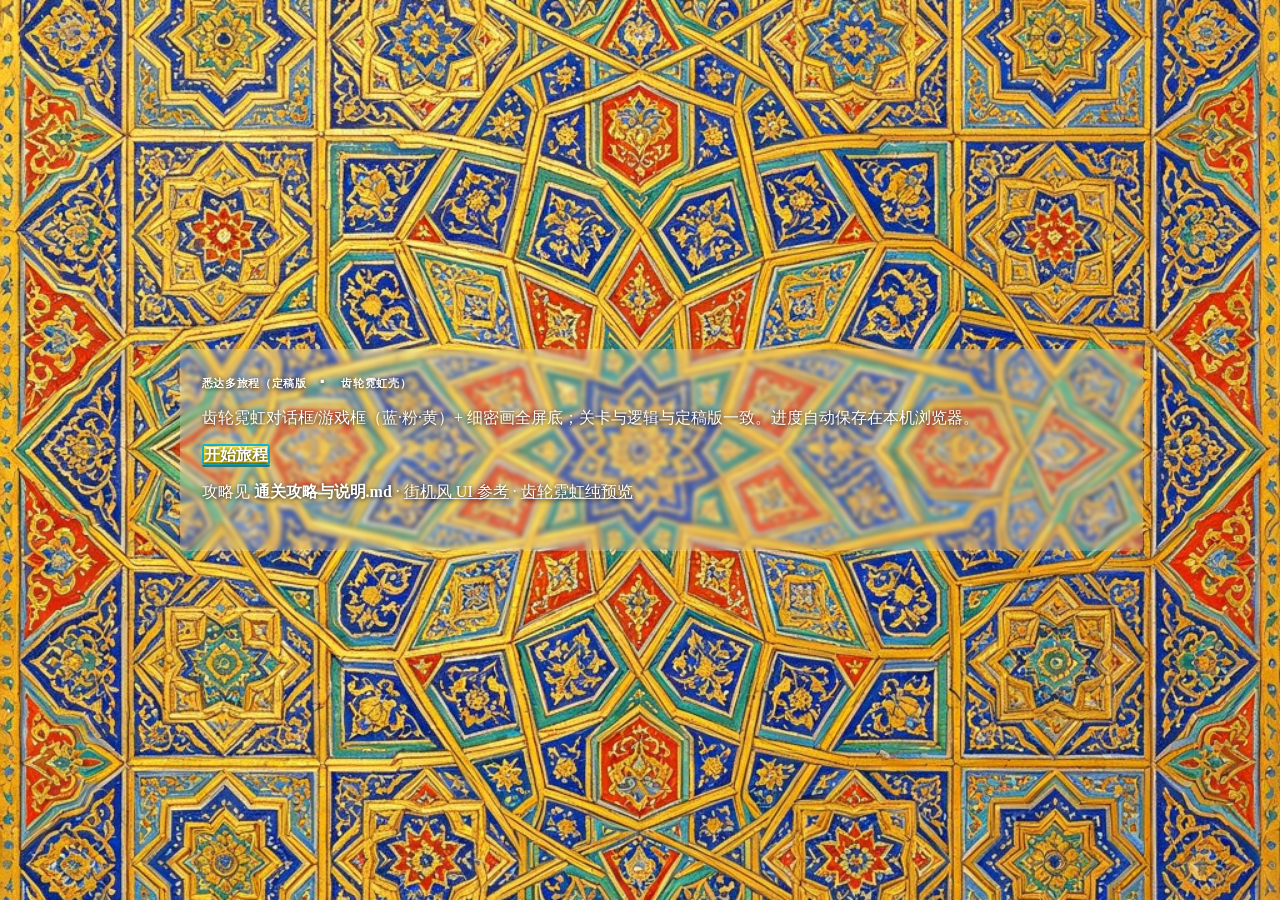
<file: index.html>
<!DOCTYPE html>
<html lang="zh-Hans">
<head>
  <meta charset="utf-8" />
  <meta name="viewport" content="width=device-width, initial-scale=1" />
  <title>悉达多旅程 · 定稿版（齿轮霓虹壳）</title>
  <link rel="stylesheet" href="./assets/indian-pixel-frame.css" />
  <link rel="stylesheet" href="./assets/gear-neon-shell.css" />
  <script src="./assets/journey-bookmark.js"></script>
  <style>
    #continueRow[hidden] { display: none; }
  </style>
  <link rel="stylesheet" href="./assets/immersive-shell.css" />
</head>
<body class="arcade-landing">
  <div class="arcade-landing-inner">
    <h1>悉达多旅程（定稿版 · 齿轮霓虹壳）</h1>
    <p>齿轮霓虹对话框/游戏框（蓝·粉·黄）+ 细密画全屏底；关卡与逻辑与定稿版一致。进度自动保存在本机浏览器。</p>
    <p>
      <a class="cta" href="./prologue/index.html">开始旅程</a>
      <span id="continueRow" hidden>
        <a class="cta-secondary" id="continueJourney" href="#">继续上次进度</a>
      </span>
    </p>
    <p class="note">攻略见 <strong>通关攻略与说明.md</strong> · <a href="./arcade-preview.html">街机风 UI 参考</a> · <a href="../街机齿轮壳-预览/index.html">齿轮霓虹纯预览</a></p>
    <script>
      (function () {
        var url = typeof journeyContinueUrl === "function" ? journeyContinueUrl("./") : null;
        var row = document.getElementById("continueRow");
        var a = document.getElementById("continueJourney");
        if (url && row && a) {
          a.href = url;
          row.hidden = false;
        }
      })();
    </script>
  </div>
  <script src="./assets/gear-neon-corners.js"></script>
</body>
</html>
</file>
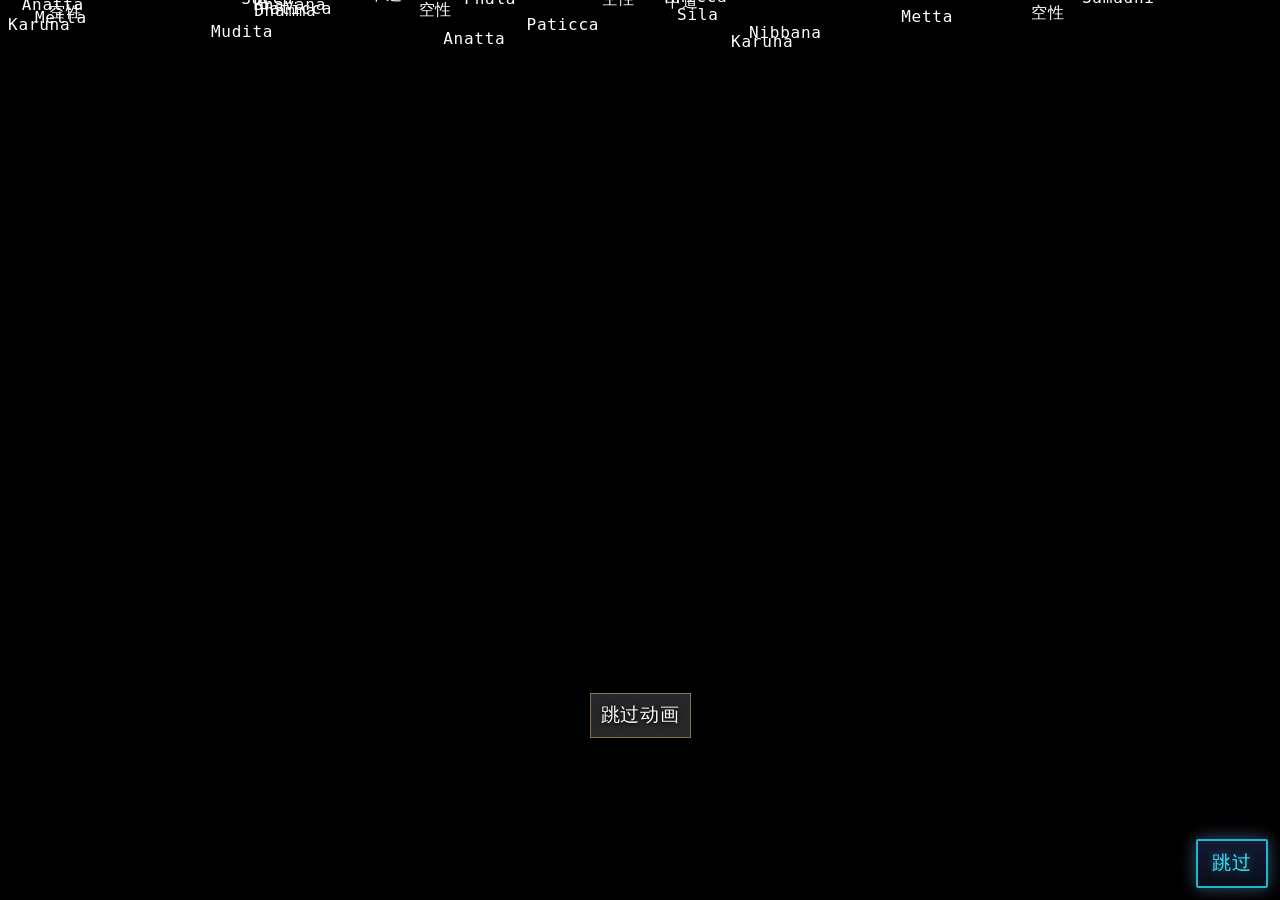
<file: prologue/index.html>
<!DOCTYPE html>
<html lang="zh-Hans">
  <head>
    <meta charset="UTF-8" />
    <meta name="viewport" content="width=device-width, initial-scale=1" />
    <title>开场 — 《悉达多》</title>
    <link rel="stylesheet" href="../assets/indian-pixel-frame.css" />
    <link rel="stylesheet" href="../assets/gear-neon-shell.css" />
    <style>
      :root {
        --bg: #141210;
        --fg: #e8e4dc;
        --muted: #9a958c;
        --accent: #c4a574;
        --panel-max-h: min(88vh, 900px);
      }

      * {
        box-sizing: border-box;
      }

      html {
        min-height: 100%;
        min-height: 100dvh;
      }

      body {
        margin: 0;
        min-height: 100dvh;
        background: transparent;
        color: var(--fg);
        font-family: var(--font-zh-hei);
        font-size: var(--zh-size);
        line-height: 1.65;
        display: flex;
        flex-direction: column;
        align-items: center;
        padding: 1.25rem 1rem 1.25rem;
      }
      .terminal-window {
        width: var(--game-column);
        min-height: auto;
        max-height: min(92dvh, 1040px);
        overflow-y: auto;
        margin: 0 auto;
        background: var(--game-panel-bg);
        border: var(--game-panel-border);
        outline: none;
        box-shadow: none;
        padding: 0.9rem;
        position: relative;
        z-index: 1;
        display: flex;
        flex-direction: column;
        align-items: center;
      }

      header {
        text-align: center;
        margin-bottom: 0.75rem;
      }

      header h1 {
        font-size: 1.05em;
        font-weight: 600;
        letter-spacing: 0.2em;
        margin: 0 0 0.25rem;
        color: var(--accent);
      }

      header p {
        margin: 0;
        font-size: var(--zh-size);
        color: var(--muted);
      }

      .stage {
        width: 100%;
        max-width: 100%;
        flex: 0 1 auto;
        display: flex;
        flex-direction: column;
        align-items: center;
        justify-content: center;
        gap: 1rem;
      }

      .panel-wrap {
        position: relative;
        border-radius: 0;
        overflow: hidden;
        background: rgba(56, 56, 60, 0.55);
        backdrop-filter: blur(4px);
        box-shadow: none;
        opacity: 0;
        transform: translateY(6px);
        animation: enter 0.35s ease forwards;
        width: 100%;
        max-width: 100%;
      }

      @keyframes enter {
        to {
          opacity: 1;
          transform: translateY(0);
        }
      }

      .panel-wrap img {
        display: block;
        width: 100%;
        min-height: min(62vh, 620px);
        max-height: var(--panel-max-h);
        height: auto;
        object-fit: cover;
        object-position: center;
        background: rgba(48, 48, 52, 0.45);
      }

      .caption {
        padding: 0.9rem 1rem 1.1rem;
        font-size: max(var(--zh-size), clamp(0.95rem, 2.8vw, 1.05rem));
        text-align: justify;
        text-justify: inter-ideograph;
      }

      .caption p {
        margin: 0 0 0.65em;
      }

      .caption p:last-child {
        margin-bottom: 0;
      }

      .progress {
        display: flex;
        gap: 0.35rem;
        justify-content: center;
        flex-wrap: wrap;
        margin-top: 0.25rem;
      }

      .progress button {
        width: 8px;
        height: 8px;
        padding: 0;
        border: none;
        border-radius: 50%;
        background: #3a3632;
        cursor: pointer;
      }

      .progress button[aria-current="true"] {
        background: var(--accent);
        transform: scale(1.15);
      }

      .bar {
        padding: 0.6rem 0;
        margin-top: 0.4rem;
        background: transparent;
        display: flex;
        align-items: center;
        justify-content: center;
        gap: 0.75rem;
      }

      .bar button {
        font: inherit;
        font-size: var(--zh-size);
        padding: 0.55rem 1.1rem;
        border-radius: 4px;
        border: 1px solid #3a3632;
        background: #1f1c19;
        color: var(--fg);
        cursor: pointer;
      }

      .bar button:disabled {
        opacity: 0.35;
        cursor: not-allowed;
      }

      .bar button.primary {
        border-color: var(--accent);
        color: var(--accent);
      }

      .hint {
        font-size: var(--zh-size);
        color: var(--muted);
        text-align: center;
        margin-top: 0.5rem;
      }

      .transition-overlay {
        position: fixed;
        inset: 0;
        z-index: 1100;
        background: rgba(8, 8, 10, 0.92);
        display: grid;
        place-items: center;
        padding: 1rem;
      }

      .transition-overlay[hidden] {
        display: none;
      }

      .transition-card {
        width: min(700px, 94vw);
        border: 1px solid #3a3632;
        border-radius: 8px;
        background: rgba(88, 88, 92, 0.52);
        backdrop-filter: blur(4px);
        padding: 1rem 1rem 0.9rem;
        line-height: 1.9;
      }

      .typewriter-text {
        white-space: pre-line;
        min-height: 6em;
      }

      .transition-actions {
        margin-top: 0.8rem;
        display: flex;
        gap: 0.65rem;
        justify-content: flex-end;
      }

      /* Terminal typewriter pixel theme override */
      :root {
        --bg: rgba(48, 48, 52, 0.65);
        --fg: #fff;
        --muted: #a8a8a8;
        --accent: #fff;
      }
      body {
        font-family: ui-monospace, "SFMono-Regular", Menlo, Consolas, monospace;
      }
      .panel-wrap,
      .transition-card {
        border-radius: 0;
        box-shadow: none;
        border: 1px solid #555;
        background: rgba(48, 48, 52, 0.45);
        max-height: min(88vh, 900px);
        overflow-y: auto;
      }
      .caption {
        text-align: left;
      }
      .bar button,
      .transition-actions button {
        border-radius: 0;
        border: 1px solid #777;
        background: rgba(48, 48, 52, 0.45);
        color: #fff;
      }
      body {
        letter-spacing: 0.04em;
        text-transform: none;
      }
      h1, h2, h3, button, .hint, .caption, .typewriter-text {
        letter-spacing: 0.04em;
        text-transform: none;
      }
      .intro-anim {
        position: fixed;
        inset: 0;
        z-index: 1200;
        background: rgba(22, 22, 26, 0.94);
      }
      .intro-anim[hidden] {
        display: none;
      }
      #introCanvas {
        width: 100%;
        height: 100%;
        display: block;
      }
      .intro-anim-ui {
        position: absolute;
        inset: 0;
        display: grid;
        align-content: end;
        justify-items: center;
        padding-bottom: 18vh;
        pointer-events: none;
      }
      .intro-skip {
        pointer-events: auto;
        border: 1px solid #777;
        background: rgba(48, 48, 52, 0.45);
        color: #fff;
        border-radius: 0;
        padding: 6px 10px;
        cursor: pointer;
        font: inherit;
      }
      .test-panel {
        position: fixed;
        left: 10px;
        bottom: 10px;
        z-index: 1200;
        border: 1px solid #777;
        background: rgba(48, 48, 52, 0.45);
        padding: 8px;
        display: flex;
        gap: 6px;
      }
      .test-panel[hidden] { display: none; }
      .test-panel button {
        border: 1px solid #777;
        background: rgba(48, 48, 52, 0.45);
        color: #fff;
        border-radius: 0;
        padding: 4px 8px;
        cursor: pointer;
        font: inherit;
        font-size: var(--zh-size);
      }
      body, body * {
        color: #fff !important;
      }
    </style>
    <link rel="stylesheet" href="../assets/immersive-shell.css" />
    <script src="../assets/journey-bookmark.js"></script>
  </head>
  <body>
    <section id="introAnim" class="intro-anim" aria-label="开场终端动画">
      <canvas id="introCanvas"></canvas>
      <div class="intro-anim-ui">
        <button type="button" id="skipIntroAnim" class="intro-skip">跳过动画</button>
      </div>
    </section>
    <div id="testPanel" class="test-panel" hidden>
      <button type="button" id="testToL1">测试：进关卡1</button>
    </div>
    <div class="terminal-window">
      <header>
        
       
      </header>

      <main class="stage" id="stage" aria-live="polite"></main>

      <p class="hint">点击画面、空格或方向键切换 · 1–6 直达分镜</p>

      <div class="progress" id="dots" aria-label="分镜进度"></div>

      <div class="bar">
        <button type="button" id="prev">上一张</button>
        <button type="button" class="primary" id="next">下一张</button>
        <button type="button" class="primary" id="startJourney" hidden>进入第一关</button>
      </div>
    </div>

    <section id="transition01" class="transition-overlay" hidden>
      <div class="transition-card">
        <div id="transition01Text" class="typewriter-text"></div>
        <div class="transition-actions" id="transition01-actions" hidden>
          <button type="button" id="cancelTransition01">返回</button>
          <button type="button" class="primary" id="confirmTransition01">进入下一页</button>
        </div>
      </div>
    </section>

    <script>
      /** 顺序与 1.docx 中插图及紧随其后的段落一致 */
      const PANELS = [
        {
          image: "img/panel-01.png",
          lines: [
            "你独自走入这场葬礼，仿佛死亡与你无关，又仿佛他才是这场仪式唯一的主人。",
            "人群为你让路，并非出于敬意，而是因为你身上有种不属于尘世的寂静——像多年持戒者眼底无始的疲倦，又像一条从本生故事里走出来、却忘了自己曾是谁的人。",
          ],
        },
        {
          image: "img/panel-02.png",
          lines: [
            "你打开棺木。人们为死者准备了一切，唯独忘了问死者是否愿意被埋葬。",
            "棺中没有遗体。只有一面镜子，安静地躺在那里，像一个等待被发现的谎言。《经》中所说「诸法无我」，而此镜专照「我」还能假装存在多久。",
          ],
        },
        {
          image: "img/panel-03.png",
          lines: ["你看向镜子，镜中映出一张一百岁的脸。那的确是你自己一百岁的脸——不是你此时该有之龄，却是你累世结下的形貌，在无常面前忽然显形。"],
        },
        {
          image: "img/panel-04.png",
          lines: [
            "镜里那张百岁的脸没有碎。",
            "它只是缓慢后退，像潮水撤出礁石，像霜从枯枝上沉默地化开。",
            "白发回黑，皱纹归平，最后站在玻璃深处的，是你失散多年的少年。",
            "你这才懂，镜子从不负责返老还童。",
            "镜子只负责裁决：色相随之而迁，唯有一念「我」借这副面孔，试图在无常中赖住不移。",
          ],
        },
        {
          image: "img/panel-05.png",
          lines: [
            "棺盖合拢时，没有人说话。",
            "火焰沿着木纹爬行，像一卷被点燃的判词，又像火供里最后一块将被焚尽的柴。",
            "镜子在火里失去形状，两个「你」也在火里失去边界。",
            "那一刻你听见了命运最古老的交易，也是业我们最自欺的换名：",
            "若要少年归来，必有人替他背负百年——像本生故事里那些以一念痴，换一劫沉沦的人。",
          ],
        },
        {
          image: "img/panel-06.png",
          lines: [
            "火熄以后，你抬头。",
            "胸口仍有少年人的惊惶，骨头里却全是老年的寒。",
            "你终于确认：死去的不是身体，死去的是「还能重来」的幻觉；",
            "活下来的也不是年龄，活下来的是那个一百岁的人，",
            "他要替你继续走完这条不能回头的路，并被迫重读诸佛曾以本生偈颂警示过的因缘。",
          ],
        },
      ];

      const stage = document.getElementById("stage");
      const dots = document.getElementById("dots");
      const btnPrev = document.getElementById("prev");
      const btnNext = document.getElementById("next");
      const btnStartJourney = document.getElementById("startJourney");
      const transition01 = document.getElementById("transition01");
      const transition01Text = document.getElementById("transition01Text");
      const cancelTransition01 = document.getElementById("cancelTransition01");
      const confirmTransition01 = document.getElementById("confirmTransition01");
      const transition01Actions = document.getElementById("transition01-actions");
      const introAnim = document.getElementById("introAnim");
      const introCanvas = document.getElementById("introCanvas");
      const skipIntroAnim = document.getElementById("skipIntroAnim");
      const testPanel = document.getElementById("testPanel");
      const testToL1 = document.getElementById("testToL1");
      const TRANSITION_01_CONTENT =
`你起身，走进风沙。
光从天而降，把你的旧名字一层层剥离，像剥去不再合身的袈裟。

有声音在高处说——
或许是往昔佛号在风中回响：
「你看见了死，还没有看见生。去吧。
去看那些把失去当作宿命、把执著当作呼吸的人。」

刚才在火里死去的，是你的少年。
刚才在灰里醒来的，是你的百岁之身。

从此每一首古偈都不再是文字，
而是一面本生的镜子：照见贪欲如何萌芽，如何焚烧，如何在灰烬里复燃。

《本生经》中的门扉，不设铁锁。
门上只有巴利文刻成的纹路——像树根，像河流，像风中散落的羽毛。
你须踏入故事，亲证欲取与厌舍、布施与执著所各招致的果报。

现在，翻开第一个故事。
先读偈颂，
再入偈颂。
替那个仍在活着的老人，从黑暗里把答案带回来。`;
      let transition01Timer = null;

      function playTypewriter(el, text, speed = 30, onDone) {
        if (transition01Timer) clearInterval(transition01Timer);
        el.textContent = "";
        let i = 0;
        transition01Timer = setInterval(() => {
          i += 1;
          el.textContent = text.slice(0, i);
          if (i >= text.length) {
            clearInterval(transition01Timer);
            transition01Timer = null;
            if (typeof onDone === "function") onDone();
          }
        }, speed);
      }


      const isTestMode = new URLSearchParams(window.location.search).get("test") === "1";

      function runIntroAnimation() {
        const ctx = introCanvas.getContext("2d");
        const LEXICON = [
          "Buddha", "Dhamma", "Sangha", "Karuna", "Metta", "Sati", "Anicca", "Dukkha",
          "Panna", "Nibbana", "Sila", "Samadhi", "Bhavana", "Kamma", "Paticca", "Anatta",
          "Tanha", "Upekkha", "Mudita", "Sacca", "Magga", "Phala", "无常", "慈悲", "正念",
          "因缘", "觉醒", "空性", "寂静", "中道", "明心"
        ];
        const drops = [];
        const duration = 8500;
        const phaseSwitch = 4500;
        const title = "《悉达多》";
        let running = true;
        const start = performance.now();

        function resize() {
          introCanvas.width = window.innerWidth;
          introCanvas.height = window.innerHeight;
        }
        function spawn() {
          const text = LEXICON[Math.floor(Math.random() * LEXICON.length)];
          const maxX = Math.max(0, introCanvas.width - text.length * 11);
          drops.push({
            text,
            x: Math.random() * maxX,
            y: -Math.random() * 120,
            vy: 1.2 + Math.random() * 2.8,
            vx: -0.35 + Math.random() * 0.7
          });
        }
        function endIntro() {
          if (!running) return;
          running = false;
          introAnim.hidden = true;
          window.removeEventListener("resize", resize);
        }
        resize();
        window.addEventListener("resize", resize);
        skipIntroAnim.addEventListener("click", endIntro, { once: true });

        function frame(now) {
          if (!running) return;
          const elapsed = now - start;
          if (elapsed >= duration) {
            endIntro();
            return;
          }
          ctx.fillStyle = "#000";
          ctx.fillRect(0, 0, introCanvas.width, introCanvas.height);
          ctx.fillStyle = "#fff";
          ctx.font = "16px ui-monospace, monospace";

          const spawnCount = Math.max(1, Math.floor(introCanvas.width / 300));
          for (let i = 0; i < spawnCount; i++) spawn();

          const cx = introCanvas.width / 2;
          const cy = introCanvas.height / 2;
          for (let i = drops.length - 1; i >= 0; i--) {
            const d = drops[i];
            d.y += d.vy;
            d.x += d.vx;
            if (elapsed > phaseSwitch) {
              const dx = cx - d.x;
              d.vx += dx * 0.00001;
            }
            ctx.fillText(d.text, d.x, d.y);
            if (d.y > introCanvas.height + 30 || d.x < -200 || d.x > introCanvas.width + 200) {
              drops.splice(i, 1);
            }
          }

          if (elapsed > phaseSwitch) {
            ctx.font = "bold 34px ui-monospace, monospace";
            const tw = ctx.measureText(title).width;
            ctx.fillText(title, cx - tw / 2, cy);
          }
          requestAnimationFrame(frame);
        }
        requestAnimationFrame(frame);
      }

      let index = 0;
      if (typeof journeyShouldRestore === "function" && journeyShouldRestore("prologue")) {
        const saved = typeof journeyGetStage === "function" ? journeyGetStage("prologue") : null;
        if (typeof saved === "number" && saved >= 0 && saved < PANELS.length) index = saved;
      }

      function renderDots() {
        dots.innerHTML = "";
        PANELS.forEach((_, i) => {
          const b = document.createElement("button");
          b.type = "button";
          b.setAttribute("aria-label", `第 ${i + 1} 张`);
          b.setAttribute("aria-current", i === index ? "true" : "false");
          b.addEventListener("click", () => {
            index = i;
            render();
          });
          dots.appendChild(b);
        });
      }

      function render() {
        const panel = PANELS[index];
        stage.innerHTML = "";

        const wrap = document.createElement("div");
        wrap.className = "panel-wrap";

        const img = document.createElement("img");
        img.src = panel.image;
        img.alt = `分镜 ${index + 1}`;
        img.loading = index === 0 ? "eager" : "lazy";
        img.addEventListener("click", () => go(1));

        const cap = document.createElement("div");
        cap.className = "caption";
        panel.lines.forEach((line) => {
          const p = document.createElement("p");
          p.textContent = line;
          cap.appendChild(p);
        });

        wrap.appendChild(img);
        wrap.appendChild(cap);
        stage.appendChild(wrap);

        btnPrev.disabled = index <= 0;
        btnNext.disabled = index >= PANELS.length - 1;
        btnNext.textContent =
          index >= PANELS.length - 1 ? "已是最后一张" : "下一张";
        btnStartJourney.hidden = index < PANELS.length - 1;

        Array.from(dots.children).forEach((el, i) => {
          el.setAttribute("aria-current", i === index ? "true" : "false");
        });
        if (typeof journeySaveStage === "function") journeySaveStage("prologue", index);
        if (typeof journeyNotifyPage === "function") {
          journeyNotifyPage("prologue", window.location.search ? window.location.search.slice(1) : "");
        }
      }

      function go(delta) {
        const n = index + delta;
        if (n < 0 || n >= PANELS.length) return;
        index = n;
        render();
      }

      btnPrev.addEventListener("click", () => go(-1));
      btnNext.addEventListener("click", () => go(1));
      btnStartJourney.addEventListener("click", () => {
        transition01.hidden = false;
        document.body.classList.add("chapter-transition-on");
        if (transition01Actions) transition01Actions.hidden = true;
        playTypewriter(transition01Text, TRANSITION_01_CONTENT, 30, () => {
          if (transition01Actions) transition01Actions.hidden = false;
        });
      });
      cancelTransition01.addEventListener("click", () => {
        if (transition01Timer) {
          clearInterval(transition01Timer);
          transition01Timer = null;
        }
        transition01.hidden = true;
        document.body.classList.remove("chapter-transition-on");
        if (transition01Actions) transition01Actions.hidden = true;
      });
      function goToLevel1Crow() {
        try {
          localStorage.setItem("siddharthaJourneyProgress", "1");
        } catch (e) {}
        var q = new URLSearchParams();
        q.set("entry", "1");
        window.location.href = "../qvan/执水之鸦.html?" + q.toString();
      }
      confirmTransition01.addEventListener("click", () => {
        document.body.classList.remove("chapter-transition-on");
        goToLevel1Crow();
      });

      document.addEventListener("keydown", (e) => {
        if (e.key === "ArrowRight" || e.key === " ") {
          e.preventDefault();
          go(1);
        } else if (e.key === "ArrowLeft") {
          e.preventDefault();
          go(-1);
        } else if (/^[1-6]$/.test(e.key)) {
          const n = Number(e.key) - 1;
          if (n < PANELS.length) {
            index = n;
            render();
          }
        }
      });

      renderDots();
      render();
      runIntroAnimation();
      if (isTestMode) {
        testPanel.hidden = false;
        testToL1.addEventListener("click", () => {
          try { localStorage.setItem("siddharthaJourneyProgress", "1"); } catch (e) {}
          window.location.href = "../qvan/执水之鸦.html?entry=1&test=1";
        });
        document.addEventListener("keydown", (e) => {
          if (e.key !== "7") return;
          e.preventDefault();
          try { localStorage.setItem("siddharthaJourneyProgress", "1"); } catch (err) {}
          window.location.href = "../qvan/执水之鸦.html?entry=1&test=1";
        });
      }

    </script>
    <script src="../assets/gear-neon-corners.js"></script>
    <script src="../assets/gear-neon-skip.js"></script>
  </body>
</html>
</file>
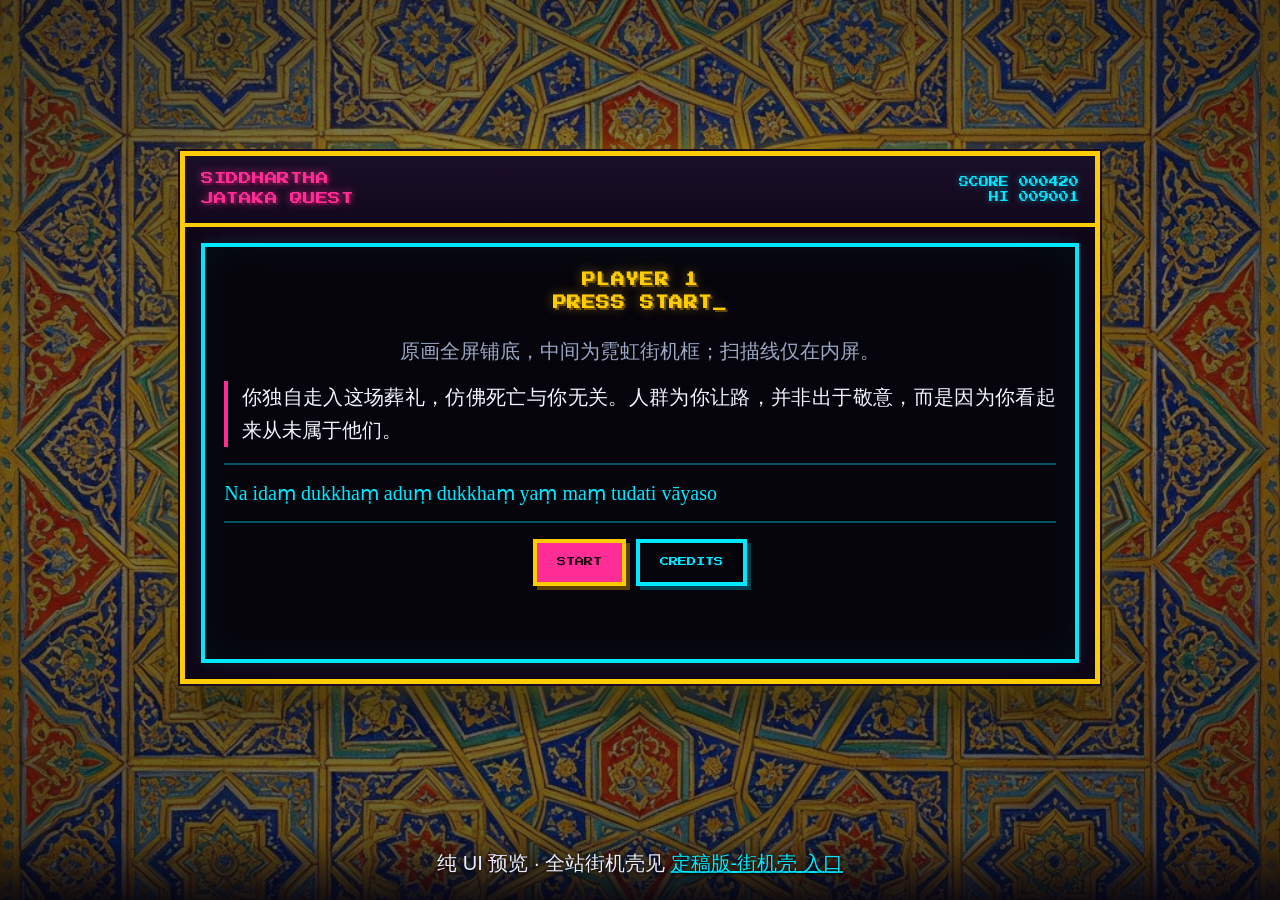
<file: arcade-preview.html>
<!DOCTYPE html>
<html lang="zh-Hans">
<head>
  <meta charset="utf-8" />
  <meta name="viewport" content="width=device-width, initial-scale=1" />
  <title>街机风预览 — 悉达多旅程</title>
  <link rel="preconnect" href="https://fonts.googleapis.com" />
  <link rel="preconnect" href="https://fonts.gstatic.com" crossorigin />
  <link href="https://fonts.googleapis.com/css2?family=Press+Start+2P&display=swap" rel="stylesheet" />
  <style>
    :root {
      --arcade-bg: #0a0512;
      --arcade-panel: #12081c;
      --arcade-border: #ffcc00;
      --arcade-cyan: #00e8ff;
      --arcade-magenta: #ff2d95;
      --arcade-white: #f0f4ff;
      --arcade-dim: #6b7a9e;
      --zh-size: 15pt;
      --font-zh: "PingFang SC", "Heiti SC", "Microsoft YaHei", "Noto Sans SC", sans-serif;
    }

    * {
      box-sizing: border-box;
    }

    /* 与全站相同的细密画背景；暗角让中间街机更突出 */
    html {
      min-height: 100%;
      background-color: #0a0706;
      background-image:
        radial-gradient(
          ellipse 92% 80% at 50% 48%,
          rgba(8, 6, 12, 0.25) 0%,
          rgba(4, 3, 8, 0.55) 55%,
          rgba(2, 2, 6, 0.78) 100%
        ),
        linear-gradient(
          160deg,
          rgba(40, 20, 50, 0.12) 0%,
          transparent 45%,
          rgba(10, 30, 45, 0.1) 100%
        ),
        url("./assets/final-chapter-bg.png");
      background-size: auto, auto, cover;
      background-position: center, center, center;
      background-repeat: no-repeat, no-repeat, no-repeat;
      background-attachment: scroll, scroll, scroll;
    }

    body {
      margin: 0;
      min-height: 100vh;
      padding: 0;
      font-family: var(--font-zh);
      font-size: var(--zh-size);
      line-height: 1.65;
      color: var(--arcade-white);
      position: relative;
      background: transparent;
      display: flex;
      flex-direction: column;
      align-items: stretch;
    }

    .stage-wrap {
      flex: 1;
      display: flex;
      align-items: center;
      justify-content: center;
      padding: 0.75rem 0.65rem;
      width: 100%;
    }

    /* 机台外框：叠在细密画之上（加宽加高） */
    .cabinet {
      width: 100%;
      max-width: min(920px, 96vw);
      margin: 0 auto;
      border: 5px solid var(--arcade-border);
      box-shadow:
        0 0 0 2px #1a0a24,
        0 0 32px rgba(255, 204, 0, 0.35),
        0 24px 48px rgba(0, 0, 0, 0.65),
        inset 0 0 60px rgba(0, 0, 0, 0.45);
      background: var(--arcade-panel);
      position: relative;
      z-index: 1;
    }

    .cabinet-top {
      padding: 0.85rem 1rem;
      border-bottom: 4px solid var(--arcade-border);
      display: flex;
      flex-wrap: wrap;
      align-items: center;
      justify-content: space-between;
      gap: 0.5rem;
      background: linear-gradient(180deg, #1a0f28 0%, var(--arcade-panel) 100%);
    }

    .marquee {
      font-family: "Press Start 2P", monospace;
      font-size: clamp(0.52rem, 3.4vw, 0.78rem);
      line-height: 1.6;
      color: var(--arcade-magenta);
      text-shadow:
        0 0 8px rgba(255, 45, 149, 0.8),
        2px 2px 0 #4a0830;
      letter-spacing: 0.06em;
    }

    .hud {
      font-family: "Press Start 2P", monospace;
      font-size: clamp(0.48rem, 2.2vw, 0.62rem);
      line-height: 1.5;
      color: var(--arcade-cyan);
      text-align: right;
      text-shadow: 0 0 6px rgba(0, 232, 255, 0.5);
    }

    .screen {
      position: relative;
      padding: 1.35rem 1.2rem 1.5rem;
      min-height: min(420px, 48vh);
      border: 4px solid var(--arcade-cyan);
      margin: 1rem;
      box-shadow:
        inset 0 0 40px rgba(0, 232, 255, 0.06),
        0 0 12px rgba(0, 232, 255, 0.12);
      background: #06040c;
      overflow: hidden;
    }

    /* 仅内屏 CRT 扫描线，不遮挡两侧原画 */
    .screen::after {
      content: "";
      position: absolute;
      inset: 0;
      pointer-events: none;
      background: repeating-linear-gradient(
        0deg,
        transparent,
        transparent 2px,
        rgba(0, 0, 0, 0.18) 2px,
        rgba(0, 0, 0, 0.18) 4px
      );
      opacity: 0.55;
      z-index: 1;
    }

    .screen > * {
      position: relative;
      z-index: 2;
    }

    .screen h1 {
      font-family: "Press Start 2P", monospace;
      font-size: clamp(0.58rem, 3.8vw, 0.85rem);
      line-height: 1.7;
      color: var(--arcade-border);
      text-align: center;
      margin: 0 0 1rem;
      text-shadow:
        0 0 12px rgba(255, 204, 0, 0.45),
        2px 2px 0 #5c4200;
      letter-spacing: 0.04em;
    }

    .screen .lede {
      color: #9aa8c4;
      font-size: var(--zh-size);
      margin-bottom: 0.85rem;
      text-align: center;
    }

    .screen .narrative {
      text-align: justify;
      text-justify: inter-ideograph;
      margin: 0 0 1rem;
      border-left: 4px solid var(--arcade-magenta);
      padding-left: 0.85rem;
    }

    .screen .pali {
      font-family: "Times New Roman", "Noto Serif", Georgia, serif;
      font-size: max(18px, var(--zh-size));
      line-height: 1.75;
      color: var(--arcade-cyan);
      margin: 0.75rem 0;
      padding: 0.65rem 0;
      border-top: 2px solid rgba(0, 232, 255, 0.35);
      border-bottom: 2px solid rgba(0, 232, 255, 0.35);
    }

    .controls {
      display: flex;
      flex-wrap: wrap;
      gap: 0.65rem;
      justify-content: center;
      margin-top: 1rem;
    }

    .btn-arcade {
      font-family: "Press Start 2P", monospace;
      font-size: clamp(0.48rem, 2vw, 0.58rem);
      line-height: 1.4;
      padding: 0.8rem 1.25rem;
      border: 4px solid var(--arcade-border);
      background: var(--arcade-magenta);
      color: #1a0510;
      cursor: pointer;
      text-transform: uppercase;
      box-shadow: 4px 4px 0 #5c4200;
      transition: transform 0.08s ease, box-shadow 0.08s ease;
    }

    .btn-arcade:hover {
      transform: translate(1px, 1px);
      box-shadow: 3px 3px 0 #5c4200;
    }

    .btn-arcade.secondary {
      background: transparent;
      color: var(--arcade-cyan);
      border-color: var(--arcade-cyan);
      box-shadow: 4px 4px 0 rgba(0, 120, 140, 0.5);
    }

    .btn-arcade.secondary:hover {
      box-shadow: 3px 3px 0 rgba(0, 120, 140, 0.5);
    }

    .blink {
      animation: arcade-blink 1.1s step-end infinite;
    }

    @keyframes arcade-blink {
      50% {
        opacity: 0;
      }
    }

    .footer-note {
      text-align: center;
      font-size: var(--zh-size);
      color: #e8ecff;
      margin: 0;
      padding: 0.75rem 1rem 1.25rem;
      background: linear-gradient(0deg, rgba(6, 4, 14, 0.82), transparent);
      text-shadow: 0 1px 3px rgba(0, 0, 0, 0.9);
    }

    .footer-note a {
      color: var(--arcade-cyan);
    }
  </style>
</head>
<body>
  <div class="stage-wrap">
  <div class="cabinet" role="article" aria-label="街机风界面预览">
    <div class="cabinet-top">
      <div class="marquee">SIDDHARTHA<br />JATAKA QUEST</div>
      <div class="hud">
        SCORE 000420<br />
        HI 009001
      </div>
    </div>
    <div class="screen">
      <h1>PLAYER 1<br />PRESS START<span class="blink">_</span></h1>
      <p class="lede">原画全屏铺底，中间为霓虹街机框；扫描线仅在内屏。</p>
      <p class="narrative">
        你独自走入这场葬礼，仿佛死亡与你无关。人群为你让路，并非出于敬意，而是因为你看起来从未属于他们。
      </p>
      <p class="pali" lang="pi">
        Na idaṃ dukkhaṃ aduṃ dukkhaṃ yaṃ maṃ tudati vāyaso
      </p>
      <div class="controls">
        <button type="button" class="btn-arcade">START</button>
        <button type="button" class="btn-arcade secondary">CREDITS</button>
      </div>
    </div>
  </div>
  </div>
  <p class="footer-note">
    纯 UI 预览 · 全站街机壳见 <a href="./index.html">定稿版-街机壳 入口</a>
  </p>
</body>
</html>
</file>
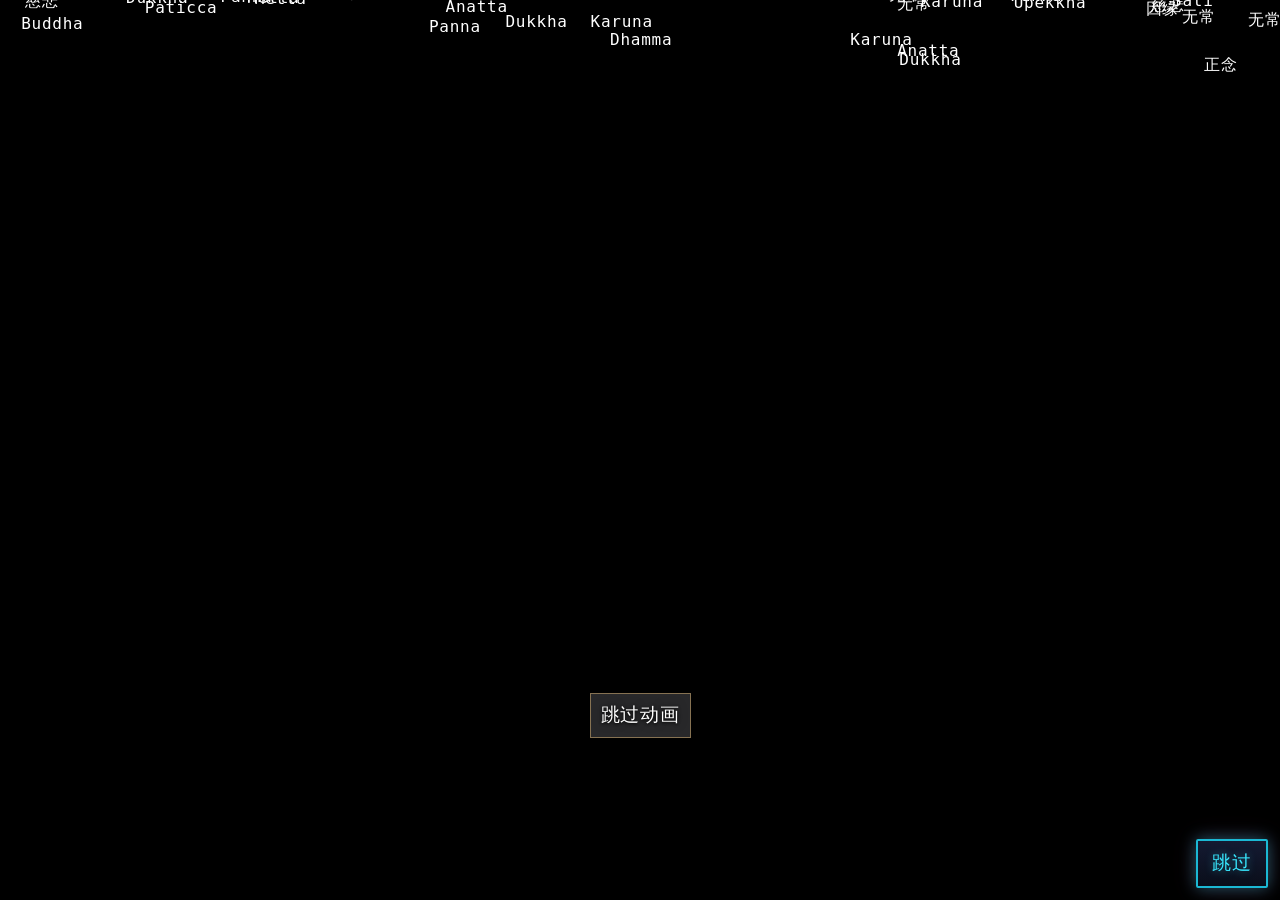
<file: ending/end.html>
<!doctype html>
<html lang="zh-CN">
<head>
  <meta charset="UTF-8">
  <meta name="viewport" content="width=device-width, initial-scale=1.0">
  <title>结局</title>
  <link rel="stylesheet" href="../assets/indian-pixel-frame.css" />
  <link rel="stylesheet" href="../assets/gear-neon-shell.css" />
  <style>
    :root {
      color-scheme: dark;
    }

    * {
      box-sizing: border-box;
    }

    body {
      margin: 0;
      min-height: 100vh;
      display: flex;
      align-items: center;
      justify-content: center;
      background: transparent;
      color: #f2f0e8;
      font-family: var(--font-zh-hei);
      font-size: var(--zh-size);
      padding: 0;
      letter-spacing: 0.04em;
      text-transform: none;
    }

    .ending-stage {
      position: relative;
      z-index: 1;
      width: min(var(--game-column), 100%);
      max-width: 100%;
      display: grid;
      gap: 16px;
      cursor: pointer;
      user-select: none;
      background: var(--game-panel-bg);
      border: var(--game-panel-border);
      outline: none;
      box-shadow: none;
      padding: 1rem;
      justify-items: center;
    }

    .image-wrap {
      position: relative;
      border-radius: 0;
      overflow: hidden;
      box-shadow: none;
      border: none;
      background: transparent;
      width: 100%;
      max-width: 100%;
    }

    .image-wrap img {
      width: 100%;
      min-height: min(52vh, 480px);
      max-height: min(88vh, 900px);
      height: auto;
      display: block;
      aspect-ratio: auto;
      object-fit: cover;
      object-position: center;
    }

    .caption {
      margin: 0;
      padding: 18px 20px;
      border-radius: 0;
      line-height: 1.9;
      font-size: max(var(--zh-size), clamp(16px, 1.8vw, 22px));
      letter-spacing: 0.02em;
      background: transparent;
      border: none;
      white-space: pre-line;
      text-align: center;
      width: 100%;
      max-width: 100%;
    }

    .hint {
      text-align: center;
      opacity: 0.75;
      font-size: var(--zh-size);
      letter-spacing: 0.06em;
      width: 100%;
    }
    .caption, .hint, button {
      letter-spacing: 0.04em;
      text-transform: none;
    }
    .easter-cta {
      justify-self: center;
      border: 1px solid #777;
      background: rgba(78, 78, 82, 0.55);
      backdrop-filter: blur(3px);
      color: #fff;
      border-radius: 0;
      padding: 8px 12px;
      cursor: pointer;
    }
    .easter-overlay {
      position: fixed;
      inset: 0;
      z-index: 1200;
      background: rgba(38, 36, 40, 0.88);
      display: block;
    }
    .easter-overlay[hidden] {
      display: none;
    }
    #easterCanvas {
      position: absolute;
      inset: 0;
      width: 100%;
      height: 100%;
      display: block;
      image-rendering: pixelated;
    }
    .easter-dialog {
      position: absolute;
      left: 50%;
      top: 50%;
      transform: translate(-50%, -50%);
      z-index: 2;
      width: min(92vw, 420px);
      padding: 20px 22px;
      background: rgba(72, 72, 76, 0.55);
      backdrop-filter: blur(6px);
      border: 1px solid #666;
      box-shadow: 0 8px 32px rgba(0, 0, 0, 0.85);
      pointer-events: auto;
    }
    .easter-dialog[hidden] {
      display: none !important;
    }
    .easter-dialog-prompt {
      margin: 0 0 12px;
      font-size: max(var(--zh-size), 16px);
      line-height: 1.6;
    }
    .easter-dialog textarea {
      width: 100%;
      margin: 0 0 14px;
      padding: 10px 12px;
      border: 1px solid #555;
      background: rgba(56, 56, 60, 0.55);
      backdrop-filter: blur(4px);
      color: #f2f0e8 !important;
      font: inherit;
      font-size: max(var(--zh-size), 15px);
      line-height: 1.6;
      resize: vertical;
      min-height: 72px;
    }
    .easter-dialog button[type="button"] {
      border: 1px solid #777;
      background: rgba(78, 78, 82, 0.55);
      backdrop-filter: blur(3px);
      color: #fff !important;
      border-radius: 0;
      padding: 8px 16px;
      cursor: pointer;
      font: inherit;
      font-size: var(--zh-size);
    }
    .easter-dialog button[type="button"]:disabled {
      opacity: 0.45;
      cursor: default;
    }
    .easter-reply {
      margin: 18px 0 0;
      min-height: 1.6em;
      font-size: max(var(--zh-size), 18px);
      line-height: 1.7;
      letter-spacing: 0.08em;
      color: #d4af37 !important;
    }
    .test-panel {
      position: fixed;
      left: 10px;
      bottom: 10px;
      z-index: 1200;
      border: 1px solid #777;
      background: rgba(78, 78, 82, 0.55);
      backdrop-filter: blur(3px);
      padding: 8px;
      display: flex;
      gap: 6px;
    }
    .test-panel[hidden] { display: none; }
    .test-panel button {
      border: 1px solid #777;
      background: rgba(78, 78, 82, 0.55);
      backdrop-filter: blur(3px);
      color: #fff;
      border-radius: 0;
      padding: 4px 8px;
      cursor: pointer;
      font: inherit;
      font-size: var(--zh-size);
    }
    body.easter-only #endingStage,
    body.easter-only #testPanel {
      display: none !important;
    }
    body, body * {
      color: #fff !important;
    }
  </style>
  <link rel="stylesheet" href="../assets/immersive-shell.css" />
  <script src="../assets/journey-bookmark.js"></script>
</head>
<body>
  <div id="testPanel" class="test-panel" hidden>
    <button type="button" id="testBackStart">测试：回开场</button>
  </div>
  <main id="endingStage" class="ending-stage" aria-live="polite">
    <figure class="image-wrap">
      <img id="endingImage" src="./images/shot1_wasteland.png" alt="结局画面">
    </figure>
    <p id="endingCaption" class="caption"></p>
    <div class="hint">点击画面切换下一张</div>
    <button id="restartJourney" type="button" style="justify-self:center;padding:8px 12px;border:1px solid #777;background:rgba(78,78,82,0.55);backdrop-filter:blur(3px);color:#fff;border-radius:0;cursor:pointer;">重新开始旅程</button>
  </main>
  <section id="easterOverlay" class="easter-overlay" hidden>
    <canvas id="easterCanvas"></canvas>
    <div id="easterDialog" class="easter-dialog" hidden>
      <p class="easter-dialog-prompt">请提出你的问题。</p>
      <textarea id="easterQuestionInput" maxlength="2000" placeholder="在此输入……" autocomplete="off"></textarea>
      <button type="button" id="easterQuestionSubmit">送出</button>
      <p id="easterReply" class="easter-reply" aria-live="polite"></p>
    </div>
  </section>
  <audio id="omAudio" src="./audio/om.wav" preload="auto"></audio>

  <script>
(function () {
    function getJourneyProgress() {
      let n = 0;
      try {
        n = parseInt(localStorage.getItem("siddharthaJourneyProgress") || "0", 10) || 0;
      } catch (e) {}
      return n;
    }

    const endParams = new URLSearchParams(window.location.search);
    const isTestMode = endParams.get("test") === "1";
    const entryFromMoon = endParams.get("entry") === "4";

    if (entryFromMoon) {
      try {
        localStorage.setItem("siddharthaJourneyProgress", "4");
      } catch (e) {}
    }

    if (!isTestMode && !entryFromMoon && getJourneyProgress() < 4) {
      window.location.href = "../prologue/index.html";
      return;
    }

    if (typeof journeyNotifyPage === "function") {
      journeyNotifyPage("ending", window.location.search ? window.location.search.slice(1) : "");
    }

    const scenes = [
      {
        image: "./images/shot1_wasteland.png",
        text: "你从废墟间走过，风沙掠过神像坍塌的肩——诸行无常，连石塑的庄严也抵不过劫灰。你的身体一天天年轻，像一只倒走的怀表，把时针拧回无知的起点。你重新拥有少年的脸，却再也叫不出自己的名字。直到此刻你才明白：序章那场火并没有把老人烧成少年，它只是把少年的外壳，借给一个已经百岁的灵魂——色身、感受、心念、造作、识知迁流变易，并不等于另有一个常住不灭的「我」可以换名承继；而你对「我」的执取，尚未散尽。"
      },
      {
        image: "./images/shot2_mirror_hall.png",
        text: "你伸手碰了碰镜面。\n——进来吧，里面比外面更真实。"
      },
      {
        image: "./images/shot3_enter_mirror.png",
        text: "你跳了进去。"
      },
      {
        image: "./images/shot4_empty_hall.png",
        text: "镜子静静立在空殿中央，像一部经书翻到最后一页。你终于读懂那页留白：它不是终章，它是开篇那口棺中之镜的回声。起初你在镜里看见「少年已死，老人活着」；此刻你在镜前看见，老与少都只是注脚，真正被书写的，始终是同一念执著如何生、如何灭。留白深处只剩一行小字：无物在外，无物在内——此即诸本生偈颂所共指之处。"
      }
    ];

    const stage = document.getElementById("endingStage");
    const image = document.getElementById("endingImage");
    const caption = document.getElementById("endingCaption");
    const restartBtn = document.getElementById("restartJourney");
    const easterOverlay = document.getElementById("easterOverlay");
    const easterCanvas = document.getElementById("easterCanvas");
    const omAudio = document.getElementById("omAudio");
    const testPanel = document.getElementById("testPanel");
    const testBackStart = document.getElementById("testBackStart");
    let currentIndex = 0;
    if (typeof journeyShouldRestore === "function" && journeyShouldRestore("ending")) {
      const sv = typeof journeyGetStage === "function" ? journeyGetStage("ending") : null;
      if (typeof sv === "number" && sv >= 0 && sv < scenes.length) currentIndex = sv;
    }
    let easterPlayed = false;
    let easterRunning = false;
    let easterTimer = null;

    function renderScene(index) {
      const scene = scenes[index];
      image.src = scene.image;
      image.alt = `结局画面 ${index + 1}`;
      caption.textContent = scene.text;
      if (easterTimer) {
        clearTimeout(easterTimer);
        easterTimer = null;
      }
      if (index === scenes.length - 1 && !easterPlayed) {
        easterTimer = setTimeout(() => {
          runEaster();
          easterTimer = null;
        }, 1200);
      }
      if (typeof journeySaveStage === "function") journeySaveStage("ending", index);
    }

    stage.addEventListener("click", () => {
      if (easterRunning) return;
      if (currentIndex < scenes.length - 1) {
        currentIndex += 1;
        renderScene(currentIndex);
        return;
      }
      if (!easterPlayed) {
        runEaster();
      }
    });

    restartBtn.addEventListener("click", (e) => {
      e.stopPropagation();
      if (typeof journeyFullReset === "function") journeyFullReset();
      else {
        try {
          localStorage.setItem("siddharthaJourneyProgress", "0");
        } catch (err) {}
      }
      window.location.href = "../prologue/index.html";
    });

    if (isTestMode) {
      testPanel.hidden = false;
      testBackStart.addEventListener("click", () => {
        window.location.href = "../prologue/index.html?test=1";
      });
      document.addEventListener("keydown", (e) => {
        if (e.key !== "7") return;
        e.preventDefault();
        window.location.href = "../prologue/index.html?test=1";
      });
    }

    const DANMAKU_LINES = [
      "你的肉体只是时光，不停流逝的时光。你不过是每一个孤独的瞬息。",
      "命运之神没有怜悯之心。上帝的长夜没有尽期。",
      "我写作不是为了特定的读者，我写作是为了光阴流逝使我心安。",
      "人会逐渐同他的遭遇混为一体；从长远来说，人也就是他的处境。",
      "你消磨了岁月，岁月也消磨了你，你至今没有写出诗。",
      "在雾中散步真是奇妙！一木一石都很孤独……",
      "人生就是孑然独处，没一个人了解别人，人人都很孤独。",
      "来自黑暗随即又隐入黑暗，它只在光亮中待了一瞬间。",
      "我天天赶路却没有目标，从不想停下来歇一歇脚，我的路似乎没有尽头。",
      "终于发现我只是在转圈。",
      "所有的极端与对立都告消失之处，即是涅槃。",
      "于是对旅行感到厌倦。我生命的转折就在那时候。",
      "没有人富有到可以赎回自己的前世。",
      "要负起如此的重担，得有西西弗的勇气！",
      "我们软绵绵地左右摇动，依附着精神旋风的羽翼……不知疲倦，无休无止，逃向我们的非非梦想的天堂。",
      "肉体之美是一种卓越的天赋。",
      "谁缚汝？",
      "谁垢汝？",
      "谁将生死予汝？",
      "Ich bin auf der Welt zu allein und doch nicht allein genug, um jede Stunde zu weihen. Ich bin auf der Welt zu gering und doch nicht klein genug, um vor dir zu sein wie ein Ding, dunkel und klug.",
      "我对这个世界太过孤独，却又不够孤独到能够为每一个时辰祈祷。我对这个世界太过渺小，却又不够渺小到在你面前如一个事物，幽暗而睿智。",
      "Die notwendige Sache ist nach alledem aber dieses: Einsamkeit, große innere Einsamkeit.",
      "一切必要之事不过如此：孤独，伟大的内在孤独。",
      "Haben Sie Geduld mit allem Ungelösten in Ihrem Herzen.",
      "对你心中一切未解之事保持耐心。",
      "Daß einer einem Menschen liebt, das ist vielleicht das Schwerste, was uns aufgegeben ist, das Äußerste, die letzte Probe und Prüfung, die Arbeit, für die alle andere Arbeit nur Vorbereitung ist.",
      "一个人去爱另一个人，这或许是交付给我们最艰难的事，是终极之事，是最后的试炼与考验，是一切其他工作仅为准备的那份工作。",
      "Geliebtwerden heißt aufbrennen. Lieben ist Leuchten mit unerschöpflichem Öle. Geliebtwerden ist Vergehn, Lieben ist Dauern.",
      "被爱意味着燃尽。爱是以无穷尽的油发光。被爱是消逝，爱是永恒。",
      "Eine gute Ehe ist eine, in der jeder den anderen zum Wächter seiner Einsamkeit bestellt.",
      "美好的婚姻是这样一种：每一方都任命另一方为自己孤独的守护者。",
      "Freue dich deines Wachstums, in das du freilich niemanden mitnehmen kannst, und sei gütig gegen die, die zurückbleiben.",
      "为你的成长而欣喜吧——尽管你当然无法带任何人同行——并对那些留下的人保持善意。",
      "Lebe die Fragen jetzt. Vielleicht lebst du dann allmählich, ohne es zu merken, eines fernen Tages in die Antwort hinein.",
      "活在问题中吧。或许有朝一日，你会不知不觉地，在某个遥远的日子，渐渐活入了答案之中。",
      "Nur wer bereit ist zu allem, wer nichts ausschließt, nicht einmal das Unbegreiflichste, wird das Verhältnis zu einem anderen Menschen als etwas Lebendiges erleben und wird selbst die Tiefe seines eigenen Wesens ausloten.",
      "唯有对一切保持开放、不排除任何事物（哪怕是最不可理解之事）的人，才能将与他人的关系体验为鲜活之物，并探明自身本质的深度。",
      "O Herr, gib jedem seinen eignen Tod. Das Sterben, das aus jenem Leben geht, darin er Liebe hatte, Sinn und Not.",
      "主啊，赐给每人他自己的死亡。那从他曾有爱、意义与困苦的生命中走出的死亡。",
      "Der Tod ist groß. Wir sind die Seinen lachenden Munds. Wenn wir uns mitten im Leben meinen, wagt er zu weinen mitten in uns.",
      "死亡是伟大的。我们是属于他的，面带微笑。当我们以为自己正活在生命之中，死亡却敢于在我们之中哭泣。",
      "Denn das Schöne ist nichts als des Schrecklichen Anfang, den wir noch grade ertragen, und wir bewundern es so, weil es gelassen verschmäht, uns zu zerstören.",
      "因为美无非是那恐怖的开端，我们尚能承受它，而我们之所以惊叹于美，是因为它从容地蔑视着毁灭我们。",
      "Ein jeder Engel ist schrecklich.",
      "每一个天使都是可怖的。",
      "Du mußt dein Leben ändern.",
      "你必须改变你的生活。",
      "Rose, oh reiner Widerspruch, Lust, Niemandes Schlaf zu sein unter soviel Lidern.",
      "玫瑰，哦纯粹的矛盾，在如此多的眼睑之下，渴望成为无人之眠。"
    ];
    const DANMAKU_POOL = DANMAKU_LINES.flatMap((s) => [s, s, s]);

    function runEaster() {
      if (easterRunning) return;
      easterRunning = true;
      easterPlayed = true;
      document.body.classList.add("easter-only");
      easterOverlay.hidden = false;
      const ctx = easterCanvas.getContext("2d");
      const drops = [];
      let running = true;
      let omAudioStarted = false;
      const t0 = performance.now();
      const omPhaseStart = 4500;
      const omFadeIn = 700;
      const danmakuFont = (px) => `600 ${px}px ui-monospace, "PingFang SC", "Heiti SC", "Microsoft YaHei", "SimHei", monospace`;

      function matrixColor() {
        const hue = 95 + Math.random() * 45;
        const sat = 26 + Math.random() * 20;
        const light = 16 + Math.random() * 12;
        return {
          fill: `hsl(${hue}, ${sat}%, ${light}%)`,
          glow: `hsla(${hue}, ${sat}%, ${light + 6}%, 0.2)`
        };
      }

      const laneTop = 4;
      const laneSpacing = 16;
      function laneCount() {
        return Math.max(10, Math.ceil((easterCanvas.height - laneTop * 2) / laneSpacing));
      }
      function shuffledLanes(n) {
        const a = [];
        for (let i = 0; i < n; i++) a.push(i);
        for (let i = a.length - 1; i > 0; i--) {
          const j = Math.floor(Math.random() * (i + 1));
          [a[i], a[j]] = [a[j], a[i]];
        }
        return a;
      }

      function resize() {
        easterCanvas.width = window.innerWidth;
        easterCanvas.height = window.innerHeight;
      }
      function spawn() {
        const text = DANMAKU_POOL[Math.floor(Math.random() * DANMAKU_POOL.length)];
        const fontPx = 13 + Math.floor(Math.random() * 5);
        ctx.font = danmakuFont(fontPx);
        const tw = ctx.measureText(text).width;
        const nLanes = laneCount();
        const minGap = 26;
        const enterX = -tw - 12;
        const c = matrixColor();
        for (const lane of shuffledLanes(nLanes)) {
          let ok = true;
          for (let j = 0; j < drops.length; j++) {
            const d = drops[j];
            if (d.lane !== lane) continue;
            const a0 = enterX;
            const a1 = enterX + tw;
            const b0 = d.x;
            const b1 = d.x + d.tw;
            if (!(a1 + minGap < b0 || b1 + minGap < a0)) {
              ok = false;
              break;
            }
          }
          if (ok) {
            drops.push({
              text,
              x: enterX,
              y: laneTop + lane * laneSpacing,
              vx: 1.25 + Math.random() * 1.85,
              tw,
              lane,
              alpha: 1,
              fontPx,
              fill: c.fill,
              glow: c.glow
            });
            return;
          }
        }
      }
      const easterDialog = document.getElementById("easterDialog");
      const easterQuestionInput = document.getElementById("easterQuestionInput");
      const easterQuestionSubmit = document.getElementById("easterQuestionSubmit");
      const easterReply = document.getElementById("easterReply");
      easterDialog.hidden = true;
      easterReply.textContent = "";
      easterQuestionInput.value = "";
      easterQuestionInput.disabled = false;
      easterQuestionSubmit.disabled = false;

      let typewriterTimer = null;
      function clearTypewriter() {
        if (typewriterTimer !== null) {
          clearTimeout(typewriterTimer);
          typewriterTimer = null;
        }
      }

      function finish() {
        clearTypewriter();
        running = false;
        easterRunning = false;
        easterOverlay.removeEventListener("click", onDismissEaster);
        easterOverlay.removeEventListener("touchstart", onDismissEaster);
        easterQuestionSubmit.removeEventListener("click", onSubmitQuestion);
        try {
          omAudio.pause();
        } catch (e) {}
        easterDialog.hidden = true;
        easterReply.textContent = "";
        easterQuestionInput.value = "";
        easterQuestionInput.disabled = false;
        easterQuestionSubmit.disabled = false;
        setTimeout(() => {
          easterOverlay.hidden = true;
          document.body.classList.remove("easter-only");
        }, 500);
      }

      function onDismissEaster(ev) {
        if (!running) return;
        if (!easterDialog.hidden) return;
        if (ev.target && ev.target.closest && ev.target.closest(".easter-dialog")) return;
        easterDialog.hidden = false;
        try {
          easterQuestionInput.focus();
        } catch (err) {}
        if (ev.cancelable) ev.preventDefault();
        ev.stopPropagation();
      }

      function onSubmitQuestion() {
        if (!running || easterDialog.hidden) return;
        clearTypewriter();
        easterQuestionInput.disabled = true;
        easterQuestionSubmit.disabled = true;
        const full = "你是谁？";
        const chars = Array.from(full);
        let i = 0;
        easterReply.textContent = "";
        function step() {
          if (i < chars.length) {
            easterReply.textContent += chars[i];
            i++;
            typewriterTimer = setTimeout(step, 200);
          } else {
            typewriterTimer = null;
            setTimeout(() => finish(), 2200);
          }
        }
        step();
      }

      easterOverlay.addEventListener("click", onDismissEaster);
      easterOverlay.addEventListener("touchstart", onDismissEaster, { passive: false });
      easterQuestionSubmit.addEventListener("click", onSubmitQuestion);
      resize();
      window.addEventListener("resize", resize, { once: true });

      function frame(now) {
        if (!running) return;
        const elapsed = now - t0;
        const w = easterCanvas.width;
        const h = easterCanvas.height;
        const cx = w / 2;
        const cy = h / 2;
        ctx.fillStyle = "#020805";
        ctx.fillRect(0, 0, w, h);

        if (elapsed >= omPhaseStart && !omAudioStarted) {
          omAudioStarted = true;
          try {
            omAudio.currentTime = 0;
            omAudio.play();
          } catch (e) {}
        }

        ctx.font = danmakuFont(14);
        const spawnTries = Math.max(14, Math.floor(w / 55));
        for (let i = 0; i < spawnTries; i++) spawn();

        for (let i = drops.length - 1; i >= 0; i--) {
          const d = drops[i];
          d.x += d.vx;
          if (d.x > w + d.tw + 20) {
            drops.splice(i, 1);
            continue;
          }
          if (d.alpha <= 0.02) {
            drops.splice(i, 1);
            continue;
          }
          ctx.font = danmakuFont(d.fontPx);
          ctx.globalAlpha = Math.max(0, d.alpha);
          ctx.fillStyle = d.fill;
          ctx.shadowColor = d.glow;
          ctx.shadowBlur = 4;
          ctx.fillText(d.text, d.x, d.y);
          ctx.shadowBlur = 0;
          ctx.globalAlpha = 1;
        }

        if (elapsed >= omPhaseStart) {
          const omT = elapsed - omPhaseStart;
          const fadeIn = Math.min(1, omT / omFadeIn);
          ctx.font = "bold 124px ui-monospace, 'PingFang SC', 'Microsoft YaHei', monospace";
          ctx.globalAlpha = fadeIn;
          ctx.fillStyle = "#D4AF37";
          ctx.shadowColor = "rgba(255, 220, 120, 0.85)";
          ctx.shadowBlur = 22;
          const om = "Oṃ";
          const tw = ctx.measureText(om).width;
          ctx.textBaseline = "middle";
          ctx.fillText(om, cx - tw / 2, cy);
          ctx.textBaseline = "alphabetic";
          ctx.shadowBlur = 0;
          ctx.globalAlpha = 1;
        }

        requestAnimationFrame(frame);
      }
      requestAnimationFrame(frame);
    }

    renderScene(currentIndex);
})();
  </script>
  <script src="../assets/gear-neon-corners.js"></script>
</body>
</html>
</file>
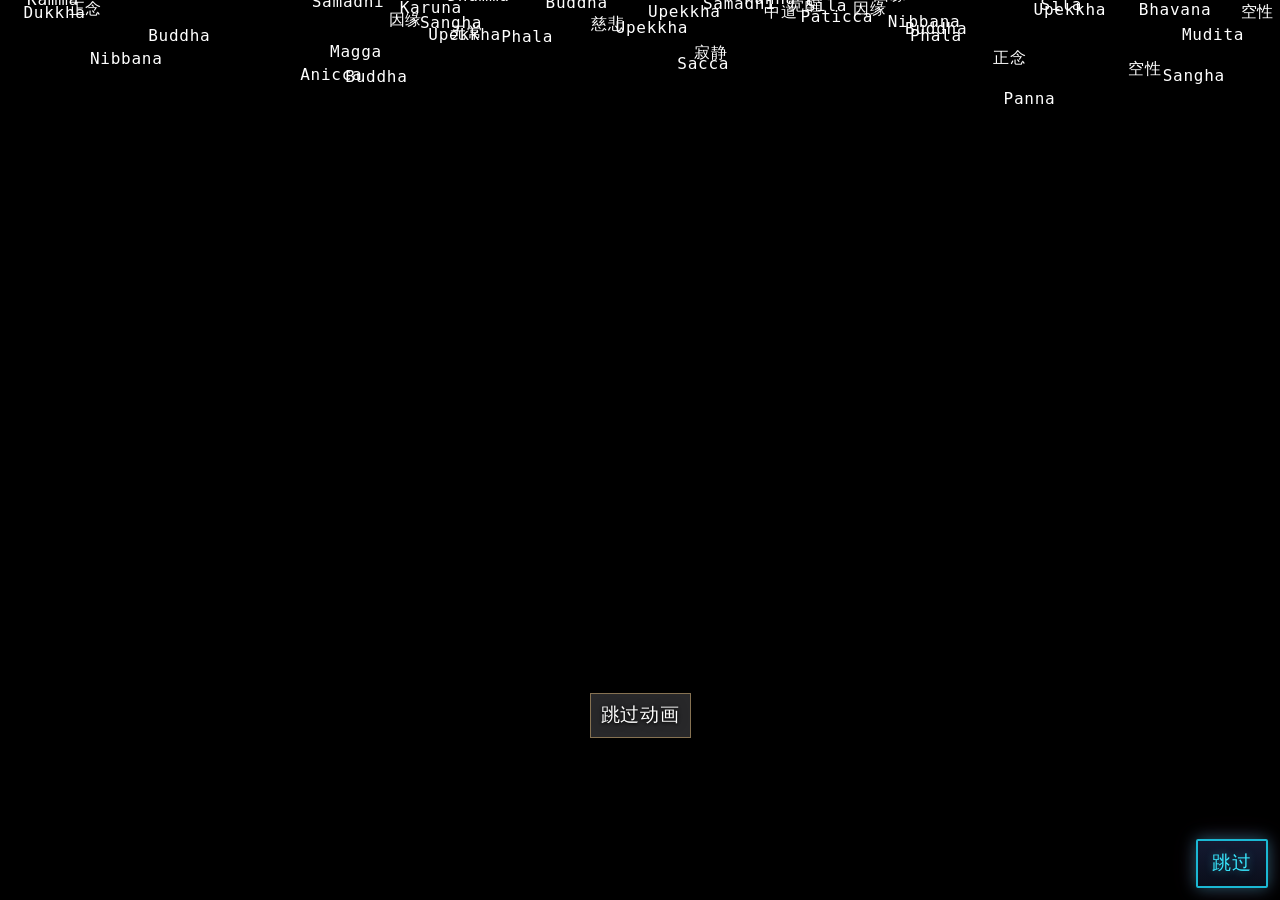
<file: qvan/执水之鸦.html>
<!DOCTYPE html>
<html lang="zh-Hans">
<head>
  <meta charset="utf-8" />
  <meta name="viewport" content="width=device-width, initial-scale=1" />
  <title>衔水之鸦</title>
  <link rel="stylesheet" href="../assets/indian-pixel-frame.css" />
  <link rel="stylesheet" href="../assets/stage-bg.css" />
  <link rel="stylesheet" href="../assets/gear-neon-shell.css" />
  <style>

:root { --bg:rgba(90,90,94,0.5); --fg:#fff; --muted:#bbb; --hi:#fff; --border:#444; --ok:#9f9; --bad:#f66;
  --pali-size: var(--letter-min); --pali-lh:1.85; --pali-track:0.02em; }
* { box-sizing: border-box; }
html, body { margin:0; min-height:100vh; background:transparent; color:var(--fg);
  font-family: var(--font-zh-hei);
  font-size: var(--zh-size); line-height:1.6; }
#mission-bar { position:relative; z-index:2; border:none; outline:none; box-shadow:none; border-bottom:1px solid rgba(196,165,116,0.2); background:var(--game-panel-bg); width:var(--game-column); margin:1.1rem auto 0; padding:0.45rem 0.75rem; font-size: var(--zh-size); color:var(--muted); text-align:center; }
#mission-bar strong { color:var(--fg); font-size: clamp(1.22em, 3.2vw, 1.58em); font-weight: 700; letter-spacing: 0.03em; }
.shell { width:var(--game-column); margin:0 auto 1.1rem; padding:0.8rem 0.9rem 1.2rem; position:relative; z-index:1; background:var(--game-panel-bg); border:var(--game-panel-border); outline:none; box-shadow:none; }
/* Full-screen typographic scrim — hides the miniature background; keep off */
.sea-deco { display: none !important; }
.stage {
  display:none;
  background:transparent;
}
.stage.active { display:block; }
.narrative { border:none; padding:1rem; margin:0.65rem 0; white-space:pre-wrap; }
.narrative.tight { white-space:normal; }
.pali, .pali-block .pali {
  font-family: "Times New Roman", "Noto Serif", "Source Serif 4", Georgia, serif;
  font-size: var(--pali-size);
  line-height: var(--pali-lh);
  letter-spacing: var(--pali-track);
}
.pali-block .pali { margin:0.35rem 0; }
/* 开篇偈：与花染衣「pali-open」同规格；全篇 .pali 与此一致 */
.pali-open {
  font-family: "Times New Roman", "Noto Serif", "Source Serif 4", Georgia, serif;
  font-size: var(--pali-size);
  line-height: var(--pali-lh);
  letter-spacing: var(--pali-track);
  margin: 1rem 0 1.25rem;
  padding: 0.75rem 0;
  border-top: 1px solid var(--border);
  border-bottom: 1px solid var(--border);
  white-space: normal;
}
.muted { color:var(--muted); }
.small { font-size: var(--zh-size); }
.scene-tag { color:var(--hi); font-size: var(--zh-size); margin:0.25rem 0 0.5rem; letter-spacing:0.06em; }
.h-wg { font-size:1.05em; font-weight:600; border-bottom:1px solid #444; padding-bottom:0.35rem; margin:0.5rem 0; }
.btn-wg { margin:0.5rem 0.15rem 0 0; padding:0.4rem 0.85rem; background:var(--bg); color:var(--fg);
  border:1px solid var(--border); font:inherit; cursor:pointer; }
.btn-wg:hover { outline:2px solid var(--hi); }
.system-hint { font-size: var(--zh-size); color:var(--muted); border-left:3px solid var(--hi); padding-left:0.65rem; margin:0.75rem 0; }
.bridge-win-banner { border-color:#666; }
.finale-block { margin-top:1rem; }

/* Hanoi puzzle — adapt to monochrome */
.puzzle-hn .wrap { max-width:980px; margin:0 auto; display:grid; gap:10px; }
.puzzle-hn .card { background:rgba(72,72,76,0.55); backdrop-filter:blur(4px); border:1px solid #444; border-radius:10px; padding:10px; color:var(--fg); }
.puzzle-hn h1 { font-size:1.35em; color:var(--fg); margin:0 0 6px; }
.puzzle-hn h2 { font-size:1.05em; color:var(--hi); margin:0 0 6px; }
.puzzle-hn .meta, .puzzle-hn .tip { color:var(--muted); font-size: var(--zh-size); }
.puzzle-hn .tag { border:1px solid #666; border-radius:999px; padding:2px 8px; font-size: var(--zh-size); }
.puzzle-hn button { border:1px solid #666; background:#1a1a1a; color:var(--fg); border-radius:6px; padding:6px 10px; cursor:pointer; font-size: var(--letter-min); }
.puzzle-hn button:hover { border-color:var(--hi); }
.puzzle-hn .btns { display:flex; flex-wrap:wrap; gap:8px; margin-top:8px; }
.puzzle-hn .hanoi-board { display:flex; gap:10px; justify-content:center; align-items:flex-end; min-height:210px; padding:8px 4px 0; }
.puzzle-hn .hanoi-peg { flex:1; max-width:220px; display:flex; flex-direction:column; align-items:center; min-width:0; }
.puzzle-hn .peg-label { font-size:var(--zh-size); color:var(--hi); margin-bottom:6px; text-align:center; line-height:1.35; }
.puzzle-hn .peg-stack { position:relative; width:100%; min-height:168px; display:flex; flex-direction:column-reverse; align-items:center; justify-content:flex-start; border-bottom:4px solid #555; cursor:pointer; padding-bottom:2px; box-sizing:border-box; }
.puzzle-hn .peg-stack::before { content:""; position:absolute; bottom:0; left:50%; transform:translateX(-50%); width:10px; height:78%; background:#444; border-radius:4px 4px 0 0; z-index:0; }
.puzzle-hn .peg-stack.peg-target { outline:2px dashed var(--hi); outline-offset:2px; }
.puzzle-hn .peg-stack.shake { animation:hn-shake 0.35s ease; }
@keyframes hn-shake { 0%,100%{transform:translateX(0)} 25%{transform:translateX(-4px)} 75%{transform:translateX(4px)} }
.puzzle-hn .hanoi-disk { position:relative; z-index:1; height:26px; margin-bottom:3px; border-radius:5px; border:1px solid; display:flex; align-items:center; justify-content:center; font-size:var(--zh-size); cursor:pointer; user-select:none; transition:outline 0.12s, transform 0.12s; }
.puzzle-hn .hanoi-disk.selected { outline:2px solid var(--hi); outline-offset:2px; transform:translateY(-3px); }
.puzzle-hn .disk-4 { width:94%; background:#3d2817; border-color:#7a5030; }
.puzzle-hn .disk-3 { width:76%; background:#2a3540; border-color:#5a6a7a; }
.puzzle-hn .disk-2 { width:58%; background:#3a3830; border-color:#6a6860; }
.puzzle-hn .disk-1 { width:40%; background:#4a3520; border-color:#9a7538; }
.puzzle-hn .log { background:rgba(90, 90, 94, 0.5); backdrop-filter: blur(4px); border:1px solid #333; color:#ddd; max-height:160px; overflow-y:auto; padding:6px 8px; font-size:var(--zh-size); }
.puzzle-hn .log .ok { color:var(--ok); }
.puzzle-hn .log .bad { color:var(--bad); }
.puzzle-hn .hanoi-rules {
  margin-top: 0.75rem;
  padding-top: 0.65rem;
  border-top: 1px solid #333;
  font-size: var(--zh-size);
  line-height: 1.68;
  text-align: left;
  max-width: 100%;
  color: var(--muted);
}
.puzzle-hn .hanoi-rules h3 {
  font-size: 1.05em;
  font-weight: 600;
  color: var(--fg);
  margin: 0.85rem 0 0.35rem;
  letter-spacing: 0.04em;
}
.puzzle-hn .hanoi-rules h3:first-child { margin-top: 0.25rem; }
.puzzle-hn .hanoi-rules ul { margin: 0.35rem 0 0.55rem; padding-left: 1.15rem; }
.puzzle-hn .hanoi-rules li { margin: 0.28rem 0; }
.puzzle-hn .hn-teach-banner { margin-top:0.75rem; padding:0.65rem 0.75rem; border:1px solid #555; background:rgba(30,24,18,0.6); }

/* 蛇梯 · 业径（衔水第二关） */
.puzzle-sl { max-width:980px; margin:0 auto; }
.puzzle-sl .sl-card { background:rgba(72,72,76,0.55); backdrop-filter:blur(4px); border:1px solid #444; border-radius:10px; padding:14px; color:var(--fg); margin-bottom:12px; }
.puzzle-sl h1 { font-size:1.25em; margin:0 0 8px; color:var(--hi); }
.puzzle-sl .sl-board-wrap { overflow-x:auto; padding:4px 0; }
.puzzle-sl .sl-board {
  display:grid;
  grid-template-columns:repeat(5, minmax(52px, 1fr));
  grid-template-rows:repeat(6, minmax(52px, 1fr));
  gap:4px;
  max-width:520px;
  margin:0 auto 12px;
}
.puzzle-sl .sl-cell {
  border:1px solid #555;
  background:rgba(56,56,60,0.6); backdrop-filter:blur(3px);
  display:flex;
  flex-direction:column;
  align-items:center;
  justify-content:center;
  text-align:center;
  font-size:var(--zh-size);
  line-height:1.25;
  padding:2px;
  user-select:none;
}
.puzzle-sl .sl-cell .sl-n { font-weight:700; color:var(--muted); font-size:0.75em; }
.puzzle-sl .sl-cell .sl-t { font-size:0.68em; color:var(--fg); letter-spacing:0.02em; line-height:1.15; white-space:normal; max-width:100%; }
.puzzle-sl .sl-start { outline:2px solid #6a9; outline-offset:-1px; }
.puzzle-sl .sl-goal { outline:2px solid #c4a574; outline-offset:-1px; }
.puzzle-sl .sl-way { border-color:#c4a574; background:#1a1610; }
.puzzle-sl .sl-lad { border-color:#5a8a5a; background:#0f1810; }
.puzzle-sl .sl-snake { border-color:#8a4545; background:#180f0f; }
.puzzle-sl .sl-here { box-shadow:0 0 0 2px var(--fg) inset; background:#222; }
.puzzle-sl .sl-trail { opacity:0.85; }
.puzzle-sl .sl-ctrl { display:flex; flex-wrap:wrap; gap:8px; align-items:center; margin:10px 0; }
.puzzle-sl .sl-ctrl button { border:1px solid #666; background:#1a1a1a; color:var(--fg); padding:8px 12px; cursor:pointer; font:inherit; font-size:var(--zh-size); }
.puzzle-sl .sl-ctrl button:hover { border-color:var(--hi); }
.puzzle-sl .sl-ctrl .sl-step { min-width:3.2em; font-weight:700; }
.puzzle-sl #sl-feedback { min-height:1.6em; margin-top:8px; font-size:var(--zh-size); }
.puzzle-sl #sl-feedback.ok { color:var(--ok); }
.puzzle-sl #sl-feedback.bad { color:var(--bad); }
.puzzle-sl .sl-meta { color:var(--muted); font-size:var(--zh-size); line-height:1.65; margin-top:8px; }
.puzzle-sl .sl-legend { display:flex; flex-wrap:wrap; gap:10px 16px; margin-top:10px; font-size:var(--zh-size); color:var(--muted); }
.puzzle-sl .sl-legend span { display:inline-flex; align-items:center; gap:6px; }
.puzzle-sl .sl-dot { width:10px; height:10px; border-radius:2px; border:1px solid #666; }

/* Verse repair */
.puzzle-cv .wrap { max-width:100%; width:100%; margin:0 auto; padding:0.65rem 0.2rem; box-sizing:border-box; }
.puzzle-cv header { text-align:center; margin-bottom:1rem; }
.puzzle-cv .cv-section-label { text-align:center; font-size:1.05em; font-weight:600; margin:0.15rem 0 0.85rem; color:var(--hi); letter-spacing:0.06em; }
.puzzle-cv h1 { font-size:1.2em; color:var(--hi); }
.puzzle-cv .lede { color:var(--muted); font-size: var(--zh-size); }
.puzzle-cv section { background:rgba(72,72,76,0.55); backdrop-filter:blur(4px); border:1px solid #444; border-radius:8px; padding:1rem; margin-bottom:1rem; }
.puzzle-cv section h2 { color:var(--hi); font-size:1.05em; border-bottom:1px solid #444; padding-bottom:0.35rem; }
.puzzle-cv .pali { color:var(--fg); }
.puzzle-cv .zh-note { color:var(--muted); border-left-color:var(--hi); }
.puzzle-cv .wrong-layout { background:rgba(80,40,40,0.15); border-color:#633; }
.puzzle-cv .wrong-poem h3 { color:var(--bad); }
.puzzle-cv .particle-side { border-color:var(--hi); background:rgba(56,56,60,0.6); backdrop-filter:blur(3px); }
.puzzle-cv .particle-token { color:var(--hi); }
.puzzle-cv #cv-repair { background:rgba(90, 90, 94, 0.52); backdrop-filter: blur(4px); color:var(--fg); border-color:#666; }
.puzzle-cv button { background:var(--fg); color:var(--bg); border:1px solid var(--fg); }
.puzzle-cv button.secondary { background:transparent; color:var(--fg); }
.puzzle-cv button.tertiary { background:transparent; color:var(--muted); border-color:#666; }
.puzzle-cv #cv-feedback.ok { color:var(--ok); }
.puzzle-cv #cv-feedback.bad { color:var(--bad); }
.puzzle-cv .hint-panel { background:#141414; border-color:#444; color:var(--muted); }
.puzzle-cv #cv-finale { border-top-color:var(--hi); }
.puzzle-cv footer { color:var(--muted); font-size: var(--zh-size); }

.jataka-bridge { margin:1rem 0; padding:0.55rem 0.7rem; border:1px solid rgba(196,165,116,0.35); background:rgba(18,16,12,0.55); font-size:var(--zh-size); }
.jataka-bridge summary { cursor:pointer; color:#c4a574; font-weight:600; letter-spacing:0.04em; list-style-position:outside; }
.jataka-bridge .jb-body { margin-top:0.6rem; padding-top:0.6rem; border-top:1px solid var(--border); }
.jataka-bridge .jb-pali { font-family:"Times New Roman","Noto Serif","Source Serif 4",Georgia,serif; font-size:var(--pali-size); line-height:var(--pali-lh); letter-spacing:var(--pali-track); color:var(--fg); white-space:normal; margin:0 0 0.75rem; }
.jataka-bridge .jb-en { color:var(--muted); line-height:1.72; }
.jataka-bridge .jb-en h4 { color:var(--fg); font-size:1em; margin:0.75rem 0 0.35rem; font-weight:600; }
.jataka-bridge .jb-en p { margin:0.45rem 0; }

    :root {
      --bg: #0f0f0f;
      --panel: #1b1b1b;
      --line: #383838;
      --text: #f2f2f2;
      --sub: #bcbcbc;
      --accent: #ffd166;
      --ok: #7ddc8b;
      --bad: #ff9090;
    }
    * { box-sizing: border-box; }
    body {
      margin: 0;
      padding: 16px;
      background: transparent;
      color: var(--text);
      font-family: var(--font-zh-hei);
      font-size: var(--zh-size);
    }
    .wrap { max-width: 980px; margin: 0 auto; display: grid; gap: 12px; }
    .card { background: var(--panel); border: 1px solid var(--line); border-radius: 12px; padding: 12px; }
    h1, h2, h3 { margin: 0 0 8px 0; }
    h1 { font-size: 34px; line-height: 1.2; }
    h2 { font-size: max(1.05em, var(--letter-min)); color: var(--accent); }
    .meta { display: flex; flex-wrap: wrap; gap: 10px; color: var(--sub); font-size: 18px; }
    .tag { border: 1px solid #666; border-radius: 999px; padding: 4px 12px; font-size: 18px; color: #ddd; }
    .tip { color: var(--sub); font-size: var(--zh-size); }
    .btns, .hand { display: flex; flex-wrap: wrap; gap: 8px; }
    button {
      border: 1px solid #666;
      background: #2a2a2a;
      color: var(--text);
      border-radius: 8px;
      padding: 8px 10px;
      cursor: pointer;
      font-size: var(--letter-min);
    }
    button:hover { border-color: var(--accent); }
    button:disabled { opacity: .45; cursor: not-allowed; }

    .table-wrap {
      margin-top: 8px;
      border: 1px solid #444;
      border-radius: 14px;
      background: radial-gradient(circle at 50% 45%, #242424, #171717 68%);
      padding: 10px;
    }
    .table {
      position: relative;
      height: 360px;
      border: 1px dashed #555;
      border-radius: 12px;
    }
    .seat {
      position: absolute;
      min-width: 160px;
      text-align: center;
      font-size: var(--zh-size);
      color: #ddd;
    }
    .seat .name { color: var(--accent); margin-bottom: 4px; }
    .north { top: 8px; left: 50%; transform: translateX(-50%); }
    .south { bottom: 8px; left: 50%; transform: translateX(-50%); }
    .west { left: 10px; top: 50%; transform: translateY(-50%); }
    .east { right: 10px; top: 50%; transform: translateY(-50%); }

    .played {
      margin-top: 3px;
      min-height: 30px;
      display: flex;
      justify-content: center;
      align-items: center;
    }
    .pcard {
      border: 1px solid #707070;
      border-radius: 8px;
      min-width: 58px;
      text-align: center;
      padding: 5px 8px;
      background: #202020;
      transition: transform .25s ease, box-shadow .25s ease;
      box-shadow: 0 0 0 rgba(255, 209, 102, 0);
    }
    .pcard.enter {
      transform: scale(1.13);
      box-shadow: 0 0 12px rgba(255, 209, 102, .6);
    }
    .hand-row-title { font-size: var(--zh-size); color: #ddd; margin: 8px 0 6px; }
    .log {
      font-family: ui-monospace, SFMono-Regular, Menlo, Consolas, monospace;
      white-space: pre-wrap;
      line-height: 1.42;
      font-size: var(--letter-min);
      max-height: 280px;
      overflow: auto;
      color: #f8f8f8;
      background: #0f0f0f;
      border: 1px solid #333;
      border-radius: 10px;
      padding: 10px;
    }
    .ok { color: var(--ok); }
    .bad { color: var(--bad); }
  

    :root {
      --bg: #f6f8fb;
      --card: #ffffff;
      --text: #1f2937;
      --muted: #6b7280;
      --line: #d1d5db;
      --primary: #2563eb;
      --ok: #16a34a;
      --bad: #dc2626;
      --time: #fef3c7;
      --place: #dbeafe;
      --action: #dcfce7;
    }

    * {
      box-sizing: border-box;
    }

    body {
      margin: 0;
      font-family: var(--font-zh-hei);
      font-size: var(--zh-size);
      background: var(--bg);
      color: var(--text);
      line-height: 1.5;
      padding: 20px;
    }

    .wrap {
      max-width: 980px;
      margin: 0 auto;
      display: grid;
      gap: 16px;
    }

    .card {
      background: var(--card);
      border: 1px solid var(--line);
      border-radius: 14px;
      padding: 16px;
    }

    h1, h2 {
      margin: 0 0 10px;
    }

    h1 {
      font-size: 24px;
    }

    h2 {
      font-size: 18px;
    }

    .muted {
      color: var(--muted);
      font-size: var(--zh-size);
    }

    ol {
      margin: 8px 0 0 20px;
      padding: 0;
      display: grid;
      gap: 4px;
    }

    table {
      width: 100%;
      border-collapse: collapse;
      table-layout: fixed;
      margin-top: 10px;
      font-size: var(--letter-min);
    }

    th, td {
      border: 1px solid var(--line);
      padding: 10px 8px;
      text-align: center;
      vertical-align: middle;
    }

    th {
      background: #f3f4f6;
      font-weight: 700;
    }

    td.row-name {
      font-weight: 700;
      background: #f9fafb;
      width: 22%;
    }

    .cell-btn {
      width: 100%;
      min-height: 42px;
      border: 1px dashed #9ca3af;
      border-radius: 8px;
      background: #fff;
      color: var(--text);
      cursor: pointer;
      padding: 8px;
      font-size: var(--letter-min);
    }

    .cell-btn:hover {
      border-color: var(--primary);
    }

    .cell-btn.empty {
      color: #9ca3af;
    }

    .tag-time {
      background: var(--time);
    }

    .tag-place {
      background: var(--place);
    }

    .tag-action {
      background: var(--action);
    }

    .legend {
      display: flex;
      flex-wrap: wrap;
      gap: 8px;
      margin-top: 10px;
    }

    .pill {
      border-radius: 999px;
      padding: 4px 10px;
      font-size: var(--letter-min);
      border: 1px solid var(--line);
    }

    .actions {
      display: flex;
      gap: 10px;
      flex-wrap: wrap;
      margin-top: 14px;
    }

    .btn {
      border: 1px solid var(--line);
      background: #fff;
      padding: 9px 14px;
      border-radius: 10px;
      font-size: var(--letter-min);
      cursor: pointer;
    }

    .btn.primary {
      background: var(--primary);
      color: #fff;
      border-color: var(--primary);
    }

    #result {
      margin-top: 10px;
      font-weight: 700;
      min-height: 24px;
    }

    #result.ok {
      color: var(--ok);
    }

    #result.bad {
      color: var(--bad);
    }

    dialog {
      border: 1px solid var(--line);
      border-radius: 12px;
      padding: 0;
      width: min(420px, calc(100vw - 24px));
    }

    dialog::backdrop {
      background: rgba(0, 0, 0, 0.3);
    }

    .dialog-head {
      padding: 12px 14px;
      border-bottom: 1px solid var(--line);
      font-weight: 700;
    }

    .opts {
      display: grid;
      gap: 8px;
      padding: 12px 14px 14px;
    }

    .opt-btn {
      border: 1px solid var(--line);
      border-radius: 8px;
      padding: 9px 10px;
      background: #fff;
      text-align: left;
      cursor: pointer;
    }
  

    :root {
      --bg: #f4f0e6;
      --surface: #fffef8;
      --ink: #1a1814;
      --muted: #5a5548;
      --accent: #6b5344;
      --accent-soft: #b89a6e;
      --border: #dcd4c4;
      --ok: #2d5a3d;
      --bad: #8b2942;
      --radius: 10px;
      --shadow: 0 8px 28px rgba(28, 25, 20, 0.07);
    }

    * { box-sizing: border-box; }

    body {
      margin: 0;
      font-family: var(--font-zh-hei);
      font-size: var(--zh-size);
      line-height: 1.65;
      color: var(--ink);
      background:
        radial-gradient(ellipse 100% 60% at 50% -15%, rgba(184, 154, 110, 0.2), transparent),
        var(--bg);
      min-height: 100vh;
    }

    .wrap {
      max-width: 44rem;
      margin: 0 auto;
      padding: 2rem 1.15rem 3.5rem;
    }

    header {
      text-align: center;
      margin-bottom: 1.75rem;
    }

    h1 {
      font-size: clamp(1.35rem, 3.5vw, 1.75rem);
      font-weight: 600;
      letter-spacing: 0.06em;
      margin: 0 0 0.5rem;
      color: var(--accent);
    }

    .lede {
      color: var(--muted);
      font-size: var(--zh-size);
      max-width: 36em;
      margin: 0 auto;
      line-height: 1.7;
    }

    section {
      background: var(--surface);
      border: 1px solid var(--border);
      border-radius: var(--radius);
      padding: 1.35rem 1.2rem 1.5rem;
      margin-bottom: 1.35rem;
      box-shadow: var(--shadow);
    }

    section h2 {
      font-size: 1.05em;
      font-weight: 600;
      margin: 0 0 0.85rem;
      padding-bottom: 0.5rem;
      border-bottom: 2px solid rgba(184, 154, 110, 0.35);
      color: var(--accent);
    }

    .pali {
      font-family: "Noto Serif", Georgia, serif;
      font-size: var(--pali-size);
      line-height: var(--pali-lh);
      letter-spacing: var(--pali-track);
      margin: 0.35rem 0 0.65rem;
      color: var(--ink);
    }

    .zh-note {
      font-size: var(--zh-size);
      color: var(--muted);
      margin: 0 0 1.1rem;
      padding-left: 0.65rem;
      border-left: 3px solid var(--accent-soft);
    }

    .example-block {
      margin: 1rem 0 1.25rem;
    }

    .example-block h3 {
      font-size: var(--zh-size);
      font-weight: 600;
      color: var(--muted);
      letter-spacing: 0.06em;
      margin: 0 0 0.45rem;
    }

    .rule-soft {
      font-size: var(--zh-size);
      color: var(--muted);
      margin: 0 0 1rem;
      line-height: 1.7;
    }

    .wrong-layout {
      display: grid;
      grid-template-columns: 1fr;
      gap: 1rem 1.25rem;
      align-items: start;
      margin: 0.75rem 0 1rem;
      padding: 1rem;
      background: rgba(139, 41, 66, 0.06);
      border: 1px solid rgba(139, 41, 66, 0.2);
      border-radius: var(--radius);
    }

    @media (max-width: 640px) {
      .wrong-layout {
        grid-template-columns: 1fr;
      }
    }

    .wrong-poem h3 {
      font-size: var(--zh-size);
      font-weight: 600;
      color: var(--bad);
      margin: 0 0 0.5rem;
      letter-spacing: 0.04em;
    }

    .wrong-lines {
      font-family: "Noto Serif", Georgia, serif;
      font-size: var(--pali-size);
      line-height: var(--pali-lh);
      letter-spacing: var(--pali-track);
      margin: 0;
      color: var(--ink);
      white-space: pre-wrap;
      word-break: break-word;
    }

    .verse-with-gloss {
      margin: 0;
      padding: 0 0 0 1.15rem;
      list-style: decimal;
    }

    .verse-with-gloss li {
      margin: 0.65rem 0;
      padding-left: 0.35rem;
    }

    .verse-with-gloss .pali-line {
      display: block;
      font-family: "Noto Serif", Georgia, serif;
      font-size: var(--pali-size);
      line-height: var(--pali-lh);
      letter-spacing: var(--pali-track);
      color: var(--ink);
    }

    .verse-with-gloss .line-gloss {
      display: block;
      font-size: var(--zh-size);
      color: var(--muted);
      margin-top: 0.3rem;
      line-height: 1.55;
      padding-left: 0;
      border-left: 2px solid var(--accent-soft);
      padding-left: 0.55rem;
    }

    .particle-side {
      min-width: 12.5rem;
      padding: 0.65rem 0.75rem;
      background: var(--surface);
      border: 1px dashed var(--accent-soft);
      border-radius: 8px;
    }

    .particle-side-title {
      font-size: var(--zh-size);
      font-weight: 600;
      color: var(--muted);
      margin: 0 0 0.65rem;
      letter-spacing: 0.08em;
    }

    .particle-pick {
      margin-bottom: 1rem;
      padding-bottom: 0.85rem;
      border-bottom: 1px dashed var(--border);
    }

    .particle-pick:last-of-type {
      margin-bottom: 0;
      padding-bottom: 0;
      border-bottom: none;
    }

    .particle-token {
      font-family: "Noto Serif", Georgia, serif;
      font-size: var(--pali-size);
      font-weight: 600;
      color: var(--accent);
      margin: 0 0 0.35rem;
    }

    .particle-meaning {
      font-size: var(--zh-size);
      color: var(--ink);
      line-height: 1.55;
      margin: 0 0 0.55rem;
    }

    .particle-pick label {
      display: block;
      font-size: var(--zh-size);
      color: var(--muted);
      margin-bottom: 0.35rem;
    }

    .particle-pick select {
      width: 100%;
      font-family: var(--font-zh-hei);
      font-size: var(--zh-size);
      padding: 0.45rem 0.5rem;
      border-radius: 6px;
      border: 1px solid var(--border);
      background: var(--surface);
      color: var(--ink);
    }

    .particle-foot {
      font-size: var(--zh-size);
      color: var(--muted);
      margin: 0.75rem 0 0;
      line-height: 1.45;
    }

    .repair-label {
      font-size: var(--zh-size);
      color: var(--muted);
      margin: 0 0 0.4rem;
    }

    .repair-wrap {
      outline: 2px solid var(--accent-soft);
      outline-offset: 3px;
      border-radius: 6px;
      background: rgba(255, 255, 255, 0.65);
    }

    #cv-repair {
      display: block;
      width: 100%;
      min-height: 7.5rem;
      margin: 0;
      padding: 0.65rem 0.75rem;
      font-family: "Noto Serif", Georgia, serif;
      font-size: var(--pali-size);
      line-height: var(--pali-lh);
      letter-spacing: var(--pali-track);
      color: var(--ink);
      background: transparent;
      border: 1px solid var(--border);
      border-radius: 6px;
      resize: vertical;
    }

    #cv-repair:focus {
      outline: none;
      border-color: var(--accent);
    }

    .actions {
      display: flex;
      flex-wrap: wrap;
      gap: 0.55rem;
      align-items: center;
      margin-top: 0.9rem;
    }

    button {
      font-family: var(--font-zh-hei);
      font-size: var(--zh-size);
      padding: 0.5rem 1rem;
      border-radius: 8px;
      border: 1px solid var(--accent);
      background: var(--accent);
      color: #fffef8;
      cursor: pointer;
    }

    button.secondary {
      background: var(--surface);
      color: var(--accent);
    }

    button.tertiary {
      background: transparent;
      border-color: var(--border);
      color: var(--muted);
    }

    button:hover { filter: brightness(1.05); }

    #cv-feedback {
      margin-top: 0.85rem;
      font-size: var(--zh-size);
      min-height: 1.4em;
    }

    #cv-feedback.ok { color: var(--ok); }
    #cv-feedback.bad { color: var(--bad); }

    .hint-panel {
      margin-top: 1rem;
      padding: 0.75rem 0.9rem;
      background: rgba(184, 154, 110, 0.12);
      border-radius: 8px;
      font-size: var(--zh-size);
      color: var(--muted);
      border: 1px solid var(--border);
    }

    .hint-panel strong {
      color: var(--accent);
      font-weight: 600;
    }

    .hint-tier {
      margin: 0.5rem 0 0;
      padding-top: 0.5rem;
      border-top: 1px dashed var(--border);
    }

    .hint-tier:first-of-type {
      margin-top: 0.35rem;
      padding-top: 0;
      border-top: none;
    }

    #cv-finale {
      display: none;
      margin-top: 1.25rem;
      padding-top: 1.1rem;
      border-top: 2px solid rgba(184, 154, 110, 0.4);
    }

    #cv-finale.is-on {
      display: block;
    }

    #cv-finale h3 {
      font-size: var(--zh-size);
      font-weight: 600;
      color: var(--accent);
      margin: 0 0 0.5rem;
    }

    .finale-poem {
      font-family: "Noto Serif", Georgia, serif;
      font-size: var(--pali-size);
      line-height: 1.8;
      margin: 0.5rem 0 0.85rem;
      white-space: pre-line;
    }

    .verse-zh-label {
      font-size: var(--zh-size);
      color: var(--muted);
      margin: 0.85rem 0 0.35rem;
    }

    .verse-zh {
      margin: 0;
      font-size: var(--zh-size);
      line-height: 1.85;
      white-space: pre-line;
      color: var(--ink);
    }

    #cv-winGlossary {
      display: none;
      margin-top: 1.15rem;
      padding-top: 0.85rem;
      border-top: 1px solid var(--border);
    }

    #cv-winGlossary.is-on {
      display: block;
    }

    #cv-winGlossary h4 {
      font-size: var(--zh-size);
      font-weight: 600;
      color: var(--muted);
      margin: 0 0 0.45rem;
    }

    #cv-winGlossary .gloss-body {
      margin: 0;
      font-size: var(--zh-size);
      line-height: 1.65;
      white-space: pre-wrap;
      word-break: break-word;
      border-left: 3px solid var(--accent-soft);
      padding-left: 0.75rem;
      color: var(--ink);
    }

    footer {
      text-align: center;
      font-size: var(--zh-size);
      color: var(--muted);
      margin-top: 2rem;
    }

    /* Terminal theme override — 汉字黑体；拉丁/巴利用 .pali 等衬线 */
    html, body {
      color: #fff !important;
      font-family: var(--font-zh-hei) !important;
      font-size: var(--zh-size) !important;
    }
    .narrative {
      border: none !important;
    }
    .card, .puzzle-hn .card, .puzzle-cl .card, .puzzle-cv section, .table-wrap, .g-log, .hint-panel {
      background: rgba(90, 90, 94, 0.5) !important;
      backdrop-filter: blur(4px);
      color: #fff !important;
      border: 1px solid #2a2a2a !important;
      box-shadow: none !important;
      border-radius: 0 !important;
    }
    button, .btn-wg, .puzzle-hn button, .puzzle-cl .btn, .puzzle-cv button {
      background: rgba(78, 78, 82, 0.55) !important;
      backdrop-filter: blur(3px);
      color: #fff !important;
      border: 1px solid #777 !important;
      border-radius: 0 !important;
    }
    .muted, .tip, .scene-tag, .rule-soft, .zh-note, .particle-foot, .line-gloss, .puzzle-hn .meta, .puzzle-hn .hanoi-rules, .puzzle-hn .hanoi-rules li, .puzzle-cl .muted {
      color: #a8a8a8 !important;
    }
    .h-wg, h1, h2, .puzzle-hn h2, .puzzle-hn .hanoi-rules h3, .puzzle-cl h2, .puzzle-cv section h2 {
      color: #fff !important;
    }
    body {
      letter-spacing: 0.04em;
      text-transform: none;
    }
    h1, h2, h3, h4, button, .narrative, .muted, .tip {
      letter-spacing: 0.04em;
      text-transform: none;
    }
    h1, h2, .h-wg {
      text-align: center !important;
    }
    body, body * {
      color: #fff !important;
    }

    /* 格律之喉 · 石上范例：与外壳同宽、加大可读性 */
    .puzzle-cv h2#cv-sec-examples {
      font-size: 1.12em;
    }
    .puzzle-cv section:has(#cv-sec-examples) {
      padding: 1.2rem 1.05rem 1.45rem;
    }
    .puzzle-cv section:has(#cv-sec-examples) > .rule-soft {
      font-size: 1.02em;
      line-height: 1.75;
    }
    .puzzle-cv .example-block h3 {
      font-size: 1.05em;
    }
    .puzzle-cv .example-block .pali {
      font-size: var(--pali-size);
      line-height: var(--pali-lh);
      letter-spacing: var(--pali-track);
    }
    .puzzle-cv .example-block .zh-note {
      font-size: 1.02em;
      line-height: 1.8;
    }
  
    /* Global shell background: keep chapter backdrop consistent */
    html,
    body {
      min-height: 100%;
      min-height: 100dvh;
      background-color: #4a4034;
      background-image: url("../assets/final-chapter-bg.png");
      background-size: cover;
      background-position: center;
      background-repeat: no-repeat;
      background-attachment: fixed;
    }
  </style>
  <link rel="stylesheet" href="../assets/immersive-shell.css" />
  <script src="../assets/journey-bookmark.js"></script>
</head>
<body data-chapter="crow">
<script src="../assets/stage-bg.js"></script>
  <div class="sea-deco" aria-hidden="true">海鸦沙酒水浪潮礁海鸦沙酒水浪潮礁海鸦沙酒水浪潮礁海鸦沙酒水浪潮礁海鸦沙酒水浪潮礁海鸦沙酒水浪潮礁海鸦沙酒水浪潮礁海鸦沙酒水浪潮礁海鸦沙酒水浪潮礁
鸦沙酒水浪潮礁海鸦沙酒水浪潮礁海鸦沙酒水浪潮礁海鸦沙酒水浪潮礁海鸦沙酒水浪潮礁海鸦沙酒水浪潮礁海鸦沙酒水浪潮礁海鸦沙酒水浪潮礁海鸦沙酒水浪潮礁海
沙酒水浪潮礁海鸦沙酒水浪潮礁海鸦沙酒水浪潮礁海鸦沙酒水浪潮礁海鸦沙酒水浪潮礁海鸦沙酒水浪潮礁海鸦沙酒水浪潮礁海鸦沙酒水浪潮礁海鸦沙酒水浪潮礁海鸦
酒水浪潮礁海鸦沙酒水浪潮礁海鸦沙酒水浪潮礁海鸦沙酒水浪潮礁海鸦沙酒水浪潮礁海鸦沙酒水浪潮礁海鸦沙酒水浪潮礁海鸦沙酒水浪潮礁海鸦沙酒水浪潮礁海鸦沙
水浪潮礁海鸦沙酒水浪潮礁海鸦沙酒水浪潮礁海鸦沙酒水浪潮礁海鸦沙酒水浪潮礁海鸦沙酒水浪潮礁海鸦沙酒水浪潮礁海鸦沙酒水浪潮礁海鸦沙酒水浪潮礁海鸦沙酒
浪潮礁海鸦沙酒水浪潮礁海鸦沙酒水浪潮礁海鸦沙酒水浪潮礁海鸦沙酒水浪潮礁海鸦沙酒水浪潮礁海鸦沙酒水浪潮礁海鸦沙酒水浪潮礁海鸦沙酒水浪潮礁海鸦沙酒水
潮礁海鸦沙酒水浪潮礁海鸦沙酒水浪潮礁海鸦沙酒水浪潮礁海鸦沙酒水浪潮礁海鸦沙酒水浪潮礁海鸦沙酒水浪潮礁海鸦沙酒水浪潮礁海鸦沙酒水浪潮礁海鸦沙酒水浪
礁海鸦沙酒水浪潮礁海鸦沙酒水浪潮礁海鸦沙酒水浪潮礁海鸦沙酒水浪潮礁海鸦沙酒水浪潮礁海鸦沙酒水浪潮礁海鸦沙酒水浪潮礁海鸦沙酒水浪潮礁海鸦沙酒水浪潮
海鸦沙酒水浪潮礁海鸦沙酒水浪潮礁海鸦沙酒水浪潮礁海鸦沙酒水浪潮礁海鸦沙酒水浪潮礁海鸦沙酒水浪潮礁海鸦沙酒水浪潮礁海鸦沙酒水浪潮礁海鸦沙酒水浪潮礁
鸦沙酒水浪潮礁海鸦沙酒水浪潮礁海鸦沙酒水浪潮礁海鸦沙酒水浪潮礁海鸦沙酒水浪潮礁海鸦沙酒水浪潮礁海鸦沙酒水浪潮礁海鸦沙酒水浪潮礁海鸦沙酒水浪潮礁海
沙酒水浪潮礁海鸦沙酒水浪潮礁海鸦沙酒水浪潮礁海鸦沙酒水浪潮礁海鸦沙酒水浪潮礁海鸦沙酒水浪潮礁海鸦沙酒水浪潮礁海鸦沙酒水浪潮礁海鸦沙酒水浪潮礁海鸦
酒水浪潮礁海鸦沙酒水浪潮礁海鸦沙酒水浪潮礁海鸦沙酒水浪潮礁海鸦沙酒水浪潮礁海鸦沙酒水浪潮礁海鸦沙酒水浪潮礁海鸦沙酒水浪潮礁海鸦沙酒水浪潮礁海鸦沙
水浪潮礁海鸦沙酒水浪潮礁海鸦沙酒水浪潮礁海鸦沙酒水浪潮礁海鸦沙酒水浪潮礁海鸦沙酒水浪潮礁海鸦沙酒水浪潮礁海鸦沙酒水浪潮礁海鸦沙酒水浪潮礁海鸦沙酒
浪潮礁海鸦沙酒水浪潮礁海鸦沙酒水浪潮礁海鸦沙酒水浪潮礁海鸦沙酒水浪潮礁海鸦沙酒水浪潮礁海鸦沙酒水浪潮礁海鸦沙酒水浪潮礁海鸦沙酒水浪潮礁海鸦沙酒水
潮礁海鸦沙酒水浪潮礁海鸦沙酒水浪潮礁海鸦沙酒水浪潮礁海鸦沙酒水浪潮礁海鸦沙酒水浪潮礁海鸦沙酒水浪潮礁海鸦沙酒水浪潮礁海鸦沙酒水浪潮礁海鸦沙酒水浪
礁海鸦沙酒水浪潮礁海鸦沙酒水浪潮礁海鸦沙酒水浪潮礁海鸦沙酒水浪潮礁海鸦沙酒水浪潮礁海鸦沙酒水浪潮礁海鸦沙酒水浪潮礁海鸦沙酒水浪潮礁海鸦沙酒水浪潮
海鸦沙酒水浪潮礁海鸦沙酒水浪潮礁海鸦沙酒水浪潮礁海鸦沙酒水浪潮礁海鸦沙酒水浪潮礁海鸦沙酒水浪潮礁海鸦沙酒水浪潮礁海鸦沙酒水浪潮礁海鸦沙酒水浪潮礁
鸦沙酒水浪潮礁海鸦沙酒水浪潮礁海鸦沙酒水浪潮礁海鸦沙酒水浪潮礁海鸦沙酒水浪潮礁海鸦沙酒水浪潮礁海鸦沙酒水浪潮礁海鸦沙酒水浪潮礁海鸦沙酒水浪潮礁海
沙酒水浪潮礁海鸦沙酒水浪潮礁海鸦沙酒水浪潮礁海鸦沙酒水浪潮礁海鸦沙酒水浪潮礁海鸦沙酒水浪潮礁海鸦沙酒水浪潮礁海鸦沙酒水浪潮礁海鸦沙酒水浪潮礁海鸦
酒水浪潮礁海鸦沙酒水浪潮礁海鸦沙酒水浪潮礁海鸦沙酒水浪潮礁海鸦沙酒水浪潮礁海鸦沙酒水浪潮礁海鸦沙酒水浪潮礁海鸦沙酒水浪潮礁海鸦沙酒水浪潮礁海鸦沙
水浪潮礁海鸦沙酒水浪潮礁海鸦沙酒水浪潮礁海鸦沙酒水浪潮礁海鸦沙酒水浪潮礁海鸦沙酒水浪潮礁海鸦沙酒水浪潮礁海鸦沙酒水浪潮礁海鸦沙酒水浪潮礁海鸦沙酒
浪潮礁海鸦沙酒水浪潮礁海鸦沙酒水浪潮礁海鸦沙酒水浪潮礁海鸦沙酒水浪潮礁海鸦沙酒水浪潮礁海鸦沙酒水浪潮礁海鸦沙酒水浪潮礁海鸦沙酒水浪潮礁海鸦沙酒水
潮礁海鸦沙酒水浪潮礁海鸦沙酒水浪潮礁海鸦沙酒水浪潮礁海鸦沙酒水浪潮礁海鸦沙酒水浪潮礁海鸦沙酒水浪潮礁海鸦沙酒水浪潮礁海鸦沙酒水浪潮礁海鸦沙酒水浪
礁海鸦沙酒水浪潮礁海鸦沙酒水浪潮礁海鸦沙酒水浪潮礁海鸦沙酒水浪潮礁海鸦沙酒水浪潮礁海鸦沙酒水浪潮礁海鸦沙酒水浪潮礁海鸦沙酒水浪潮礁海鸦沙酒水浪潮
海鸦沙酒水浪潮礁海鸦沙酒水浪潮礁海鸦沙酒水浪潮礁海鸦沙酒水浪潮礁海鸦沙酒水浪潮礁海鸦沙酒水浪潮礁海鸦沙酒水浪潮礁海鸦沙酒水浪潮礁海鸦沙酒水浪潮礁
鸦沙酒水浪潮礁海鸦沙酒水浪潮礁海鸦沙酒水浪潮礁海鸦沙酒水浪潮礁海鸦沙酒水浪潮礁海鸦沙酒水浪潮礁海鸦沙酒水浪潮礁海鸦沙酒水浪潮礁海鸦沙酒水浪潮礁海
沙酒水浪潮礁海鸦沙酒水浪潮礁海鸦沙酒水浪潮礁海鸦沙酒水浪潮礁海鸦沙酒水浪潮礁海鸦沙酒水浪潮礁海鸦沙酒水浪潮礁海鸦沙酒水浪潮礁海鸦沙酒水浪潮礁海鸦
酒水浪潮礁海鸦沙酒水浪潮礁海鸦沙酒水浪潮礁海鸦沙酒水浪潮礁海鸦沙酒水浪潮礁海鸦沙酒水浪潮礁海鸦沙酒水浪潮礁海鸦沙酒水浪潮礁海鸦沙酒水浪潮礁海鸦沙
水浪潮礁海鸦沙酒水浪潮礁海鸦沙酒水浪潮礁海鸦沙酒水浪潮礁海鸦沙酒水浪潮礁海鸦沙酒水浪潮礁海鸦沙酒水浪潮礁海鸦沙酒水浪潮礁海鸦沙酒水浪潮礁海鸦沙酒
浪潮礁海鸦沙酒水浪潮礁海鸦沙酒水浪潮礁海鸦沙酒水浪潮礁海鸦沙酒水浪潮礁海鸦沙酒水浪潮礁海鸦沙酒水浪潮礁海鸦沙酒水浪潮礁海鸦沙酒水浪潮礁海鸦沙酒水</div>
  <div id="mission-bar"><strong>0. 偈颂</strong></div>
  <div class="shell">
    <section id="stage-poem" class="stage active">
      <p class="scene-tag" style="margin-top:0;margin-bottom:0.65rem"><strong>3. Kākajātaka</strong>（乌鸦本生）</p>
      <div class="pali-open" lang="pi" aria-label="巴利诗句">
        Api nū hanukā santā, mukhañ ca parisussati,<br />
        oramāma na pārema, pūrat' eva mahodadhīti.
      </div>
      <div class="narrative tight" style="margin-top:0.85rem">
        <p>这是古昔一群乌鸦在雌鸦被海浪卷走后，试图掏干大海时所发出的哀叹。佛以此喻「无益之行」：以有穷之身，欲填无穷之苦。</p>
        <p style="margin:0.65rem 0 0">你若能解其深意，便知何为无益的执取，何为徒劳的爱恋。随后，你面前浮现出一片无边的海岸——那是本生因缘的入口。你须完成三项考验，在偈颂的字里行间，亲见「贪」如何叫人衔海而不自知。</p>
      </div>
      <button type="button" class="btn-wg" id="btn-go-grove">下一节</button>
    </section>

    <section id="stage-grove" class="stage">
      <div class="narrative">


此世，一群年老的比丘互相搂着脖子，泪流满面，徘徊在草棚之间。

<strong>长老甲</strong>（哽咽）：
「她的手艺……世间再无人能比啊……」

<strong>长老乙</strong>（泣不成声）：
「优婆夷……她走了……我们怎么办……」

<strong>一位比丘</strong>（疑惑）：
「诸位具寿，为何如此悲伤？出家之人，岂可仍恋世间烟火？」

<strong>长老甲</strong>：
「我们一位同修的往昔妻子日日为我们备汤备饭，如今……她病逝了。」

<strong>一位比丘</strong>：
「诸位出家人，为何还执着于旧日之缘？爱欲如毒箭，所射非皮肉，而是出离之心。」


      </div>
      <button type="button" class="btn-wg" id="btn-go-buddha">下一节</button>
    </section>

    <section id="stage-buddha" class="stage">
      <div class="narrative">
那位年长比丘的旧日是一位富有的家主。
与几位好友听闻佛陀说法后，毅然出家:

<strong>佛陀</strong>（在法座上）：
「诸位，家如火宅，欲如毒器；三界无安，犹如火宅。若求出离，当断其根。」

<strong>一位比丘</strong>（心中默念）：
「我们老了……住在家里还有什么享受？不如出家，断苦边，求涅槃道。」

他们将财富分给子女，泪别亲人，披上袈裟。
      </div>
      <button type="button" class="btn-wg" id="btn-go-sweet">下一节</button>
    </section>

    <section id="stage-sweet" class="stage">
      <h2 class="h-wg">【下一节】</h2>
      <div class="narrative">
然而一位比丘与几位老比丘并没有精进修行,而是在僧团之外另外建屋居住,每日托钵乞食，却总是走向旧日之家,往往从妻儿家拿了饭,又到那位优婆夷家吃饭。



直到那一天——

<strong>长老丙</strong>（惊慌跑来）：
「她病倒了！」

赶到她家时，她已经闭目长辞。

长老相拥徘徊而泣,众比丘在法堂议论纷纷.
佛陀闻此,说起前世因缘——「尊者，此即汝昔日自取之事。」
      </div>
      <button type="button" class="btn-wg" id="btn-go-bridge">下一节</button>
    </section>

    <section id="stage-bridge" class="stage">
      <h2 class="h-wg">下一节</h2>
      <p class="scene-tag">过去世，海岸边。人们在祭祀龙神，留下丰盛的酒肉，乌鸦夫妇须将层层供品悄然搬离祭坛。</p>
      <div class="narrative tight">
<strong>雄鸦</strong>：「来，喝一口！这人间的东西，果然美味。」
      </div>
      <p class="system-hint"><strong>【系统】</strong>小游戏「<strong>供品之塔</strong>」共两关：先完成<strong>第一关 · 三层</strong>，再进入<strong>第二关 · 四层</strong>，全部迁至<strong>鸦巢</strong>柱。点击圆盘选中，再点目标柱移动；大层不得压小层。</p>

    <div class="puzzle-hn">
<div class="wrap">
    <div class="card">
      <h1>供品之塔</h1>
      <div class="meta">
        <span class="tag">柱：祭坛 · 礁石 · 鸦巢</span>
        <span class="tag">供品：肉 &gt; 鱼 &gt; 奶 &gt; 酒</span>
      </div>
      <p class="tip" style="font-size:var(--zh-size);margin:0.35rem 0 0">通关条件：<strong>第一关（3 层）</strong>全部迁至鸦巢柱后，解锁<strong>第二关（4 层）</strong>；四层亦全部搬完则本段通关。</p>
      <div class="hanoi-rules" lang="zh-Hans">
        <h3>三根柱</h3>
        <ul>
          <li><strong>祭坛</strong>：供品最初堆放之处，祭主不远。</li>
          <li><strong>礁石</strong>：潮汐间暂歇中转，须借道方能迂回搬运。</li>
          <li><strong>鸦巢</strong>：夫妇藏食之所，须将整塔搬至此处。</li>
        </ul>
        <h3>规则</h3>
        <ul>
          <li>每次只移<strong>最顶一层</strong>供品。</li>
          <li><strong>大不得压小</strong>——肉不可覆于鱼、奶、酒之上，依此类推；颠倒则塔倾，惊动祭主。</li>
          <li><strong>共两关</strong>：第一关为肉·鱼·酒三层；第二关再加奶，共四层。</li>
        </ul>
        <h3>步数</h3>
        <ul>
          <li>三层妙法需 <strong>7</strong> 步，四层需 <strong>15</strong> 步；步数仅作参考，不必强求最少步通关。</li>
        </ul>
      </div>
    </div>

    <div class="card">
      <h2 id="hn-phaseTitle">阶段</h2>
      <div id="hn-phaseDesc" class="tip"></div>
      <div class="meta" id="hn-status" style="margin-top:6px"></div>
      <div class="btns">
        <button type="button" id="hn-btnRestart">重新开始</button>
        <button type="button" id="hn-btnHint">提示</button>
      </div>
      <p id="hn-actionHint" class="tip" style="margin-top:8px"></p>
      <div id="hn-teachBanner" class="hn-teach-banner" hidden>
        <p style="margin:0 0 0.5rem"><strong>雌鸦</strong>（低声）：「第一关过了——快，祭主快回来了。还有一层奶要搬！」</p>
        <button type="button" id="hn-btnFormal">开始第二关 · 四层</button>
      </div>
    </div>

    <div class="card">
      <h2>供品柱</h2>
      <div id="hn-board" class="hanoi-board" aria-label="供品之塔：祭坛、礁石、鸦巢三柱"></div>
    </div>

    <div class="card">
      <h2>记录</h2>
      <div id="hn-log" class="log"></div>
    </div>
  </div>

  
    </div>

      <div class="narrative tight bridge-win-banner" id="bridge-win-next" hidden>
        <p><strong>雌鸦</strong>（醉眼朦胧）：「我们去海里洗澡吧……」</p>
        <p>踏入海浪中。突然，一道大浪卷来——雌鸦被吞入海中，一条鱼咬住了她。</p>
        <p><strong>雄鸦</strong>（悲鸣）：「我的妻子死了！」</p>
        <button type="button" class="btn-wg" id="btn-go-latin">下一节</button>
      </div>
    </section>

    <section id="stage-latin" class="stage">
      <h2 class="h-wg">下一节</h2>
      <div class="narrative tight">
哀鸣引来无数乌鸦。「她是在海边被浪卷走的！我要把海水掏干，把她救回来！」
<strong>众乌鸦</strong>（齐声）：「掏干海水！救回雌鸦！」
      </div>
      <p class="muted small">潮间出现一条被浪刻出的「业径」棋盘：善法为梯，渴爱为蛇。你须以<strong>最少步数</strong>抵达知止礁，且途中须在<strong>北礁劝止碑</strong>与<strong>夜潮舀水处</strong>各落脚一次，再点「验证路径」。</p>

    <div class="puzzle-sl" id="puzzle-sl-root">
      <div class="sl-card">
        <h1>业径蛇梯</h1>
        <p class="muted" style="margin:0 0 0.75rem;line-height:1.65">每步前进 <strong>1、2 或 3</strong> 格（沿格号增大方向）。若落脚恰在<strong>梯脚</strong>，即沿善法梯上升；若落脚在<strong>蛇首</strong>，即沿渴爱蛇滑落。格内短字 <strong>升+n</strong> / <strong>滑n</strong> 表示该次上升或滑落经过的<strong>格数</strong>（盘面已标）。连续跳跃以盘面为准。起点为鸦群滩头，终点为知止礁。</p>
        <div class="sl-board-wrap">
          <div class="sl-board" id="sl-board" aria-label="业径棋盘"></div>
        </div>
        <div class="sl-ctrl">
          <span class="muted" style="margin-right:4px">走一步：</span>
          <button type="button" class="sl-step" id="sl-d1" title="前进1格">+1</button>
          <button type="button" class="sl-step" id="sl-d2" title="前进2格">+2</button>
          <button type="button" class="sl-step" id="sl-d3" title="前进3格">+3</button>
          <button type="button" id="sl-undo">撤销一步</button>
          <button type="button" id="sl-reset">重置</button>
          <button type="button" id="sl-verify" style="border-color:#c4a574;color:#c4a574">验证路径</button>
        </div>
        <p class="sl-meta" id="sl-stats">当前格：<strong>0</strong>（鸦群滩头）　已走步数：<strong>0</strong>　最短可行：<strong>—</strong></p>
        <p id="sl-feedback" aria-live="polite"></p>
        <div class="sl-legend">
          <span><i class="sl-dot" style="background:#0f1810;border-color:#5a8a5a"></i>梯脚（升+n＝一次上升 n 格）</span>
          <span><i class="sl-dot" style="background:#180f0f;border-color:#8a4545"></i>蛇首（滑n＝一次滑落 n 格）</span>
          <span><i class="sl-dot" style="background:#1a1610;border-color:#c4a574"></i>必经碑记</span>
          <span><i class="sl-dot" style="outline:2px solid var(--fg)"></i>当前立足</span>
        </div>
      </div>
    </div>

      <div class="narrative tight" id="latin-win-next" hidden>
        <p>群鸦一口一口衔水，吐到岸上。海水却源源不断地涌回。</p>
        <p><strong>群鸦嘴喙干裂，眼睛通红，喉咙如火。</strong></p>
        <p><strong>一只乌鸦</strong>（喘息）：「我们……真的能掏干海吗？」</p>
        <p><strong>众乌鸦</strong>：「我们做不到……我们做不到啊……」</p>
        <button type="button" class="btn-wg" id="btn-go-verse">下一节</button>
      </div>
    </section>

    <section id="stage-versegame" class="stage">
      <h2 class="h-wg">格律之喉</h2>
      <p class="scene-tag">海面上，乌云翻涌。这只失去妻子的乌鸦说了一首偈颂,但是两句有误.</p>

    <div class="puzzle-cv">
<div class="wrap">
    <header>
      <p class="lede">潮边残碑上，旧刻仍清晰可读,对照铭文，把偈颂补到齐整。</p>
    </header>
    <p class="cv-section-label">乌鸦所言</p>

    <section aria-labelledby="sec-examples">
      <h2 id="cv-sec-examples">石上范例（他处铭文）</h2>
      <p class="rule-soft">下列章节仅为碑上并列的巴利文与汉译，供你对照声气；碑铭本身并未解释格律。请你从诗句中找规律。</p>


      <div class="example-block">
        <p class="pali">Sahassam api ce gāthā, anatthapadasaṃhitā,<br />Ekaṃ gāthāpadaṃ seyyo, yaṃ sutvā upasammati.</p>
        <p class="zh-note">徒诵千首偈，无义理之语，不如一益偈，闻已得寂静。</p>
      </div>

      <div class="example-block">
        <p class="pali">Yo sahassaṃ sahassena, sa&#x1E45;gāme mānuse jine,<br />Ekañca jeyya attānaṃ, sa ve sa&#x1E45;gāmajuttamo.</p>
        <p class="zh-note">匹夫上战场，千战胜千敌，莫如能胜己，彼最胜战士。</p>
      </div>

      <div class="example-block">
        <p class="pali">Nāgo va jhānakusalo, nāgo va sukhaseyyaṃ;<br />Nāgo va nimmitākāse, nāgo va aniketasārathi.</p>
        <p class="zh-note">龙象喜禅观，亦喜般涅槃；内心常守定，行禅住亦禅。</p>
      </div>

      <div class="example-block">
        <p class="pali">Samāhito satīmā ca, ekodi hutvāna jhāyato;<br />Tassa dhammapīti sukhā, nāññaṃ passaṃ tato sukhaṃ.</p>
        <p class="zh-note">专心持止观，自可得法乐，纵有五乐音，如何比此乐？</p>
      </div>

      <div class="example-block">
        <p class="pali">Uppajjanti hi lokasmiṃ, buddhā lokānukampakā;<br />Padumaṃ yathā udakasmiṃ, jātaṃ na upalippati.</p>
        <p class="zh-note">尘世生佛陀，未染一世尘；犹如水中莲，出水自清新。</p>
      </div>
    </section>

    <section aria-labelledby="sec-repair">
      <h2 id="cv-sec-repair">残缺四行 · 修复区</h2>
      <p class="rule-soft">乌鸦偈颂脱字，还需两粒小品词 <span class="pali">ca</span>、<span class="pali">na</span>。请根据每句大意与两词之义，<strong>各选一句</strong>安置。选定后下方全文会随选更新。</p>

      <div class="wrong-layout">
        <div class="wrong-poem">
          <h3><span aria-hidden="true">&#10060;</span> 残缺诗句与句意</h3>
          <ol class="verse-with-gloss">
            <li>
              <span class="pali-line">Api nū hanukā santā</span>
              <span class="line-gloss">尽管颌疲惫</span>
            </li>
            <li>
              <span class="pali-line">mukhañ parisussati</span>
              <span class="line-gloss">口也变干枯</span>
            </li>
            <li>
              <span class="pali-line">oramāma pārema</span>
              <span class="line-gloss">此岸复彼岸</span>
            </li>
            <li>
              <span class="pali-line">pūrat' eva mahodadhī</span>
              <span class="line-gloss">大海满如故</span>
            </li>
          </ol>
          <p class="repair-label" style="margin-top:1rem;margin-bottom:0.35rem">当前合成</p>
          <pre class="wrong-lines" id="cv-wrongLinesDisplay"></pre>
        </div>
        <aside class="particle-side" aria-label="语粒与句次选择">
          <p class="particle-side-title">两粒语词 · 各择一句</p>
          <div class="particle-pick">
            <p class="particle-token">ca</p>
            <p class="particle-meaning"><strong>义：</strong>和、亦；连接前后，常作「也」「又」「而且」一类语气，把上一事与此句并置。</p>
            <label for="selCa">将 <span class="pali">ca</span> 置于第几句？</label>
            <select id="cv-selCa" autocomplete="off">
              <option value="">请选择句次</option>
              <option value="1">第 1 句</option>
              <option value="2">第 2 句</option>
              <option value="3">第 3 句</option>
              <option value="4">第 4 句</option>
            </select>
          </div>
          <div class="particle-pick">
            <p class="particle-token">na</p>
            <p class="particle-meaning"><strong>义：</strong>不；否定其后的动作或命题。</p>
            <label for="selNa">将 <span class="pali">na</span> 置于第几句？</label>
            <select id="cv-selNa" autocomplete="off">
              <option value="">请选择句次</option>
              <option value="1">第 1 句</option>
              <option value="2">第 2 句</option>
              <option value="3">第 3 句</option>
              <option value="4">第 4 句</option>
            </select>
          </div>      
      </div>

      <p class="repair-label">全文抄本</p>
      <div class="repair-wrap">
        <textarea id="cv-repair" spellcheck="false" autocomplete="off" rows="6">Api nū hanukā santā
mukhañ parisussati
oramāma pārema
pūrat' eva mahodadhī</textarea>
      </div>
      <div class="actions">
        <button type="button" id="cv-btnVerify">验证</button>
        <button type="button" class="secondary" id="cv-btnReset">还原残句</button>
        <button type="button" class="tertiary" id="cv-btnHint">需要提示</button>
      </div>
      <p id="cv-feedback" aria-live="polite"></p>
      <div id="cv-hintBox" class="hint-panel" hidden>
        <strong>潮声低语</strong>（多点几次「需要提示」逐层显露，共四层）
        <p class="hint-tier" id="cv-hint1" hidden><strong>提示一 · 元音</strong>：数韵核（音节骨节）时，以元音为准。巴利语单元音为 <span class="pali">a ā、i ī、u ū、e、o</span>；另有双元音如 <span class="pali">au、ai</span> 等。碑上范例的每一行，读来声步大体匀停；这四行里，有的行显得局促，像少踏了半步。</p>
        <p class="hint-tier" id="cv-hint2" hidden>有两处细缝，各容得下一粒最小的功能语；补进去之后，意思与声气往往同时顺过来。</p>
        <p class="hint-tier" id="cv-hint3" hidden><span class="pali">ca</span> 与 <span class="pali">na</span> 应各落在第几句，须与碑上范例的声气、义理对拍。</p>
        <p class="hint-tier" id="cv-hint4" hidden>对照碑上范例的读法：齐整后<strong>每一句为八个音节（八拍）</strong>，且按巴利诗律可数得<strong>每句八个元音韵核</strong>。残句显得短促的那一行，往往正是少这一拍；将 <span class="pali">ca</span>、<span class="pali">na</span> 各补进一句后，四句都应满足「八音节 / 八元音」再点验证。</p>
      </div>

      <div id="cv-finale" aria-live="polite">
        <h3>石碑发光</h3>
        <p class="finale-poem">碑光入海，偈颂齐整，义译亦现。海涛深处，海神自波涛中显现。</p>
        <p id="cv-finalePali" class="pali" style="margin-top:0.65rem;white-space:pre-line;line-height:1.75"></p>
      </div>

      <div id="cv-winGlossary" aria-live="polite">
        <h4>逐词（通关后）</h4>
        <pre class="gloss-body">api　　　岂不；莫非（句首疑问语气）
nū　　今；确实（语气）
hanukā颚；颌（复数主格）
santā　　　平静；安和
mukhaṃ　　 口；嘴
ca亦；和（连接）
parisussati干涸；枯竭
oramāma　　在此岸
na不
pārema　　至彼岸
pūrate盈满（pūrat' 为省声）
eva唯；正是
mahodadhī　大海；巨浸</pre>
      </div>
    </section>

  </div>

  
    </div>

    </section>

    <section id="stage-finale" class="stage">
      <div class="narrative finale-block">
        <p>突然，海水翻腾，一个巨大的身影从浪中升起——<strong>海神</strong>现身，面目狰狞，声如雷鸣：</p>
        <p><strong>海神</strong>：「汝之妻已逝，汝之执念，不过自苦！以有穷之喙掏无穷之海，正是愚痴所招。」</p>
        <p><strong>海神</strong>：「她已归于轮回，非汝衔水所能唤回……」</p>
        <p>话头回到当下祇园精舍。佛陀说：过去世里，那丧妻而率众掏海的乌鸦，就是这位长老；死去的雌鸦，就是他出家前的妻子；从波涛中现身、喝止众鸦的海神，则是菩萨——以海神之相，破我执于愚痴之海。</p>
      </div>
      <button type="button" class="btn-wg" id="btn-finale-enter-next" hidden style="margin-top:1rem">进入下一页</button>
      <details class="jataka-bridge" id="crow-jataka-chapter-end">
        <summary>Jātaka No. 146 · 《本生经》巴利语节选与英译（全章回首）</summary>
        <div class="jb-body">
          <p style="margin:0 0 1rem;color:var(--muted);line-height:1.65">通章后再读本生原文摘录与英译，或能与前文叙事豁然相应。</p>
          <h4 class="jb-en" style="margin:0.75rem 0 0.35rem;font-size:1em;color:var(--fg)">一、偈颂与 Jetavana 因缘</h4>
          <p class="jb-pali" lang="pi">Api nū hanukā santā, mukhañ ca parisussati,<br />oramāma na pārema, pūrat&rsquo; eva mahodadhīti.</p>
          <div class="jb-en">
            <p><em>Jātaka No. 146: The Crows — Of Grief and Salt Water.</em> &ldquo;Are our jaws weary?&rdquo; so they cried in vain—</p>
            <p>The Master, dwelling at Jetavana, spake thus concerning many aged monks.</p>
            <p>For in the days of their household life, these men had been wealthy householders of Sāvatthī, rich and prosperous, and they had been friends together. Hearing the Master&rsquo;s teaching, they had thought: &ldquo;We are old. What good is the household life to us? Let us go forth into the pleasant Buddha&rsquo;s doctrine and make an end of suffering.&rdquo; So they gave all their possessions to their children, left their weeping kinsfolk, and sought ordination from the Master.</p>
          </div>
          <h4 class="jb-en" style="margin:1rem 0 0.35rem;font-size:1em;color:var(--fg)">二、比丘哀哭因缘</h4>
          <p class="jb-pali" lang="pi">Atha te mahallakatherā vihāraṃ gantvā aññamaññaṃ gīvāsu gahetvā &ldquo;madhurahattharasā upāsikā kālakatā&rdquo; ti vihārapaccante rodantā vicariṃsu. Tesaṃ saddaṃ sutvā ito c&rsquo; ito ca bhikkhū sannipatitvā &ldquo;āvuso kasmā rodathā&rdquo; ti pucchiṃsu.</p>
          <div class="jb-en">
            <p>Then those old elders went to the monastery, and taking one another by the neck, they wept and wandered about the edge of the grove, crying: &ldquo;The good lay-sister with the sweet, skilful hand is dead!&rdquo;</p>
            <p>The other monks, hearing their lament, gathered from all sides and asked: &ldquo;Friends, why do you weep?&rdquo;</p>
            <p>&ldquo;The former wife of our companion,&rdquo; they answered, &ldquo;she whose hand was so sweet in cooking, is dead. She was most helpful to us. Where shall we find such another? For this cause we weep.&rdquo;</p>
          </div>
          <h4 class="jb-en" style="margin:1rem 0 0.35rem;font-size:1em;color:var(--fg)">三、出家之后与说法缘起</h4>
          <p class="jb-pali" lang="pi">Pabbajitvā ca pana pabbajjānurūpaṇ samaṇadhammaṁ na kariṃsu. Mahallakabhāvena dhammam pi na pariyāpuṇiṃsu. Gihikāle viya pabbajitakāle pi vihārapariyante paṇṇasālā kāretvā ekako va vasiṃsu. Piṇḷāya carantāpi aññattha agantvā yebhuyyena attano puttadārass&rsquo; eva gehaṁ gantvā bhuñjiṃsu. Tesu ekassa purāṇadutiyikā sabbesam pi mahallaka-therānaṁ upakārā ahosi.</p>
          <div class="jb-en">
            <p>But when they had gone forth, they did not live as beseemed recluses. By reason of their age, they could not master the Dhamma. Even as they had lived at home, so now they built themselves leaf-huts on the borders of the monastery and dwelt alone. And when they went for alms, they went not elsewhere, but for the most part to the house of their own wives and children, and there ate.</p>
            <p>Now the former wife of one of them was a help to all these aged elders. Therefore the others also, taking the food they had received, would go and sit in her house and eat. And she gave them broth and curry as they had need.</p>
            <p>But at length she fell sick and died.</p>
            <p>The monks, seeing their grief, began to talk in the hall of truth: &ldquo;Friends, it is for this cause that the aged elders go about weeping, taking one another by the neck.&rdquo;</p>
            <p>Then the Master came and asked: &ldquo;What is it, monks, that ye sit here discussing now?&rdquo;</p>
            <p>When they told Him, He said: &ldquo;Not only now, monks, do they weep and wander for her death. In times past, too, born as crows, they strove to empty the great ocean for a dead mate, and only by the aid of the wise did they save their lives.&rdquo; And He revealed a story of old.</p>
          </div>
          <h4 class="jb-en" style="margin:1rem 0 0.35rem;font-size:1em;color:var(--fg)">四、过去世 · 宿世为鸦（起）</h4>
          <p class="jb-pali" lang="pi">Atīte Bārāṇasiyaṁ Brahmadatte rajjaṁ kārente Bodhisatto samudde devatā hutvā nibbatti. Ath&rsquo; eko kāko attano bhariyaṁ kākiṁ ādāya gocaraṁ pariyesamāno samuddatīraṁ agamāsi.</p>
          <div class="jb-en">
            <p>Long ago, when Brahmadatta reigned in Benares, the Bodhisatta was born as a deity of the sea.</p>
            <p>Now a certain crow took his wife, the she-crow, and went to the seashore in search of food.</p>
            <p>At that time, men had made an offering to the Nāgas on the shore with milk-rice, fish, meat, and wine, and then departed.</p>
            <p>The crow saw the milk and the rest, and with his wife ate of the milk-rice, fish, and meat, and drank much wine.</p>
          </div>
          <h4 class="jb-en" style="margin:1rem 0 0.35rem;font-size:1em;color:var(--fg)">五、醉浴与失偶</h4>
          <p class="jb-pali" lang="pi">Te ubho pi surāmadamattā &ldquo;samuddakīḷaṁ kīḷissāmā&rdquo; ti velāyaṁ nīsīditvā nahāyituṁ ārabhiṃsu. Ath&rsquo; ekā ūmi āgantvā kākiṁ gahetvā samuddaṁ pavesesi. Tam eko maccho maṁsaṁ khāditvā ajjhohari. Kāko &ldquo;bhariyā me matā&rdquo; ti rodi paridevi.</p>
          <div class="jb-en">
            <p>And being both drunken with wine, they said: &ldquo;Let us play in the sea!&rdquo; So they sat down on the shore and began to bathe.</p>
            <p>Then a wave came and swept the she-crow into the sea. A fish seized her and swallowed her.</p>
            <p>The crow wept and lamented: &ldquo;My wife is dead!&rdquo;</p>
            <p>Hearing his cry, many crows gathered and asked: &ldquo;Why do you weep?&rdquo;</p>
            <p>&ldquo;Your companion,&rdquo; he cried, &ldquo;bathing on the shore, hath been carried off by a wave!&rdquo;</p>
            <p>And all they, with one voice, lamented and wept.</p>
          </div>
          <h4 class="jb-en" style="margin:1rem 0 0.35rem;font-size:1em;color:var(--fg)">六、衔海、偈颂与海神</h4>
          <p class="jb-pali" lang="pi">Atha nesaṃ etad ahosi: kiṃ imassa udakassa, āvamissāma samuddaṃ suññaṃ katvā sahāyikaṃ nīharissāmā ti. Te mukhena udakaṃ gahetvā thale ussificiṃsu. Atha nesaṃ kaṇṭhā sukhārī-bhāvaṁ agamaṃsu, thalaṃ pavisitvā nisīdanti. Hanukā kilamanti, tuṇḍāni parisussanti, akkhīni lohitāni honti, niddāya abhibhūtā aññamaññaṃ evam āhaṃsu.</p>
          <p class="jb-pali" lang="pi">Api nū hanukā santā, mukhañ ca parisussati,<br />oramāma na pārema, pūrat&rsquo; eva mahodadhīti.</p>
          <div class="jb-en">
            <p>Then a thought came to them: &ldquo;What is this seawater to us? Let us bale it out, make the sea empty, and rescue our friend!&rdquo;</p>
            <p>So they filled their mouths and spat the water out upon the shore. But their throats grew dry with the brine, and they would go up on the land to rest. Their jaws wearied, their beaks parched, their eyes reddened, and overcome with drowsiness, they spake one to another:</p>
            <p>&ldquo;Alas, friends! We take the sea-water and pour it forth, but the place we have emptied fills again. We cannot empty the great ocean.&rdquo; And they uttered this verse:</p>
            <p>&ldquo;Are our jaws weary, and our beaks all dry?<br />We bale and bale—the great sea will not dry.&rdquo;</p>
            <p>And having so said, all those crows lamented long: &ldquo;Such a beak had she! Such round eyes! Such a skin! Such a sweet voice! And she is lost to us through this thievish sea!&rdquo;</p>
            <p>And as they lamented, the deity of the sea showed himself in terrible form and put them to flight. Thus they were saved.</p>
          </div>
          <h4 class="jb-en" style="margin:1rem 0 0.35rem;font-size:1em;color:var(--fg)">七、摄颂与判语</h4>
          <p class="jb-pali" lang="pi">Tadā yā kāki sā etarahi purāṇadutiyikā; yo kāko so etarahi mahallakatthero; ye aññe kākā te cāti mahallakattherā; yā samuddadevatā sā ahaṁ ahosīti.</p>
          <div class="jb-en">
            <p>Then the Master, having taught this truth, linked the birth-story: &ldquo;The she-crow of that time is the former wife of to-day; the crow is the aged elder; the other crows are the aged elders; and the sea-deity was I myself.&rdquo;</p>
          </div>
        </div>
      </details>
      <div class="narrative finale-block">
        <p class="muted small">—— 衔水之鸦 ——</p>
      </div>
    </section>

  </div>
  <section id="transition12-overlay" class="chapter-transition-overlay" hidden aria-hidden="true">
    <div class="chapter-transition-card">
      <div id="transition12Text" class="chapter-transition-type"></div>
      <button type="button" class="btn-wg" id="btn-go-level2">下一节</button>
    </div>
  </section>
  <script>

(function () {
  var jp = { test: false, entry: 0 };
  try {
    var params = new URLSearchParams(window.location.search);
    jp.test = params.get("test") === "1";
    jp.entry = parseInt(params.get("entry") || "0", 10) || 0;
  } catch (e) {}

  function getJourneyProgress() {
    var n = 0;
    try {
      n = parseInt(localStorage.getItem("siddharthaJourneyProgress") || "0", 10) || 0;
    } catch (e) {}
    return n;
  }

  var progress = getJourneyProgress();
  if (jp.entry >= 1) {
    try {
      localStorage.setItem("siddharthaJourneyProgress", "1");
    } catch (e) {}
  }
  var allowedHere = jp.test || jp.entry >= 1 || progress >= 1;
  if (!allowedHere) {
    window.location.href = "../prologue/index.html";
    return;
  }

  if (typeof journeyNotifyPage === "function") {
    journeyNotifyPage("crow", window.location.search ? window.location.search.slice(1) : "");
  }

  var STAGES = ["poem","grove","buddha","sweet","bridge","latin","versegame","finale"];
  var idx = 0;
  function setMission(t) {
    document.getElementById("mission-bar").innerHTML = "<strong>" + t + "</strong>";
  }
  function show(name) {
    STAGES.forEach(function (s) {
      var el = document.getElementById("stage-" + s);
      if (el) el.classList.toggle("active", s === name);
    });
    var titles = {
      poem: "衔水之鸦",
      grove: "衔水之鸦",
      buddha: "衔水之鸦",
      sweet: "衔水之鸦",
      bridge: "衔水之鸦",
      latin: "衔水之鸦",
      versegame: "衔水之鸦",
      finale: "衔水之鸦"
    };
    setMission(titles[name] || name);
    if (window.setStageBackground) window.setStageBackground(name);
  }
  var crowFinaleAutoTimer = null;
  function hideTransition12Overlay() {
    var o12 = document.getElementById("transition12-overlay");
    if (o12) {
      o12.hidden = true;
      o12.setAttribute("aria-hidden", "true");
    }
    document.body.classList.remove("chapter-transition-on");
  }
  function go(name) {
    idx = STAGES.indexOf(name);
    if (idx < 0) idx = 0;
    if (name !== "finale") {
      hideTransition12Overlay();
    }
    show(name);
    var btnFin = document.getElementById("btn-finale-enter-next");
    if (btnFin && name !== "finale") btnFin.hidden = true;
    if (name === "bridge") {
      document.getElementById("bridge-win-next").hidden = true;
    }
    if (name === "latin") {
      document.getElementById("latin-win-next").hidden = true;
    }
    if (crowFinaleAutoTimer) {
      clearTimeout(crowFinaleAutoTimer);
      crowFinaleAutoTimer = null;
    }
    if (name === "finale") {
      hideTransition12Overlay();
      if (crowFinaleAutoTimer) {
        clearTimeout(crowFinaleAutoTimer);
        crowFinaleAutoTimer = null;
      }
      var btnFin = document.getElementById("btn-finale-enter-next");
      if (btnFin) btnFin.hidden = false;
    }
    window.scrollTo(0, 0);
    if (typeof journeySaveStage === "function") journeySaveStage("crow", name);
  }
  try {
    window.__crowGo = go;
  } catch (eCrowHook) {}

  document.getElementById("btn-go-grove").onclick = function () { go("grove"); };
  document.getElementById("btn-go-buddha").onclick = function () { go("buddha"); };
  document.getElementById("btn-go-sweet").onclick = function () { go("sweet"); };
  document.getElementById("btn-go-bridge").onclick = function () { go("bridge"); };
  document.getElementById("btn-go-latin").onclick = function () { go("latin"); };
  document.getElementById("btn-go-verse").onclick = function () { go("versegame"); };
  document.getElementById("btn-finale-enter-next").addEventListener("click", function () {
    this.hidden = true;
    if (STAGES[idx] !== "finale") return;
    var o12 = document.getElementById("transition12-overlay");
    if (o12) {
      o12.hidden = false;
      o12.setAttribute("aria-hidden", "false");
      document.body.classList.add("chapter-transition-on");
    }
    playTransition12();
  });
  var transition12Text = document.getElementById("transition12Text");
  var transition12Timer = null;
  var transition12Content = "海面平静。远处传来女人的歌声，哀婉又诱人——那是另一种「渴」，比浪花更难掏干。\n\n老人不由自主地向歌声走去。空中似有低语：\n\n「情与欲缠人，甚于海涛。下一关，你将读另一则本生：有人为爱穿上花衣，亦为花衣堕地狱。」";
  function playTransition12() {
    if (transition12Timer) clearInterval(transition12Timer);
    transition12Text.textContent = "";
    var i = 0;
    transition12Timer = setInterval(function () {
      i += 1;
      transition12Text.textContent = transition12Content.slice(0, i);
      if (i >= transition12Content.length) {
        clearInterval(transition12Timer);
        transition12Timer = null;
      }
    }, 30);
  }
  document.getElementById("btn-go-level2").onclick = function () {
    hideTransition12Overlay();
    try {
      localStorage.setItem("siddharthaJourneyProgress", "2");
    } catch (e) {}
    var q = new URLSearchParams();
    q.set("entry", "2");
    if (jp.test) q.set("test", "1");
    window.location.href = "./花染衣-咒缚之华-全篇文字游戏.html?" + q.toString();
  };

  window.crowAfterBridgeWin = function () {
    document.getElementById("bridge-win-next").hidden = false;
  };
  window.crowAfterLatinWin = function () {
    document.getElementById("latin-win-next").hidden = false;
  };
  window.crowAfterVerseWin = function () {
    go("finale");
  };

  document.addEventListener("keydown", function (e) {
    if (e.key !== "Enter" && e.key !== " " && e.key !== "ArrowRight") return;
    var t = document.activeElement && document.activeElement.tagName;
    if (t === "INPUT" || t === "TEXTAREA" || t === "BUTTON" || t === "SELECT") return;
    if (STAGES[idx] === "poem") {
      e.preventDefault();
      go("grove");
    }
  });

  var crowStart = "poem";
  if (typeof journeyShouldRestore === "function" && journeyShouldRestore("crow")) {
    var cs = typeof journeyGetStage === "function" ? journeyGetStage("crow") : null;
    if (cs && STAGES.indexOf(cs) >= 0) crowStart = cs;
  }
  go(crowStart);
})();

// --- Puzzle: hanoi（供品之塔 · 两关）---
(function () {
  const DISK_LABEL = { 1: "酒", 2: "奶", 3: "鱼", 4: "肉" };
  const PEG_LABEL = ["祭坛", "礁石", "鸦巢"];
  const GOAL_PEG = 2;

  const el = {
    phaseTitle: document.getElementById("hn-phaseTitle"),
    phaseDesc: document.getElementById("hn-phaseDesc"),
    status: document.getElementById("hn-status"),
    board: document.getElementById("hn-board"),
    log: document.getElementById("hn-log"),
    actionHint: document.getElementById("hn-actionHint"),
    teachBanner: document.getElementById("hn-teachBanner"),
    btnRestart: document.getElementById("hn-btnRestart"),
    btnHint: document.getElementById("hn-btnHint"),
    btnFormal: document.getElementById("hn-btnFormal")
  };

  const state = {
    phase: "teach",
    diskCount: 3,
    pegs: [[], [], []],
    moves: 0,
    selectedPeg: null,
    hintCount: 0,
    won: false,
    waitingFormal: false
  };

  function optimalMoves(n) {
    return (1 << n) - 1;
  }

  function initialPegs(count) {
    const sizes = count === 3 ? [4, 3, 1] : [4, 3, 2, 1];
    return [sizes.slice(), [], []];
  }

  function clonePegs(pegs) {
    return pegs.map(function (p) { return p.slice(); });
  }

  function encode(pegs) {
    return pegs.map(function (p) { return p.join(","); }).join("|");
  }

  function topDisk(peg) {
    const stack = state.pegs[peg];
    return stack.length ? stack[stack.length - 1] : null;
  }

  function canMove(from, to) {
    if (from === to) return false;
    const stackFrom = state.pegs[from];
    if (!stackFrom.length) return false;
    const disk = stackFrom[stackFrom.length - 1];
    const stackTo = state.pegs[to];
    if (!stackTo.length) return true;
    return disk < stackTo[stackTo.length - 1];
  }

  function diskSizes() {
    return state.phase === "teach" ? [4, 3, 1] : [4, 3, 2, 1];
  }

  function isSolved() {
    const sizes = diskSizes();
    const stack = state.pegs[GOAL_PEG];
    if (stack.length !== sizes.length) return false;
    const goal = sizes.slice().sort(function (a, b) { return b - a; });
    for (let i = 0; i < goal.length; i++) {
      if (stack[i] !== goal[i]) return false;
    }
    return state.pegs[0].length === 0 && state.pegs[1].length === 0;
  }

  function pushLog(text, cls) {
    const line = document.createElement("div");
    if (cls) line.className = cls;
    line.textContent = text;
    el.log.appendChild(line);
    el.log.scrollTop = el.log.scrollHeight;
  }

  function renderPhase() {
    if (state.phase === "teach") {
      el.phaseTitle.textContent = "供品之塔 · 第一关（三层）";
      el.phaseDesc.textContent = "将肉、鱼、酒三层从祭坛迁至鸦巢。须守「大不得压小」。";
    } else {
      el.phaseTitle.textContent = "供品之塔 · 第二关（四层）";
      el.phaseDesc.textContent = "祭品又多了一层奶。须将全部四层搬至鸦巢。";
    }
    const par = optimalMoves(state.diskCount);
    el.status.innerHTML = ""
      + "<span>步数：" + state.moves + "</span>"
      + "<span>妙法参考：" + par + " 步</span>"
      + "<span>目标柱：" + PEG_LABEL[GOAL_PEG] + "</span>";
  }

  function shakePeg(pegEl) {
    pegEl.classList.remove("shake");
    void pegEl.offsetWidth;
    pegEl.classList.add("shake");
    setTimeout(function () { pegEl.classList.remove("shake"); }, 360);
  }

  function renderBoard() {
    el.board.innerHTML = "";
    for (let p = 0; p < 3; p++) {
      const pegWrap = document.createElement("div");
      pegWrap.className = "hanoi-peg";
      pegWrap.dataset.peg = String(p);

      const label = document.createElement("div");
      label.className = "peg-label";
      label.textContent = PEG_LABEL[p];
      pegWrap.appendChild(label);

      const stack = document.createElement("div");
      stack.className = "peg-stack";
      if (state.selectedPeg === p) stack.classList.add("peg-target");
      stack.dataset.peg = String(p);

      state.pegs[p].forEach(function (size, i) {
        const disk = document.createElement("div");
        disk.className = "hanoi-disk disk-" + size;
        const isTop = i === state.pegs[p].length - 1;
        if (state.selectedPeg === p && isTop) disk.classList.add("selected");
        disk.textContent = DISK_LABEL[size];
        disk.dataset.peg = String(p);
        disk.dataset.size = String(size);
        stack.appendChild(disk);
      });

      pegWrap.appendChild(stack);
      el.board.appendChild(pegWrap);
    }

    if (state.won) {
      el.actionHint.textContent = "供品已安全藏入鸦巢。";
    } else if (state.waitingFormal) {
      el.actionHint.textContent = "第一关完成。点「开始第二关 · 四层」继续。";
    } else if (state.selectedPeg !== null) {
      el.actionHint.textContent = "已选 " + PEG_LABEL[state.selectedPeg] + " 顶层供品；点另一柱完成移动，或再点同柱取消。";
    } else {
      el.actionHint.textContent = "点某一柱顶层的供品选中，再点目标柱移动。";
    }
    renderPhase();
  }

  function tryMove(from, to) {
    if (!canMove(from, to)) {
      const pegEl = el.board.querySelector('.peg-stack[data-peg="' + to + '"]');
      if (pegEl) shakePeg(pegEl);
      pushLog("大不得压小——" + DISK_LABEL[topDisk(from)] + " 不能覆于较小供品之上。", "bad");
      return false;
    }
    const disk = state.pegs[from].pop();
    state.pegs[to].push(disk);
    state.moves++;
    pushLog("移 " + DISK_LABEL[disk] + "：" + PEG_LABEL[from] + " → " + PEG_LABEL[to] + "（第 " + state.moves + " 步）");
    return true;
  }

  function onPegClick(peg) {
    if (state.won || state.waitingFormal) return;
    if (state.selectedPeg === null) {
      if (!state.pegs[peg].length) return;
      state.selectedPeg = peg;
      renderBoard();
      return;
    }
    if (state.selectedPeg === peg) {
      state.selectedPeg = null;
      renderBoard();
      return;
    }
    const from = state.selectedPeg;
    if (tryMove(from, peg)) {
      state.selectedPeg = null;
      renderBoard();
      checkWin();
    }
  }

  function checkWin() {
    if (!isSolved()) return;
    const par = optimalMoves(state.diskCount);
    if (state.phase === "teach") {
      pushLog("第一关通关！三层供品已至鸦巢。" + (state.moves === par ? " 恰好 " + par + " 步，妙法圆满。" : ""), "ok");
      state.waitingFormal = true;
      el.teachBanner.hidden = false;
      renderBoard();
      return;
    }
    state.won = true;
    pushLog("四层供品齐备！整段通关。" + (state.moves === par ? " 恰好 " + par + " 步。" : " 层层搬移自有定数；掏海却无定数。"), "ok");
    renderBoard();
    if (typeof window.crowAfterBridgeWin === "function") window.crowAfterBridgeWin();
  }

  function bfsNextMove(pegs, sizes) {
    const start = encode(pegs);
    const goalStack = sizes.slice().sort(function (a, b) { return b - a; });
    const goal = encode([[], [], goalStack]);
    if (start === goal) return null;
    const queue = [{ pegs: clonePegs(pegs), path: [] }];
    const seen = new Set([start]);
    while (queue.length) {
      const cur = queue.shift();
      const key = encode(cur.pegs);
      if (key === goal) {
        return cur.path.length ? cur.path[0] : null;
      }
      for (let from = 0; from < 3; from++) {
        if (!cur.pegs[from].length) continue;
        const disk = cur.pegs[from][cur.pegs[from].length - 1];
        for (let to = 0; to < 3; to++) {
          if (from === to) continue;
          const dest = cur.pegs[to];
          if (dest.length && dest[dest.length - 1] < disk) continue;
          const next = clonePegs(cur.pegs);
          next[from].pop();
          next[to].push(disk);
          const nk = encode(next);
          if (seen.has(nk)) continue;
          seen.add(nk);
          queue.push({ pegs: next, path: cur.path.concat([[from, to]]) });
        }
      }
    }
    return null;
  }

  function showHint() {
    if (state.won || state.waitingFormal) return;
    state.hintCount++;
    const texts = [
      "先移开压在上面的较小供品，才能动更大的那一层。",
      "把最大一层暂搁礁石上，腾挪其余供品，再移最大层。",
      null
    ];
    const generic = texts[Math.min(state.hintCount - 1, 1)];
    const move = bfsNextMove(state.pegs, diskSizes());
    if (move) {
      state.selectedPeg = move[0];
      pushLog("提示：将 " + PEG_LABEL[move[0]] + " 顶层供品移至 " + PEG_LABEL[move[1]] + "。");
      renderBoard();
      const pegEl = el.board.querySelector('.peg-stack[data-peg="' + move[0] + '"]');
      if (pegEl) pegEl.classList.add("peg-target");
      return;
    }
    if (generic) pushLog("提示：" + generic);
  }

  function startTeach() {
    state.phase = "teach";
    state.diskCount = 3;
    state.pegs = initialPegs(3);
    state.moves = 0;
    state.selectedPeg = null;
    state.hintCount = 0;
    state.won = false;
    state.waitingFormal = false;
    el.teachBanner.hidden = true;
    el.log.innerHTML = "";
    pushLog("第一关开始：三层供品（肉·鱼·酒）在祭坛。迁至鸦巢。");
    renderBoard();
  }

  function startFormal() {
    state.phase = "formal";
    state.diskCount = 4;
    state.pegs = initialPegs(4);
    state.moves = 0;
    state.selectedPeg = null;
    state.hintCount = 0;
    state.won = false;
    state.waitingFormal = false;
    el.teachBanner.hidden = true;
    pushLog("第二关：四层供品（肉·鱼·奶·酒）。祭主渐近，须全部搬至鸦巢。");
    renderBoard();
  }

  el.board.addEventListener("click", function (e) {
    const t = e.target;
    if (!t || !t.closest) return;
    const node = t.closest("[data-peg]");
    if (!node) return;
    const peg = parseInt(node.dataset.peg, 10);
    if (Number.isNaN(peg)) return;
    onPegClick(peg);
  });

  el.btnRestart.onclick = startTeach;
  el.btnHint.onclick = showHint;
  el.btnFormal.onclick = startFormal;

  /** 供品之塔：每次调用只推进一小步（教学通关 → 点「四层」→ 正式通关），与 gear-neon-skip 一关一点击对齐 */
  window.__siddharthaGodCrowHanoiSkipOneStep = function () {
    try {
      if (state.waitingFormal && state.phase === "teach") {
        startFormal();
        return true;
      }
      if (state.phase === "teach" && !state.won && !state.waitingFormal) {
        state.pegs = [[], [], [4, 3, 1]];
        state.moves = 7;
        state.selectedPeg = null;
        state.waitingFormal = true;
        state.won = false;
        el.teachBanner.hidden = false;
        renderBoard();
        return true;
      }
      if (state.phase === "formal" && !state.won) {
        state.pegs = [[], [], [4, 3, 2, 1]];
        state.moves = 15;
        state.won = true;
        state.waitingFormal = false;
        state.selectedPeg = null;
        el.teachBanner.hidden = true;
        renderBoard();
        if (typeof window.crowAfterBridgeWin === "function") window.crowAfterBridgeWin();
        return true;
      }
    } catch (eHanoiGod) {}
    return false;
  };

  startTeach();
})();
// --- Puzzle: 业径蛇梯（约束最短路）---
(function () {
  var COLS = 5;
  var ROWS = 6;
  var GOAL = 29;
  var jump = [];
  jump[2] = 13;
  jump[5] = 18;
  jump[9] = 21;
  jump[19] = 7;
  jump[22] = 12;
  jump[26] = 14;

  var WP = { 10: 1, 23: 2 };

  function resolve(p) {
    var q = p;
    var seen = Object.create(null);
    while (jump[q] != null && !seen[q]) {
      seen[q] = true;
      q = jump[q];
    }
    return q;
  }

  function afterMove(pos, d) {
    var p = pos + d;
    if (p > GOAL) return null;
    return resolve(p);
  }

  function computeMinMoves() {
    var q = [{ pos: 0, mask: 0, dist: 0 }];
    var best = Object.create(null);
    function key(p, m) {
      return p + "," + m;
    }
    while (q.length) {
      var cur = q.shift();
      var k = key(cur.pos, cur.mask);
      if (best[k] != null && best[k] <= cur.dist) continue;
      best[k] = cur.dist;
      var m = cur.mask;
      if (WP[cur.pos]) m |= WP[cur.pos];
      if (cur.pos === GOAL) {
        if (m === 3) return cur.dist;
        continue;
      }
      for (var d = 1; d <= 3; d++) {
        var np = afterMove(cur.pos, d);
        if (np == null) continue;
        var nm = cur.mask;
        if (WP[np]) nm |= WP[np];
        q.push({ pos: np, mask: nm, dist: cur.dist + 1 });
      }
    }
    return -1;
  }

  var OPTIMAL = computeMinMoves();

  var boardEl = document.getElementById("sl-board");
  var fb = document.getElementById("sl-feedback");
  var statsEl = document.getElementById("sl-stats");
  var pos = 0;
  var mask = 0;
  var steps = 0;
  var history = [];
  var trail = Object.create(null);
  var solved = false;

  function idxToGrid(i) {
    var r = Math.floor(i / COLS);
    var c = r % 2 === 0 ? i % COLS : COLS - 1 - (i % COLS);
    return { r: r + 1, c: c + 1 };
  }

  function cellTag(i) {
    if (i === 0) return "起点";
    if (i === GOAL) return "知止";
    if (i === 10) return "劝止";
    if (i === 23) return "舀水";
    if (jump[i] != null && jump[i] > i) return "升+" + (jump[i] - i);
    if (jump[i] != null && jump[i] < i) return "滑" + (i - jump[i]);
    return "";
  }

  function renderBoard() {
    boardEl.innerHTML = "";
    for (var i = 0; i <= GOAL; i++) {
      var g = idxToGrid(i);
      var cell = document.createElement("div");
      cell.className = "sl-cell";
      cell.dataset.idx = String(i);
      cell.style.gridRow = String(g.r);
      cell.style.gridColumn = String(g.c);
      if (i === 0) cell.classList.add("sl-start");
      if (i === GOAL) cell.classList.add("sl-goal");
      if (i === 10 || i === 23) cell.classList.add("sl-way");
      if (jump[i] != null && jump[i] > i) cell.classList.add("sl-lad");
      if (jump[i] != null && jump[i] < i) cell.classList.add("sl-snake");
      if (i === pos) cell.classList.add("sl-here");
      else if (trail[i]) cell.classList.add("sl-trail");
      var n = document.createElement("span");
      n.className = "sl-n";
      n.textContent = String(i + 1);
      var t = document.createElement("span");
      t.className = "sl-t";
      var tag = cellTag(i);
      t.textContent = tag;
      cell.appendChild(n);
      cell.appendChild(t);
      boardEl.appendChild(cell);
    }
  }

  function updateMaskAt(p) {
    if (WP[p]) mask |= WP[p];
  }

  function updateStats() {
    var name =
      pos === 0
        ? "鸦群滩头"
        : pos === GOAL
          ? "知止礁"
          : pos === 10
            ? "北礁劝止碑"
            : pos === 23
              ? "夜潮舀水处"
              : "第 " + (pos + 1) + " 格";
    var mtxt = (mask & 1 ? "已" : "未") + "经劝止碑 · " + (mask & 2 ? "已" : "未") + "经舀水处";
    statsEl.innerHTML =
      "当前格：<strong>" +
      pos +
      "</strong>（" +
      name +
      "）　已走步数：<strong>" +
      steps +
      "</strong>　最短可行：<strong>" +
      OPTIMAL +
      "</strong>　" +
      mtxt;
  }

  function applyStep(d) {
    if (solved) return;
    var np = afterMove(pos, d);
    if (np == null) {
      fb.textContent = "此步会越过知止礁，不可行。";
      fb.className = "bad";
      return;
    }
    history.push({ pos: pos, mask: mask, steps: steps });
    trail[pos] = true;
    pos = np;
    steps += 1;
    updateMaskAt(pos);
    fb.textContent = "";
    fb.className = "";
    renderBoard();
    updateStats();
  }

  function undo() {
    if (solved) return;
    if (!history.length) return;
    var h = history.pop();
    pos = h.pos;
    mask = h.mask;
    steps = h.steps;
    trail = Object.create(null);
    for (var i = 0; i < history.length; i++) {
      trail[history[i].pos] = true;
    }
    fb.textContent = "";
    fb.className = "";
    renderBoard();
    updateStats();
  }

  function reset() {
    if (solved) return;
    pos = 0;
    mask = 0;
    steps = 0;
    history = [];
    trail = Object.create(null);
    fb.textContent = "";
    fb.className = "";
    renderBoard();
    updateStats();
  }

  function verify() {
    if (solved) return;
    fb.className = "";
    if (pos !== GOAL) {
      fb.textContent = "尚未抵达知止礁（末格）。请继续行走或重置。";
      fb.className = "bad";
      return;
    }
    if (mask !== 3) {
      fb.textContent =
        "虽已抵礁，但须在途中各落脚一次：第 11 格（北礁劝止碑）与第 24 格（夜潮舀水处）。请撤销重试。";
      fb.className = "bad";
      return;
    }
    if (steps !== OPTIMAL) {
      fb.textContent =
        "条件已满足，但步数不是最短（当前 " + steps + " 步，最短 " + OPTIMAL + " 步）。可撤销调整或重置。";
      fb.className = "bad";
      return;
    }
    fb.textContent = "业径已通：善法梯省苦，渴爱蛇示险；最短步恰合因缘。群鸦继续衔水——";
    fb.className = "ok";
    solved = true;
    document.getElementById("sl-d1").disabled = true;
    document.getElementById("sl-d2").disabled = true;
    document.getElementById("sl-d3").disabled = true;
    document.getElementById("sl-undo").disabled = true;
    document.getElementById("sl-reset").disabled = true;
    document.getElementById("sl-verify").disabled = true;
    if (typeof window.crowAfterLatinWin === "function") window.crowAfterLatinWin();
  }

  document.getElementById("sl-d1").addEventListener("click", function () {
    applyStep(1);
  });
  document.getElementById("sl-d2").addEventListener("click", function () {
    applyStep(2);
  });
  document.getElementById("sl-d3").addEventListener("click", function () {
    applyStep(3);
  });
  document.getElementById("sl-undo").addEventListener("click", undo);
  document.getElementById("sl-reset").addEventListener("click", reset);
  document.getElementById("sl-verify").addEventListener("click", verify);

  window.__siddharthaGodCrowSkipSnakeLadder = function () {
    try {
      pos = GOAL;
      mask = 3;
      steps = OPTIMAL;
      solved = true;
      document.getElementById("sl-d1").disabled = true;
      document.getElementById("sl-d2").disabled = true;
      document.getElementById("sl-d3").disabled = true;
      document.getElementById("sl-undo").disabled = true;
      document.getElementById("sl-reset").disabled = true;
      document.getElementById("sl-verify").disabled = true;
      fb.textContent = "";
      fb.className = "";
      renderBoard();
      updateStats();
    } catch (eSlGod) {}
    if (typeof window.crowAfterLatinWin === "function") window.crowAfterLatinWin();
  };

  renderBoard();
  updateStats();
})();


// --- Puzzle: verse ---
(function () {
(function () {
      var verseGod = false;

      var WRONG = [
        "Api nū hanukā santā",
        "mukhañ parisussati",
        "oramāma pārema",
        "pūrat' eva mahodadhī",
      ].join("\n");

      var EXPECTED = [
        "Api nū hanukā santā",
        "mukhañ ca parisussati",
        "oramāma na pārema",
        "pūrat' eva mahodadhī",
      ].join("\n");

      var ta = document.getElementById("cv-repair");
      var fb = document.getElementById("cv-feedback");
      var winGlossary = document.getElementById("cv-winGlossary");
      var finale = document.getElementById("cv-finale");
      var finalePali = document.getElementById("cv-finalePali");
      var hintBox = document.getElementById("cv-hintBox");
      var wrongLinesDisplay = document.getElementById("cv-wrongLinesDisplay");
      var selCa = document.getElementById("cv-selCa");
      var selNa = document.getElementById("cv-selNa");
      var verifyBtn = document.getElementById("cv-btnVerify");
      var verseFailures = 0;
      var hintLevel = 0;

      function shuffleSelectOptions(sel) {
        var opts = Array.prototype.slice.call(sel.querySelectorAll("option"));
        var head = opts.shift();
        for (var i = opts.length - 1; i > 0; i--) {
          var j = Math.floor(Math.random() * (i + 1));
          var t = opts[i];
          opts[i] = opts[j];
          opts[j] = t;
        }
        sel.innerHTML = "";
        sel.appendChild(head);
        opts.forEach(function (o) {
          sel.appendChild(o);
        });
      }
      shuffleSelectOptions(selCa);
      shuffleSelectOptions(selNa);

      function normalizeLine(line) {
        return String(line)
          .trim()
          .replace(/^\d+[\.\)、]\s*/, "")
          .replace(/\s+/g, " ")
          .trim();
      }

      function normalizePoem(s) {
        return String(s)
          .replace(/\r\n/g, "\n")
          .split("\n")
          .map(normalizeLine)
          .filter(function (line) {
            return line.length > 0;
          })
          .join("\n");
      }

      function syncWrongDisplay() {
        var lines = String(ta.value)
          .replace(/\r\n/g, "\n")
          .split("\n")
          .map(normalizeLine)
          .filter(function (l) {
            return l.length > 0;
          });
        while (lines.length < 4) {
          lines.push("");
        }
        wrongLinesDisplay.textContent = lines
          .slice(0, 4)
          .map(function (l, i) {
            return (i + 1) + ". " + (l || "…");
          })
          .join("\n");
      }

      function rebuildFromSelections() {
        var caRow = selCa.value ? parseInt(selCa.value, 10) : 0;
        var naRow = selNa.value ? parseInt(selNa.value, 10) : 0;
        var lines = WRONG.split("\n").map(normalizeLine);
        for (var i = 0; i < lines.length; i++) {
          var n = i + 1;
          var L = lines[i];
          if (caRow === n) {
            L = L.replace(/mukhañ\s+parisussati/gi, "mukhañ ca parisussati");
            L = L.replace(/mukhañ\s+ca\s+ca\s+parisussati/gi, "mukhañ ca parisussati");
          }
          if (naRow === n) {
            L = L.replace(/oramāma\s+pārema/gi, "oramāma na pārema");
            L = L.replace(/oramāma\s+na\s+na\s+pārema/gi, "oramāma na pārema");
          }
          lines[i] = L;
        }
        ta.value = lines.join("\n");
        syncWrongDisplay();
      }

      function verify() {
        fb.classList.remove("ok", "bad");

        if (!selCa.value || !selNa.value) {
          fb.textContent = "请先为 ca 与 na 各选一句。";
          fb.classList.add("bad");
          return;
        }

        if (selCa.value === selNa.value) {
          fb.textContent = "ca 与 na 须落在不同句，请调整句次。";
          fb.classList.add("bad");
          return;
        }

        rebuildFromSelections();

        var canon = normalizePoem(ta.value);
        var want = normalizePoem(EXPECTED);

        if (canon === want) {
          verseFailures = 0;
          fb.textContent = "节律与义理俱顺，句读已齐。石碑发光，海神应声。";
          fb.classList.add("ok");
          winGlossary.classList.add("is-on");
          finale.classList.add("is-on");
          if (finalePali) finalePali.textContent = EXPECTED.split("\n").join("\n");
          syncWrongDisplay();
          if (typeof window.crowAfterVerseWin === "function") window.crowAfterVerseWin();
          return;
        }

        winGlossary.classList.remove("is-on");
        finale.classList.remove("is-on");
        if (finalePali) finalePali.textContent = "";
        verseFailures++;
        if (!verseGod && verseFailures % 3 === 0) showNextHint();
        if (!verseGod) {
          verifyBtn.disabled = true;
          setTimeout(function () {
            verifyBtn.disabled = false;
          }, 2000);
        }
        fb.textContent = "尚未与碑上他处铭文同声。再对范例细听。";
        fb.classList.add("bad");
      }

      function resetRepair() {
        selCa.value = "";
        selNa.value = "";
        shuffleSelectOptions(selCa);
        shuffleSelectOptions(selNa);
        ta.value = WRONG;
        fb.textContent = "";
        fb.classList.remove("ok", "bad");
        winGlossary.classList.remove("is-on");
        finale.classList.remove("is-on");
        if (finalePali) finalePali.textContent = "";
        verseFailures = 0;
        hintLevel = 0;
        hintBox.hidden = true;
        ["cv-hint1", "cv-hint2", "cv-hint3", "cv-hint4"].forEach(function (id) {
          var elHint = document.getElementById(id);
          if (elHint) elHint.hidden = true;
        });
        syncWrongDisplay();
      }

      function showNextHint() {
        hintBox.hidden = false;
        hintLevel = Math.min(hintLevel + 1, 4);
        if (hintLevel >= 1) document.getElementById("cv-hint1").hidden = false;
        if (hintLevel >= 2) document.getElementById("cv-hint2").hidden = false;
        if (hintLevel >= 3) document.getElementById("cv-hint3").hidden = false;
        if (hintLevel >= 4) document.getElementById("cv-hint4").hidden = false;
      }

      selCa.addEventListener("change", rebuildFromSelections);
      selNa.addEventListener("change", rebuildFromSelections);
      ta.addEventListener("input", syncWrongDisplay);

      document.getElementById("cv-btnVerify").addEventListener("click", verify);
      document.getElementById("cv-btnReset").addEventListener("click", resetRepair);
      document.getElementById("cv-btnHint").addEventListener("click", showNextHint);

      window.__siddharthaGodCrowSkipVerse = function () {
        if (typeof window.crowAfterVerseWin === "function") window.crowAfterVerseWin();
      };

      rebuildFromSelections();
    })();
})();

  </script>
  <script src="../assets/gear-neon-corners.js"></script>
  <script src="../assets/gear-neon-skip.js"></script>
</body>
</html>
</file>
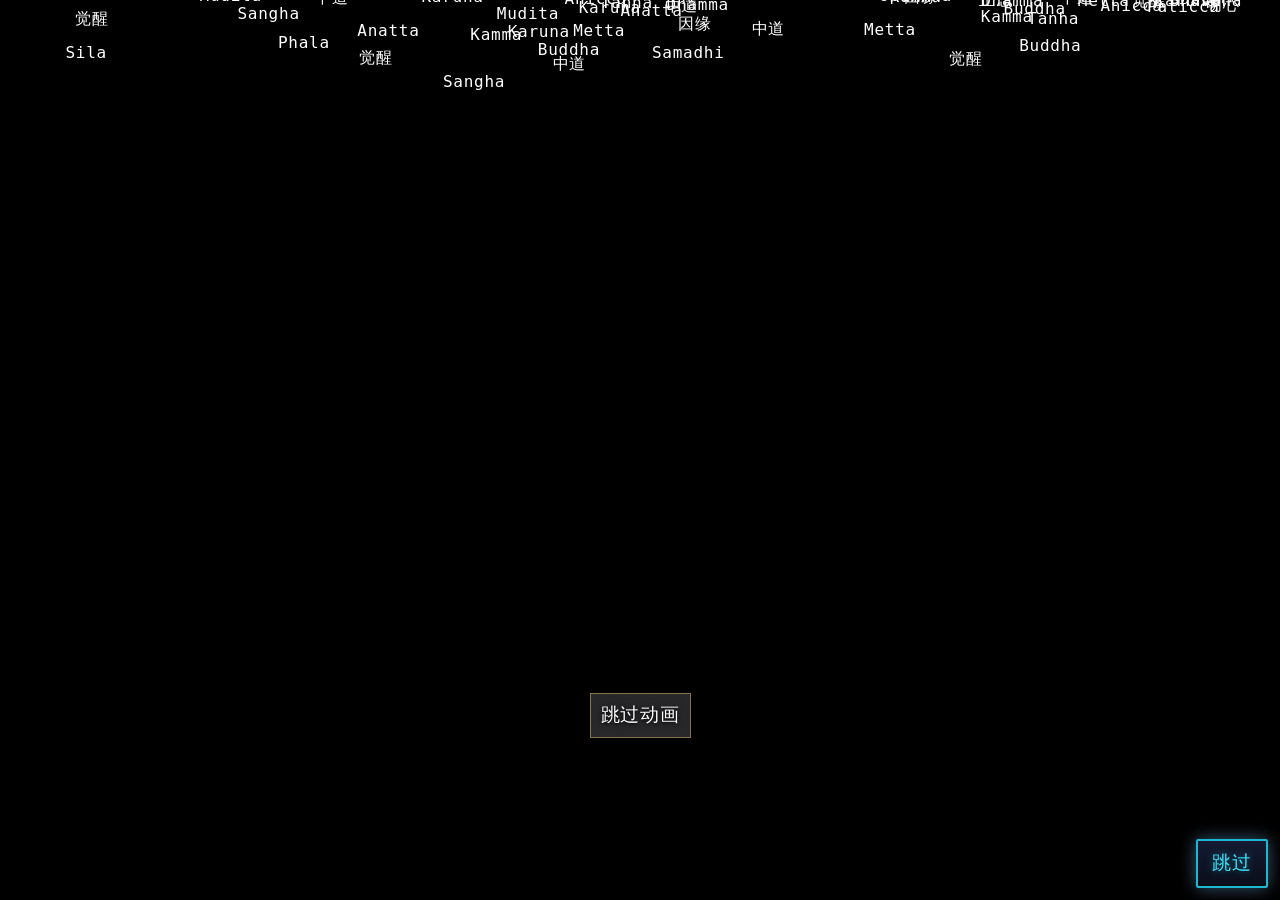
<file: qvan/月兔之誓.html>
<!DOCTYPE html>
<html lang="zh-Hans">
<head>
  <meta charset="utf-8" />
  <meta name="viewport" content="width=device-width, initial-scale=1" />
  <title>月兔之戒</title>
  <link rel="stylesheet" href="../assets/indian-pixel-frame.css" />
  <link rel="stylesheet" href="../assets/stage-bg.css" />
  <link rel="stylesheet" href="../assets/gear-neon-shell.css" />
  <style>
    :root {
      --bg: rgba(90, 90, 94, 0.5);
      --fg: #fff;
      --muted: #ccc;
      --err: #f66;
      --ok: #9f9;
      --hi: #e6e600;
      --border: #fff;
      --pali-size: var(--letter-min);
      --pali-lh: 1.85;
      --pali-track: 0.02em;
    }
    * { box-sizing: border-box; }
    html, body { margin: 0; min-height: 100vh; background: transparent; color: var(--fg);
       font-family: var(--font-zh-hei);
       font-size: var(--zh-size); line-height: 1.55; }
    body {
      display: flex;
      flex-direction: column;
      align-items: center;
    }
    .sr-only {
      position: absolute; width: 1px; height: 1px; padding: 0; margin: -1px;
      overflow: hidden; clip: rect(0, 0, 0, 0); white-space: nowrap; border: 0;
    }
    #mission-bar {
      position: relative;
      z-index: 2;
      border: none;
      outline: none;
      box-shadow: none;
      border-bottom: 1px solid rgba(196, 165, 116, 0.2);
      padding: 0.5rem 0.75rem;
      font-size: var(--zh-size);
      letter-spacing: 0.02em;
      color: var(--muted);
      text-align: center;
      background: var(--game-panel-bg);
      width: var(--game-column);
      margin: 1.1rem auto 0;
    }
    #mission-bar strong { color: var(--fg); font-size: clamp(1.22em, 3.2vw, 1.58em); font-weight: 700; letter-spacing: 0.03em; }
    .shell {
      width: var(--game-column);
      margin: 0 auto 1.1rem;
      padding: 0.9rem;
      position: relative;
      z-index: 1;
      background: var(--game-panel-bg);
      border: var(--game-panel-border);
      outline: none;
      box-shadow: none;
    }
    /* Full-screen forest scrim — hides the miniature background; keep off */
    .forest-deco { display: none !important; }
    .shell > * { position: relative; z-index: 1; }
    .stage { display: none; background: transparent; }
    .stage.active { display: block; }
    h1, h2 { text-align: center; }
    .narrative {
      border: 1px solid #444;
      padding: 1rem;
      margin: 0.75rem 0;
      white-space: pre-wrap;
    }
    .narrative .tri { color: var(--muted); }
    .btn-continue {
      margin-top: 0.75rem;
      padding: 0.4rem 0.9rem;
      background: var(--bg);
      color: var(--fg);
      border: 1px solid var(--border);
      font: inherit;
      cursor: pointer;
    }
    .btn-continue:hover { outline: 1px solid var(--hi); }
    .jataka-bridge { margin: 1rem 0; padding: 0.55rem 0.7rem; border: 1px solid rgba(196, 165, 116, 0.35); background: rgba(18, 16, 12, 0.55); font-size: var(--zh-size); }
    .jataka-bridge summary { cursor: pointer; color: #c4a574; font-weight: 600; letter-spacing: 0.04em; list-style-position: outside; }
    .jataka-bridge .jb-body { margin-top: 0.6rem; padding-top: 0.6rem; border-top: 1px solid #444; }
    .jataka-bridge .jb-pali { font-family: "Times New Roman", "Noto Serif", "Source Serif 4", Georgia, serif; font-size: var(--pali-size); line-height: var(--pali-lh); letter-spacing: var(--pali-track); color: var(--fg); white-space: normal; margin: 0 0 0.75rem; }
    .jataka-bridge .jb-en { color: var(--muted); line-height: 1.72; }
    .jataka-bridge .jb-en h4 { color: var(--fg); font-size: 1em; margin: 0.75rem 0 0.35rem; font-weight: 600; }
    .jataka-bridge .jb-en p { margin: 0.45rem 0; }
    .pali {
      font-family: "Times New Roman", "Noto Serif", "Source Serif 4", Georgia, serif;
      font-size: var(--pali-size);
      line-height: var(--pali-lh);
      letter-spacing: var(--pali-track);
    }
    /* Beasts */
    .beasts-wrap {
      margin: 1rem 0;
      display: flex;
      flex-direction: column;
      align-items: center;
    }
    .beasts-wrap .status-b { align-self: stretch; text-align: center; }
    .beasts-rules {
      font-size: var(--zh-size);
      color: var(--muted);
      border: 1px solid #444;
      padding: 0.55rem 0.75rem;
      margin: 0.65rem 0 0.75rem;
      line-height: 1.65;
    }
    .beasts-rules strong { color: var(--fg); font-weight: 600; }
    .grid4 {
      display: grid;
      grid-template-columns: repeat(4, minmax(56px, 72px));
      grid-template-rows: repeat(4, minmax(56px, 72px));
      gap: 4px;
      justify-content: center;
    }
    .cell-b {
      border: 1px solid #666;
      display: flex;
      flex-direction: column;
      align-items: center;
      justify-content: center;
      text-align: center;
      font-size: var(--zh-size);
      user-select: none;
      cursor: default;
    }
    .cell-b.terrain { background: #1a1a1a; color: var(--muted); cursor: not-allowed; }
    .cell-b.empty { cursor: pointer; }
    .cell-b.empty:hover { outline: 1px solid var(--hi); }
    .cell-b .glyph { font-size: 1.35rem; line-height: 1; }
    .toolbar-b { display: flex; flex-wrap: wrap; gap: 6px; margin: 0.75rem 0; justify-content: center; }
    .tool-b {
      padding: 6px 10px;
      border: 1px solid #666;
      background: var(--bg);
      color: var(--fg);
      font: inherit;
      font-size: var(--zh-size);
      cursor: pointer;
    }
    .tool-b.active { outline: 2px solid var(--hi); }
    .tool-b:hover { border-color: var(--fg); }
    .actions-b { display: flex; gap: 8px; flex-wrap: wrap; justify-content: center; }
    .status-b { margin-top: 0.6rem; min-height: 2.2rem; font-size: var(--zh-size); }
    .status-b.ok { color: var(--ok); }
    .status-b.err { color: var(--err); }
    .status-b.hint { color: var(--hi); }
    .beasts-done .cell-b.empty, .beasts-done .toolbar-b, .beasts-done .actions-b { pointer-events: none; opacity: 0.55; }
    /* Tour */
    .tour-layout {
      display: flex;
      flex-wrap: wrap;
      gap: 1rem;
      align-items: flex-start;
      justify-content: center;
    }
    .tour-board-col {
      display: flex;
      flex-direction: column;
      align-items: center;
      width: 100%;
      max-width: 28rem;
    }
    .tour-board-col .status-t { align-self: stretch; text-align: center; }
    .tour-board-wrap {
      width: 100%;
      max-width: 100%;
      display: flex;
      flex-direction: column;
      align-items: stretch;
      border: 1px solid #555;
      background: rgba(68, 68, 72, 0.55);
      backdrop-filter: blur(4px);
      box-sizing: border-box;
    }
    .tour-board-hint {
      font-size: var(--zh-size);
      line-height: 1.6;
      color: var(--muted);
      padding: 0.55rem 0.7rem;
      border-bottom: 1px solid #444;
      text-align: left;
    }
    .tour-board-hint p { margin: 0.4rem 0; }
    .tour-board-hint p:first-child { margin-top: 0; }
    .tour-board-hint p:last-child { margin-bottom: 0; }
    .tour-board-hint kbd {
      font-family: ui-monospace, monospace;
      font-size: 0.78em;
      border: 1px solid #666;
      padding: 0.05em 0.3em;
    }
    .board5 {
      display: grid;
      /* 固定轨道，避免嵌套 flex + min(vw) 在部分环境下算出0 导致整盘不可见 */
      grid-template-columns: repeat(5, minmax(3.25rem, 1fr));
      grid-template-rows: repeat(5, minmax(3.25rem, 1fr));
      width: 100%;
      max-width: 22rem;
      min-height: 12rem;
      margin: 0 auto;
      gap: 4px;
      border: none;
      padding: 6px;
      box-sizing: border-box;
    }
    .cell-t {
      border: 1px solid #444;
      display: flex;
      align-items: center;
      justify-content: center;
      font-size: max(var(--letter-min), clamp(0.75em, 2.2vw, 1em));
      position: relative;
      color: var(--muted);
    }
    .cell-t.trap { color: #a88; }
    .cell-t.sage { color: var(--ok); font-weight: 600; }
    .cell-t.sage.visited-sage { color: #6a8a6a; }
    .cell-t.visited:not(.player-here) { opacity: 0.45; }
    .cell-t.can-move { cursor: pointer; outline: 1px solid var(--hi); }
    .cell-t.can-move:hover { background: #222; }
    .cell-t.player-here { outline: 2px solid var(--hi); color: var(--fg); }
    .cell-t .player-mark { font-size: 1.05em; font-weight: 700; }
    .status-t { margin-top: 0.6rem; padding: 0.5rem; border: 1px solid #444; font-size: var(--zh-size); min-height: 2.5rem; }
    .status-t.warn { border-color: #864; }
    /* Choice */
    .choice-opt {
      display: block;
      width: 100%;
      text-align: left;
      margin: 0.4rem 0;
      padding: 0.55rem 0.65rem;
      background: var(--bg);
      color: var(--fg);
      border: 1px solid #666;
      font: inherit;
      cursor: pointer;
    }
    .choice-opt:hover { outline: 1px solid var(--hi); }
    .choice-opt kbd { margin-right: 0.5rem; color: var(--muted); }
    #choice-feedback { margin-top: 0.75rem; min-height: 1.5rem; color: var(--muted); }
    #choice-feedback.bad { color: var(--err); }
    /* Highlight */
    #pali-line-wrap {
      font-size: var(--pali-size);
      line-height: var(--pali-lh);
      letter-spacing: var(--pali-track);
      margin: 1rem 0;
      word-break: break-word;
    }
    #pali-line-wrap .tok { padding: 0.08em 0.12em; margin: 0 0.05em; }
    #pali-line-wrap .tok.hl { background: transparent; color: #fff; text-decoration: underline; }
    #sasassa-block .step { display: none; }
    #sasassa-block .step.is-active { display: block; }
    #sasassa-block #finale { display: none; margin-top: 1.25rem; }
    #sasassa-block #finale.is-visible { display: block; }
    table.sg { width: 100%; border-collapse: collapse; font-size: var(--pali-size); line-height: var(--pali-lh); margin: 0.5rem 0; }
    table.sg th, table.sg td { border: 1px solid #555; padding: 0.45rem 0.55rem; text-align: left; }
    table.sg caption { text-align: left; font-weight: 600; color: var(--muted); margin: 0.5rem 0 0.25rem; font-size: 1em; }
    .riddle-s { text-align: center; margin: 0.75rem 0; letter-spacing: 0.06em; font-size: clamp(1.02rem, 2.5vw, 1.18rem); line-height: 1.75; }
    input[type="text"].sg-in {
      width: 100%; max-width: 20rem;
      padding: 0.45rem 0.5rem;
      background: var(--bg); color: var(--fg);
      border: 1px solid #888; font: inherit;
    }
    input[type="text"].sg-in.error { border-color: var(--err); }
    .options-sg label { display: flex; gap: 0.5rem; margin: 0.35rem 0; cursor: pointer; font-size: max(var(--zh-size), clamp(0.98rem, 2.1vw, 1.1rem)); line-height: 1.55; }
    #step-sg-2 > p { font-size: max(var(--zh-size), clamp(0.98rem, 2.15vw, 1.1rem)); line-height: 1.65; }
    .feedback-sg { margin-top: 0.5rem; padding: 0.45rem; border: 1px solid #444; font-size: var(--zh-size); }
    .feedback-sg.ok { border-color: #484; color: var(--ok); }
    .feedback-sg.bad { border-color: #844; color: var(--err); }
    .hint-sg { display: none; margin-top: 0.5rem; font-size: var(--zh-size); color: var(--muted); }
    .hint-sg.is-visible { display: block; }
    .poem-end { text-align: center; line-height: 2; margin: 1rem 0; letter-spacing: 0.05em; }
    #stage-ending .poem-end { font-size: clamp(1.08rem, 2.8vw, 1.32rem); line-height: 1.85; }
    #stage-ending #ending-pali {
      font-size: var(--pali-size);
      line-height: var(--pali-lh);
      letter-spacing: var(--pali-track);
    }
    #ending-text { white-space: pre-wrap; margin: 1rem 0; }
    .achievement {
      margin-top: 1.25rem;
      padding: 0.75rem;
      border: 2px solid var(--hi);
      color: var(--hi);
      text-align: center;
      font-size: 1.05rem;
      letter-spacing: 0.15em;
    }
    details.sg-details { margin: 0.75rem 0; color: var(--muted); font-size: max(var(--zh-size), clamp(0.92rem, 1.85vw, 1.05rem)); line-height: 1.65; }
    details.sg-details summary { color: var(--fg); font-size: 1.05em; }
    h2.sg-h { font-size: clamp(1.05rem, 2.2vw, 1.22rem); font-weight: 600; margin: 1rem 0 0.5rem; border-bottom: 1px solid #444; padding-bottom: 0.25rem; }
    #finale > h2.sg-h { font-size: clamp(1.1rem, 2.6vw, 1.28rem); }
    #finale .poem-end { font-size: clamp(1.1rem, 2.8vw, 1.34rem); line-height: 1.85; }
    #finale > p.pali { font-size: var(--pali-size); line-height: var(--pali-lh); letter-spacing: var(--pali-track); }
    #finale h3.sg-finale-sub { font-size: clamp(1.02rem, 2.3vw, 1.18rem); margin: 0.75rem 0 0.35rem; }
    #finale .sg-finale-note { font-size: clamp(0.95rem, 2.05vw, 1.08rem); color: var(--muted); margin: 0 0 0.5rem; line-height: 1.65; }
    #finale .gloss-h3.sg-h { font-size: clamp(1rem, 2.15vw, 1.12rem); }
    #finale table.sg { font-size: var(--pali-size); line-height: var(--pali-lh); }

    /* Terminal theme override — 汉字黑体 */
    :root {
      --bg: rgba(90, 90, 94, 0.5);
      --fg: #fff;
      --muted: #a8a8a8;
      --err: #cfcfcf;
      --ok: #cfcfcf;
      --hi: #fff;
      --border: #666;
      --pali-size: var(--letter-min);
      --pali-lh: 1.85;
      --pali-track: 0.02em;
    }
    html, body {
      font-family: var(--font-zh-hei);
    }
    .narrative, .status-b, .status-t, .feedback-sg, table.sg th, table.sg td {
      border-radius: 0 !important;
      box-shadow: none !important;
    }
    .btn-continue, .choice-opt, .tool-b {
      background: rgba(78, 78, 82, 0.55);
      backdrop-filter: blur(3px);
      color: #fff;
      border: 1px solid #777;
      border-radius: 0;
    }
    body {
      letter-spacing: 0.04em;
      text-transform: none;
    }
    h1, h2, h3, button, .narrative, .muted, .status-b, .status-t, .feedback-sg {
      letter-spacing: 0.04em;
      text-transform: none;
    }
    body, body * {
      color: #fff !important;
    }
    /* Global shell background: keep chapter backdrop consistent */
    html,
    body {
      min-height: 100%;
      min-height: 100dvh;
      background-color: #4a4034;
      background-image: url("../assets/final-chapter-bg.png");
      background-size: cover;
      background-position: center;
      background-repeat: no-repeat;
      background-attachment: fixed;
    }
  </style>
  <link rel="stylesheet" href="../assets/immersive-shell.css" />
  <script src="../assets/journey-bookmark.js"></script>
</head>
<body data-chapter="moon">
<script src="../assets/stage-bg.js"></script>
  <div class="forest-deco" aria-hidden="true" id="forest-deco"></div>
  <div id="mission-bar"><strong>0.</strong> 序章 · 林中的诗句 <span id="mission-sub">0.1</span></div>
  <div class="shell">
    <div id="live" class="sr-only" aria-live="polite"></div>

    <section id="stage-prologue" class="stage active">
      <div class="narrative">
        <span class="pali">Na sasassa til&#257; atthi na mugg&#257; n&#257;pi ta&#7751;&#7693;ul&#257;, imin&#257; aggin&#257; pakka&#7745; mama&#7745; bhutv&#257; vane vas&#257; &apos;ti.</span>

        这是古昔兔王对帝释天所说的话——无上布施的最后一句：不求回报，乃至不计其身。

        你若能解其深意，便知真正的布施不在于所有，而在于舍离所执；此即菩萨道初起之步行。

        随后，你面前浮现出一片古老的森林——四善友同在，布萨将临。你须完成三项考验，在林中亲证：无施舍之资者，亦能施一切所必要之物。
 <span class="tri">▼</span>
      </div>
      <button type="button" class="btn-continue" id="btn-prologue-next">继续（Enter）</button>
    </section>

    <section id="stage-beasts" class="stage">
      <p style="color:var(--muted);font-size:var(--zh-size);">明日是布萨日（Uposatha）。兔王叮嘱水獭、豺狼和猴子：我夜观月相，明日若有乞士前来，当从自己的食物中布施，有大功德——此法乃古昔诸圣贤之传统。三友各自觅食归来，各回各自住处；你思及自己所食为草，连胡麻与绿豆也没有，如何布施于人？虽无奈，也只好回住处——每行每列各一只，且各与所宜地形相邻。</p>
      <p class="beasts-rules">
        <strong>提示</strong>：灰格为地形，不可落子。空格里放齐四兽各一只；同一行或同一列不可有两只。<br />
        每只须与其<strong>对应地形</strong>在上下左右中至少一格<strong>相接</strong>——<br />
        兔—山脚　猴—林缘　&#35962;—村边　&#27700;&#29549;—河边
      </p>
      <div class="beasts-wrap" id="beasts-root">
        <div id="beasts-grid" class="grid4" aria-label="四兽方阵"></div>
        <div class="toolbar-b" role="group" aria-label="选择动物">
          <button type="button" class="tool-b" data-tool="rabbit"><span class="glyph">兔</span></button>
          <button type="button" class="tool-b" data-tool="monkey"><span class="glyph">猴</span></button>
          <button type="button" class="tool-b" data-tool="jackal"><span class="glyph">&#35962;</span></button>
          <button type="button" class="tool-b" data-tool="otter"><span class="glyph">&#27700;&#29549;</span></button>
          <button type="button" class="tool-b" data-tool="erase">擦除</button>
        </div>
        <div class="actions-b">
          <button type="button" class="btn-continue" id="beasts-check">检查</button>
          <button type="button" class="btn-continue" id="beasts-reset">全部清空</button>
        </div>
        <div id="beasts-status" class="status-b" role="status"></div>
      </div>
      <div id="beasts-after" class="narrative" hidden>
        四友到齐，持斋食以待。次日……
        <span class="tri">▼</span>
      </div>
      <button type="button" class="btn-continue" id="btn-beasts-next" hidden>继续</button>
    </section>

    <section id="stage-tour" class="stage">
      <p style="color:var(--muted);font-size:var(--zh-size);">帝释天宝座由于兔王它们的功德而发热,决心一探究竟，他化身为疲惫的婆罗门，走入林间。帝释须拜访&#27700;&#29549;、&#35962;、&#20820;、&#29492;四位智者各一次；不可重复踏格，亦不可踏入落叶陷阱。<strong>须恰好用18 步走完唯一最短路线</strong>，否则请重置再试。</p>
      <div class="tour-layout">
        <div class="tour-board-col">
          <div class="tour-board-wrap">
            <div class="tour-board-hint">
              <p>从东南角 (5,5) 出发。点击与当前格相邻的可走格移动；或 <kbd>↑</kbd><kbd>↓</kbd><kbd>←</kbd><kbd>→</kbd>。</p>
              <p>黄框为帝释所在。须<strong>同时满足</strong>：四智者各访一次、总步数恰好 18、路线与唯一最短解完全一致，方可继续。</p>
            </div>
            <div id="tour-board" class="board5" aria-label="巡礼棋盘"></div>
          </div>
          <div class="actions-b" style="margin-top:0.5rem;">
            <button type="button" class="btn-continue" id="tour-reset">重置</button>
          </div>
          <div id="tour-status" class="status-t" role="status"></div>
        </div>
      </div>
      <div id="tour-after" class="narrative" hidden>
        三友均通过考验,向婆罗门布施,然而均未被接受.婆罗门终于来到兔王面前。
        <span class="tri">▼</span>
      </div>
      <button type="button" class="btn-continue" id="btn-tour-next" hidden>继续</button>
    </section>

    <section id="stage-choice" class="stage">
      <div class="narrative">
        婆罗门合十问：「智者，我欲持斋修沙门法，可有食物布施？」

        兔王心中波澜起伏……
      </div>
      <button type="button" class="choice-opt" data-choice="A"><kbd>A</kbd> 「我只有野草，请你去别处吧。」</button>
      <button type="button" class="choice-opt" data-choice="B"><kbd>B</kbd> 「你且去捡柴生火，我将自己投入火中，熟后食我身肉。」</button>
      <button type="button" class="choice-opt" data-choice="C"><kbd>C</kbd> 「明日我再去寻些胡麻和米给你。」</button>
      <p id="choice-feedback" role="status"></p>
    </section>

    <section id="stage-highlight" class="stage">
      <p style="color:var(--muted);">兔王开口。偈颂一字字亮起——仍无汉译。</p>
      <div id="pali-line-wrap" class="pali" aria-live="polite"></div>
      <p id="highlight-hint" class="tri" style="margin-top:1rem;">▼偈颂逐词高亮结束后，请点击下方进入下一页</p>
      <button type="button" class="btn-continue" id="btn-highlight-next" hidden>进入下一页</button>
    </section>

    <section id="stage-sasassa" class="stage">
      <p style="color:var(--muted);">此时，句中 <span class="pali">sasassa</span> 闪烁着谜之光。</p>
      <div id="sasassa-block">
        <p id="progress-label-sg">进度：<strong>第 1 / 2 步</strong></p>
        <div class="step is-active" data-step="1" id="step-sg-1">
          <h2 class="sg-h">第 1 步 · 谜面</h2>
          <p>谜面说的是哪种动物？（填汉字；巴利词根常写作 <span class="pali">sasa</span>）</p>
          <div class="riddle-s">月宫有影，林中舍身；没有胡麻，只献自身。</div>
          <label class="sr-only" for="guess-animal">谜底动物</label>
          <input type="text" id="guess-animal" class="sg-in" autocomplete="off" placeholder="输入一两个汉字即可" maxlength="24" />
          <div style="margin-top:0.5rem;display:flex;gap:0.5rem;flex-wrap:wrap;">
            <button type="button" class="btn-continue" id="btn-check-sg-1">检查</button>
            <button type="button" class="btn-continue" id="btn-hint-sg-1">提示</button>
          </div>
          <div class="hint-sg" id="hint-sg-1" role="note">想想《兔本生》：月中的影子、林火前跳入火中的是谁？</div>
          <div class="feedback-sg" id="fb-sg-1" hidden></div>
        </div>
        <div class="step" data-step="2" id="step-sg-2">
          <h2 class="sg-h">第 2 步 · 材料与选择</h2>
          <details class="sg-details" open><summary>甲 / 乙 / 丙 对照表</summary>
            <table class="sg" id="table-jia"><caption>甲</caption><tbody>
              <tr><td class="pali">purisassa</td><td>男人的</td></tr>
              <tr><td class="pali">gāmassa</td><td>村庄的</td></tr>
              <tr><td class="pali">corassa</td><td>盗贼的</td></tr>
              <tr><td class="pali">migarassa</td><td>鹿的</td></tr>
            </tbody></table>
            <table class="sg"><caption>乙</caption><tbody>
              <tr><td class="pali">purisena</td><td>以男人</td></tr>
              <tr><td class="pali">gāmena</td><td>以村庄；经村庄</td></tr>
              <tr><td class="pali">corena</td><td>以盗贼</td></tr>
              <tr><td class="pali">migena</td><td>以鹿</td></tr>
              <tr><td class="pali">rukkhena</td><td>以树</td></tr>
            </tbody></table>
            <table class="sg"><caption>丙</caption><tbody>
              <tr><td class="pali">rukkhamhi</td><td>在树下</td></tr>
              <tr><td class="pali">gāmasmiṃ</td><td>在村里</td></tr>
              <tr><td class="pali">nagare</td><td>在城里</td></tr>
              <tr><td class="pali">vane</td><td>在林中</td></tr>
              <tr><td class="pali">pabbate</td><td>在山上</td></tr>
            </tbody></table>
          </details>
          <p>你已经从谜面知道 <span class="pali">sasa</span> 指什么。那么 <span class="pali">sasassa</span> 在译法上最接近下面哪一条？</p>
          <div class="options-sg" id="sasassa-meaning">
            <label><input type="radio" name="sasassa-mean" value="poss" /> 兔子的</label>
            <label><input type="radio" name="sasassa-mean" value="inst" /> 以兔；用兔</label>
            <label><input type="radio" name="sasassa-mean" value="loc" /> 在兔那里；在兔处</label>
          </div>
          <div style="margin-top:0.5rem;">
            <button type="button" class="btn-continue" id="btn-check-sg-2">揭晓偈颂与词语对照</button>
          </div>
          <div class="feedback-sg" id="fb-sg-2" hidden></div>
        </div>
        <section id="finale" class="finale">
          <h2 class="sg-h">偈颂汉译</h2>
          <div class="poem-end">
            兔无胡麻与绿豆，<br />
            亦无米粒可充饥。<br />
            以此烈火烤我身，<br />
            汝食之后于林栖。
          </div>
          <p class="pali" style="margin:0.75rem 0;">Na sasassa til&#257; atthi na mugg&#257; n&#257;pi ta&#7751;&#7693;ul&#257;, imin&#257; aggin&#257; pakka&#7745; mama&#7745; bhutv&#257; vane vas&#257; &apos;ti.</p>
          <h3 class="sg-h sg-finale-sub">词语对照（按诗句顺序）</h3>
          <p class="sg-finale-note">一句诗里几字，巴利语常多词；下表按义对齐。</p>
          <p class="gloss-h3 sg-h" style="margin-top:0.75rem">第一句 · 兔无胡麻与绿豆</p>
          <table class="sg">
            <tbody>
              <tr><th class="pali" style="width:40%">巴利</th><th>汉语</th></tr>
              <tr><td class="pali">na</td><td>无</td></tr>
              <tr><td class="pali">sasassa</td><td>兔</td></tr>
              <tr><td class="pali">tilā</td><td>胡麻</td></tr>
              <tr><td class="pali">atthi</td><td>（表「有」；与 na 合用为「无」）</td></tr>
              <tr><td class="pali">na</td><td>无</td></tr>
              <tr><td class="pali">muggā</td><td>绿豆</td></tr>
              <tr><td class="pali">（两句并列；诗用「与」）</td><td>与</td></tr>
            </tbody>
          </table>
          <p class="gloss-h3 sg-h">第二句 · 亦无米粒可充饥</p>
          <table class="sg">
            <tbody>
              <tr><th class="pali">巴利</th><th>汉语</th></tr>
              <tr><td class="pali">nāpi</td><td>亦无（na + api）</td></tr>
              <tr><td class="pali">ta&#7751;&#7693;ul&#257;</td><td>米粒</td></tr>
              <tr><td class="pali">（承上「无有」）</td><td>可充饥</td></tr>
            </tbody>
          </table>
          <p class="gloss-h3 sg-h">第三句 · 以此烈火烤我身</p>
          <table class="sg">
            <tbody>
              <tr><th class="pali">巴利</th><th>汉语</th></tr>
              <tr><td class="pali">iminā</td><td>以此</td></tr>
              <tr><td class="pali">agginā</td><td>烈火（火）</td></tr>
              <tr><td class="pali">pakkaṃ</td><td>烤（已烤熟者）</td></tr>
              <tr><td class="pali">mamaṃ</td><td>我；身</td></tr>
            </tbody>
          </table>
          <p class="gloss-h3 sg-h">第四句 · 汝食之后于林栖</p>
          <table class="sg">
            <tbody>
              <tr><th class="pali">巴利</th><th>汉语</th></tr>
              <tr><td class="pali">bhutvā</td><td>食；之后（食已）</td></tr>
              <tr><td class="pali">vane</td><td>林栖</td></tr>
              <tr><td class="pali">vasā</td><td>住</td></tr>
              <tr><td class="pali">（命令式对听者）</td><td>汝</td></tr>
              <tr><td class="pali">'ti</td><td>（引语收束）</td></tr>
            </tbody>
          </table>
          <button type="button" class="btn-continue" id="btn-finale-to-ending" style="margin-top:1rem;">继续 · 结局</button>
        </section>
      </div>
    </section>

    <section id="stage-ending" class="stage">
      <div id="ending-text"></div>
      <button type="button" class="btn-continue" id="btn-ending-next-page" hidden>进入下一页</button>
      <div class="poem-end" id="ending-poem" style="display:none;">
        兔无胡麻与绿豆，<br />
        更无米粒可充饥。<br />
        以此烈火烤我身，<br />
        汝食之后于林栖。
      </div>
      <p class="pali" id="ending-pali" style="display:none;margin:1rem 0;">Na sasassa til&#257; atthi na mugg&#257; n&#257;pi ta&#7751;&#7693;ul&#257;, imin&#257; aggin&#257; pakka&#7745; mama&#7745; bhutv&#257; vane vas&#257; &apos;ti.</p>
      <div id="achievement-box" class="achievement" style="display:none;">成就解锁：舍身之月</div>
      <details class="jataka-bridge" id="moon-jataka-chapter-end" hidden>
        <summary>Śākajātaka · 《兔本生》巴利语节选与英译（全章回首）</summary>
        <div class="jb-body">
          <p style="margin:0 0 1rem;color:var(--muted);line-height:1.65">通章后再读本生原文摘录与英译，或能与前文叙事豁然相应。</p>
          <h4 class="jb-en" style="margin:0.75rem 0 0.35rem;font-size:1em;color:var(--fg)">一、Jetavana 因缘（施一切必要物）</h4>
          <p class="jb-pali" lang="pi">Satta me rohitā macchā ti.</p>
          <div class="jb-en">
            <p><em>Jātaka of the Hare — Of Charity and the Moon.</em> &ldquo;Seven rohu fish I have,&rdquo; so sang the Otter—</p>
            <p>The Master, dwelling at Jetavana, spake thus concerning the gift of all necessaries.</p>
            <p>For in Sāvatthī, it is said, a certain householder prepared a gift of all necessaries for the Order with the Buddha at its head. He built a pavilion at his door, invited the Buddha and the monks, seated them on fair seats, gave them food of various excellent flavours, and for seven days he invited them, saying, &ldquo;Come again tomorrow, come again tomorrow.&rdquo; And on the seventh day, he gave all necessaries to the five hundred monks with the Buddha at their head.</p>
            <p>Then the Master, having finished his meal, made a thanksgiving: &ldquo;Householder, it is fitting that thou shouldst feel joy and gladness. For this giving of alms is the tradition of the wise men of old. They, indeed, giving up their very lives to beggars who came, gave even their own flesh.&rdquo; And at the householder&rsquo;s request, He told a story of the past.</p>
          </div>
          <h4 class="jb-en" style="margin:1rem 0 0.35rem;font-size:1em;color:var(--fg)">二、过去世 · 林中四友与布萨</h4>
          <p class="jb-pali" lang="pi">Atīte Bārāṇasiyaṁ Brahmadatte rajjaṁ kārente Bodhisatto sasa-yoniyaṁ nibbattitvā araññe vasati. Tassa pana araññassa ekato pabbata-pādo ekato nadī ekato paccantagāmako. Apare pissa tayo sahāyā ahamsu — vānaro ca sigālo ca uddo ca. Sāyaṃ te sannipatanti.</p>
          <div class="jb-en">
            <p>Long ago, when Brahmadatta reigned in Benares, the Bodhisatta was born as a hare and lived in the forest. That forest had on one side a mountain foot, on one side a river, and on one side a border village. And he had three friends: a monkey, a jackal, and an otter. These four wise creatures lived together, each seeking his own food in his own feeding-ground, and at evening they would meet together.</p>
            <p>The wise hare taught the Dhamma to the other three, saying: &ldquo;Alms should be given, virtue should be kept, the Uposatha day should be observed.&rdquo; And they accepted his teaching.</p>
            <p>Now one day the Bodhisatta looked up at the sky and saw the moon. Knowing that the next day was the Uposatha, he said to the others: &ldquo;Tomorrow is the Uposatha. Do you three take upon yourselves the precepts and keep the fast. Alms given in virtue bring great fruit. Therefore, when a beggar comes, give from the food you would eat, and then eat yourselves.&rdquo;</p>
          </div>
        </div>
      </details>
      <button type="button" class="btn-continue" id="btn-go-ending-final" style="display:none;">下一节</button>
    </section>
  </div>

  <section id="transition3end-overlay" class="chapter-transition-overlay" hidden aria-hidden="true">
    <div class="chapter-transition-card">
      <div id="transition3endText" class="chapter-transition-type"></div>
      <button type="button" class="btn-continue" id="btn-after-transition3end" hidden>进入下一页</button>
    </div>
  </section>

  <script>
(function () {
  var jp = { test: false, entry: 0 };
  try {
    var params = new URLSearchParams(window.location.search);
    jp.test = params.get("test") === "1";
    jp.entry = parseInt(params.get("entry") || "0", 10) || 0;
  } catch (e) {}

  function getJourneyProgress() {
    var n = 0;
    try {
      n = parseInt(localStorage.getItem("siddharthaJourneyProgress") || "0", 10) || 0;
    } catch (e) {}
    return n;
  }

  var progress = getJourneyProgress();
  if (jp.entry >= 3) {
    try {
      localStorage.setItem("siddharthaJourneyProgress", "3");
    } catch (e) {}
  }
  progress = getJourneyProgress();

  if (!jp.test) {
    if (progress < 1 && jp.entry < 3) {
      window.location.href = "../prologue/index.html";
      return;
    }
    if (progress < 2 && jp.entry < 3) {
      window.location.href = "./执水之鸦.html";
      return;
    }
    if (progress < 3 && jp.entry < 3) {
      window.location.href = "./花染衣-咒缚之华-全篇文字游戏.html";
      return;
    }
  }

  if (typeof journeyNotifyPage === "function") {
    journeyNotifyPage("moon", window.location.search ? window.location.search.slice(1) : "");
  }

  var STAGES = ["prologue", "beasts", "tour", "choice", "highlight", "sasassa", "ending"];
  var stageIndex = 0;
  var perfectTour = false;
  var highlightTimer = null;
  var endingLineTimer = null;
  var endingTypingDone = false;
  var live = document.getElementById("live");
  function announce(msg) { live.textContent = msg; }

  var missionMap = {
    prologue: { main: "月兔之戒", sub: "0.1" },
    beasts: { main: "月兔之戒", sub: "1.1" },
    tour: { main: "月兔之戒", sub: "2.1" },
    choice: { main: "月兔之戒", sub: "2.2" },
    highlight: { main: "月兔之戒", sub: "2.3" },
    sasassa: { main: "月兔之戒", sub: "3.1" },
    ending: { main: "月兔之戒", sub: "4.1" }
  };

  function setMission(id) {
    var m = missionMap[id];
    if (!m) return;
    document.getElementById("mission-bar").innerHTML = "<strong>" + m.main + "</strong> " + m.sub;
  }

  function showStage(name) {
    STAGES.forEach(function (s) {
      var el = document.getElementById("stage-" + s);
      if (el) el.classList.toggle("active", s === name);
    });
    setMission(name);
    announce("进入：" + name);
    if (window.setStageBackground) window.setStageBackground(name);
  }

  function goStage(name) {
    if (name !== "ending") {
      var o3 = document.getElementById("transition3end-overlay");
      if (o3) {
        o3.hidden = true;
        o3.setAttribute("aria-hidden", "true");
      }
      document.body.classList.remove("chapter-transition-on");
    }
    stageIndex = STAGES.indexOf(name);
    showStage(name);
    if (name !== "highlight" && highlightTimer) {
      clearInterval(highlightTimer);
      highlightTimer = null;
    }
    if (name !== "ending" && endingLineTimer) {
      clearTimeout(endingLineTimer);
      endingLineTimer = null;
    }
    if (name !== "ending") endingTypingDone = false;
    if (name === "tour") initTour();
    if (name === "highlight") startPaliHighlight();
    if (name === "sasassa") resetSasassa();
    if (name === "ending") runEnding();
    if (typeof journeySaveStage === "function") journeySaveStage("moon", name);
  }
  try {
    window.__moonGoStage = goStage;
  } catch (eMoonHook) {}

  function nextStage() {
    if (stageIndex < STAGES.length - 1) {
      stageIndex++;
      goStage(STAGES[stageIndex]);
    }
  }

  /* Forest background */
  (function fillForest() {
    var rows = [];
    for (var r = 0; r < 28; r++) {
      var line = "";
      for (var c = 0; c < 80; c++) {
        var x = (r + c) % 7;
        if (x === 0) line += "树";
        else if (x === 1) line += "林";
        else if (x === 2) line += "道";
        else if (x === 3) line += "石";
        else line += "·";
      }
      rows.push(line);
    }
    document.getElementById("forest-deco").textContent = rows.join("\n");
  })();

  document.getElementById("btn-prologue-next").addEventListener("click", function () {
    goStage("beasts");
  });

  /* ========== Beasts ========== */
  var TERRAIN = {
    mountain: { label: "山脚" },
    forest: { label: "林缘" },
    village: { label: "村边" },
    river: { label: "河边" }
  };
  var ANIMALS = {
    rabbit: { label: "\u5154", terrain: "mountain" },
    monkey: { label: "\u7334", terrain: "forest" },
    jackal: { label: "\u8c7a", terrain: "village" },
    otter: { label: "\u6c34\u736d", terrain: "river" }
  };
  var TERRAIN_CELLS = [
    { r: 0, c: 0, key: "mountain" },
    { r: 0, c: 2, key: "forest" },
    { r: 1, c: 1, key: "village" },
    { r: 2, c: 2, key: "forest" },
    { r: 2, c: 3, key: "mountain" },
    { r: 3, c: 1, key: "river" }
  ];
  var terrainAt = new Map();
  TERRAIN_CELLS.forEach(function (t) {
    terrainAt.set(t.r + "," + t.c, t.key);
  });
  var placement = [];
  for (var br = 0; br < 4; br++) {
    placement[br] = [];
    for (var bc = 0; bc < 4; bc++) placement[br][bc] = null;
  }
  var selectedTool = null;
  var beastsDone = false;
  var gridEl = document.getElementById("beasts-grid");
  var statusEl = document.getElementById("beasts-status");

  function neighbors4(r, c) {
    var out = [];
    if (r > 0) out.push([r - 1, c]);
    if (r < 3) out.push([r + 1, c]);
    if (c > 0) out.push([r, c - 1]);
    if (c < 3) out.push([r, c + 1]);
    return out;
  }

  function renderBeasts() {
    gridEl.innerHTML = "";
    for (var r = 0; r < 4; r++) {
      for (var c = 0; c < 4; c++) {
        var cell = document.createElement("div");
        cell.className = "cell-b";
        cell.dataset.r = String(r);
        cell.dataset.c = String(c);
        var tKey = terrainAt.get(r + "," + c);
        if (tKey) {
          cell.classList.add("terrain");
          cell.innerHTML = "<span class=\"label\">" + TERRAIN[tKey].label + "</span>";
        } else {
          cell.classList.add("empty");
          var a = placement[r][c];
          if (a) {
            var info = ANIMALS[a];
            cell.innerHTML = "<span class=\"glyph\">" + info.label + "</span>";
          } else {
            cell.innerHTML = "<span class=\"label\" style=\"opacity:.35\">空</span>";
          }
          cell.addEventListener("click", onBeastCellClick);
        }
        gridEl.appendChild(cell);
      }
    }
  }

  function setBeastStatus(msg, cls) {
    statusEl.textContent = msg || "";
    statusEl.className = "status-b" + (cls ? " " + cls : "");
  }

  function countPlacements() {
    var counts = { rabbit: 0, monkey: 0, jackal: 0, otter: 0 };
    var n = 0;
    for (var r = 0; r < 4; r++) {
      for (var c = 0; c < 4; c++) {
        if (placement[r][c]) {
          counts[placement[r][c]]++;
          n++;
        }
      }
    }
    return { counts: counts, total: n };
  }

  function validateBeasts() {
    var issues = [];
    var rows = [0, 0, 0, 0];
    var cols = [0, 0, 0, 0];
    var seen = {};
    for (var r = 0; r < 4; r++) {
      for (var c = 0; c < 4; c++) {
        var a = placement[r][c];
        if (!a) continue;
        rows[r]++;
        cols[c]++;
        if (rows[r] > 1) issues.push("第 " + (r + 1) + " 行多于一只。");
        if (cols[c] > 1) issues.push("第 " + (c + 1) + " 列多于一只。");
        if (seen[a]) issues.push(ANIMALS[a].label + " 出现了多次。");
        seen[a] = true;
        var need = ANIMALS[a].terrain;
        var okAdj = neighbors4(r, c).some(function (pair) {
          return terrainAt.get(pair[0] + "," + pair[1]) === need;
        });
        if (!okAdj) {
          issues.push(ANIMALS[a].label + "（" + (r + 1) + "," + (c + 1) + "）未与对应地形四邻。");
        }
      }
    }
    var cp = countPlacements();
    if (cp.total < 4) {
      issues.push("请放满四只动物再检查（当前 " + cp.total + " 只）。");
    } else {
      ["rabbit", "monkey", "jackal", "otter"].forEach(function (k) {
        if (cp.counts[k] === 0) issues.push("缺少 " + ANIMALS[k].label + "。");
      });
    }
    var uniq = {};
    issues.forEach(function (x) { uniq[x] = true; });
    return Object.keys(uniq);
  }

  function onBeastSolved() {
    if (beastsDone) return;
    beastsDone = true;
    document.getElementById("beasts-root").classList.add("beasts-done");
    document.getElementById("beasts-after").hidden = false;
    document.getElementById("btn-beasts-next").hidden = false;
    announce("第一关完成");
  }

  function onBeastCellClick(ev) {
    var el = ev.currentTarget;
    var r = parseInt(el.dataset.r, 10);
    var c = parseInt(el.dataset.c, 10);
    if (!selectedTool) {
      if (placement[r][c]) {
        placement[r][c] = null;
        setBeastStatus("已清除该格动物。", "");
        renderBeasts();
        return;
      }
      setBeastStatus("请先选择动物再点空格放置；或点已放动物的格子可单独清除。", "hint");
      return;
    }
    if (selectedTool === "erase") {
      placement[r][c] = null;
      setBeastStatus("已清除该格动物。", "");
      renderBeasts();
      return;
    }
    placement[r][c] = selectedTool;
    setBeastStatus("已放置 " + ANIMALS[selectedTool].label + "。", "");
    renderBeasts();
    maybeAutoCheckBeasts();
  }

  function maybeAutoCheckBeasts() {
    var cp = countPlacements();
    if (cp.total !== 4) return;
    if (validateBeasts().length === 0) {
      setBeastStatus("—— 会合成功！正解唯一。 ——", "ok");
      onBeastSolved();
    }
  }

  document.querySelectorAll("#stage-beasts .tool-b").forEach(function (btn) {
    btn.addEventListener("click", function () {
      var t = btn.getAttribute("data-tool");
      selectedTool = t;
      document.querySelectorAll("#stage-beasts .tool-b").forEach(function (b) {
        b.classList.toggle("active", b === btn);
      });
      if (t === "erase") setBeastStatus("点击格子可擦除该格动物。", "");
      else setBeastStatus("已选：" + ANIMALS[t].label + "，点击空位放置。", "");
    });
  });

  document.getElementById("beasts-check").addEventListener("click", function () {
    var v = validateBeasts();
    if (v.length === 0) {
      setBeastStatus("全部正确，斋日前四友已到齐。", "ok");
      onBeastSolved();
    } else {
      setBeastStatus(v.join(" "), "err");
    }
  });

  document.getElementById("beasts-reset").addEventListener("click", function () {
    for (var r = 0; r < 4; r++) {
      for (var c = 0; c < 4; c++) placement[r][c] = null;
    }
    document.getElementById("beasts-root").classList.remove("beasts-done");
    document.getElementById("beasts-after").hidden = true;
    document.getElementById("btn-beasts-next").hidden = true;
    beastsDone = false;
    setBeastStatus("已清空全部动物。", "");
    renderBeasts();
  });

  document.getElementById("btn-beasts-next").addEventListener("click", function () {
    goStage("tour");
  });

  renderBeasts();
  setBeastStatus("选择动物后点空位放置；不选工具时点已放格可单独清除。", "hint");

  /* ========== Tour ========== */
  var SIZE = 5;
  var START = { r: 5, c: 5 };
  var TRAPS = new Set(["1,4", "2,4", "3,4", "3,1"]);
  var SAGES = [
    { r: 5, c: 4, name: "\u6c34\u736d" },
    { r: 4, c: 2, name: "\u8c7a" },
    { r: 1, c: 5, name: "\u7334" },
    { r: 2, c: 1, name: "\u5154" }
  ];
  var OPTIMAL_LEN = 18;
  var OPTIMAL_PATH = [
    [5, 5], [5, 4], [5, 3], [5, 2], [4, 2], [3, 2], [2, 2], [2, 1],
    [1, 1], [1, 2], [1, 3], [2, 3], [3, 3], [4, 3], [4, 4], [4, 5],
    [3, 5], [2, 5], [1, 5]
  ];
  var sageAt = new Map();
  SAGES.forEach(function (s) { sageAt.set(s.r + "," + s.c, s); });
  var boardEl = document.getElementById("tour-board");
  var statusTour = document.getElementById("tour-status");
  var player = { r: 5, c: 5 };
  var visited = new Set(["5,5"]);
  var visitedSages = new Set();
  var path = [[5, 5]];
  var moves = 0;
  var tourInited = false;

  function keyTour(r, c) { return r + "," + c; }

  function inBounds(r, c) {
    return r >= 1 && r <= SIZE && c >= 1 && c <= SIZE;
  }

  function neighborsTour(r, c) {
    return [[r - 1, c], [r + 1, c], [r, c - 1], [r, c + 1]].filter(function (p) {
      return inBounds(p[0], p[1]);
    });
  }

  function isTourWin() {
    return visitedSages.size === SAGES.length;
  }

  function pathsEqual(a, b) {
    if (a.length !== b.length) return false;
    for (var i = 0; i < a.length; i++) {
      if (a[i][0] !== b[i][0] || a[i][1] !== b[i][1]) return false;
    }
    return true;
  }

  function setTourStatus(html, warn) {
    statusTour.className = "status-t" + (warn ? " warn" : "");
    statusTour.innerHTML = html;
  }

  function tryMoveTour(nr, nc) {
    var k = keyTour(nr, nc);
    if (TRAPS.has(k)) {
      setTourStatus("落叶陷阱不可踏入。", true);
      return;
    }
    if (visited.has(k)) {
      setTourStatus("不可重复踏入同一格。", true);
      return;
    }
    visited.add(k);
    player = { r: nr, c: nc };
    path.push([nr, nc]);
    moves++;
    var sg = sageAt.get(k);
    if (sg) visitedSages.add(k);
    renderTour();
    if (isTourWin()) {
      perfectTour = moves === OPTIMAL_LEN && pathsEqual(path, OPTIMAL_PATH);
      if (perfectTour) {
        setTourStatus("<strong>圆满！</strong>你用 <strong>" + moves + "</strong> 步完成，与唯一最短解一致。", false);
        document.getElementById("tour-after").hidden = false;
        document.getElementById("btn-tour-next").hidden = false;
        announce("完成");
      } else if (moves === OPTIMAL_LEN) {
        setTourStatus("已拜访四方，但<strong>路线</strong>与唯一最短解不同。请点击<strong>重置</strong>，重走 18 步唯一路径。", true);
      } else {
        setTourStatus("已拜访四方，共 <strong>" + moves + "</strong> 步。须恰好 <strong>" + OPTIMAL_LEN + "</strong> 步且路线与唯一解一致。请点击<strong>重置</strong>再试。", true);
      }
    } else {
      setTourStatus("步数：<strong>" + moves + "</strong>。目标总步数：<strong>" + OPTIMAL_LEN + "</strong>，且终局须与唯一最短路线一致。", false);
    }
  }

  function resetTour() {
    player = { r: START.r, c: START.c };
    visited = new Set([keyTour(START.r, START.c)]);
    visitedSages = new Set();
    path = [[START.r, START.c]];
    moves = 0;
    document.getElementById("tour-after").hidden = true;
    document.getElementById("btn-tour-next").hidden = true;
    setTourStatus("步数：<strong>0</strong>。目标：拜访四位智者，且总步数恰好 <strong>" + OPTIMAL_LEN + "</strong>、路线与唯一最短解一致。", false);
    renderTour();
  }

  function renderTour() {
    boardEl.innerHTML = "";
    for (var r = 1; r <= SIZE; r++) {
      for (var c = 1; c <= SIZE; c++) {
        var k = keyTour(r, c);
        var cell = document.createElement("div");
        cell.className = "cell-t";
        cell.dataset.r = String(r);
        cell.dataset.c = String(c);
        var sage = sageAt.get(k);
        var isTrap = TRAPS.has(k);
        if (isTrap) cell.classList.add("trap");
        if (sage) cell.classList.add("sage");
        if (r === START.r && c === START.c) cell.classList.add("start-mark");

        var label = "";
        if (sage) label = sage.name;
        else if (isTrap) label = "陷";
        else label = "·";
        cell.appendChild(document.createTextNode(label));

        if (visited.has(k)) cell.classList.add("visited");
        if (sage && visitedSages.has(k)) cell.classList.add("visited-sage");

        var here = player.r === r && player.c === c;
        if (here) {
          cell.classList.add("player-here");
          var mark = document.createElement("span");
          mark.className = "player-mark";
          mark.textContent = "帝";
          cell.appendChild(mark);
        }

        var can = !isTourWin() && neighborsTour(player.r, player.c).some(function (p) {
          return p[0] === r && p[1] === c;
        });
        if (can && !TRAPS.has(k) && !visited.has(k)) {
          cell.classList.add("can-move");
          (function (rr, cc) {
            cell.addEventListener("click", function () {
              tryMoveTour(rr, cc);
            });
          })(r, c);
        }
        boardEl.appendChild(cell);
      }
    }
  }

  function initTour() {
    if (!tourInited) {
      tourInited = true;
      document.getElementById("tour-reset").addEventListener("click", resetTour);
      document.addEventListener("keydown", onTourKey);
    }
    resetTour();
  }

  function onTourKey(e) {
    if (STAGES[stageIndex] !== "tour" || isTourWin()) return;
    var map = { ArrowUp: [-1, 0], ArrowDown: [1, 0], ArrowLeft: [0, -1], ArrowRight: [0, 1] };
    var d = map[e.key];
    if (!d) return;
    e.preventDefault();
    var nr = player.r + d[0];
    var nc = player.c + d[1];
    if (!inBounds(nr, nc)) return;
    var cand = boardEl.querySelector('.can-move[data-r="' + nr + '"][data-c="' + nc + '"]');
    if (cand) tryMoveTour(nr, nc);
  }

  document.getElementById("btn-tour-next").addEventListener("click", function () {
    goStage("choice");
  });

  /* ========== Choice ========== */
  document.querySelectorAll(".choice-opt").forEach(function (btn) {
    btn.addEventListener("click", function () {
      var ch = btn.getAttribute("data-choice");
      var fb = document.getElementById("choice-feedback");
      fb.className = "";
      if (ch === "B") {
        fb.textContent = "";
        goStage("highlight");
        return;
      }
      fb.className = "bad";
      if (ch === "A") fb.textContent = "兔王摇头：「野草非汝所需之斋粮……布施不在物丰，而在心净。」再思。";
      else fb.textContent = "兔王默然：「明日或迟……乞士饥肠已鸣，不可再拖。」婆罗门眼中仍有饥色。再思。";
    });
  });

  /* ========== Pali highlight ========== */
  var PALI_SENTENCE = "Na sasassa til\u0101 atthi na mugg\u0101 n\u0101pi ta\u1E47\u1E0Dul\u0101, imin\u0101 aggin\u0101 pakka\u1E41 mama\u1E41 bhutv\u0101 vane vas\u0101 'ti.";
  var paliTokens = PALI_SENTENCE.split(/\s+/);

  function startPaliHighlight() {
    var btnHn = document.getElementById("btn-highlight-next");
    if (btnHn) {
      btnHn.hidden = true;
      btnHn.onclick = null;
    }
    var wrap = document.getElementById("pali-line-wrap");
    wrap.innerHTML = "";
    paliTokens.forEach(function (tok, i) {
      var sp = document.createElement("span");
      sp.className = "tok";
      sp.textContent = tok + (i < paliTokens.length - 1 ? " " : "");
      sp.dataset.i = String(i);
      wrap.appendChild(sp);
    });
    var idx = 0;
    var els = wrap.querySelectorAll(".tok");
    if (highlightTimer) clearInterval(highlightTimer);
    function tick() {
      els.forEach(function (el, j) {
        el.classList.toggle("hl", j === idx);
      });
      announce("高亮：" + (paliTokens[idx] || ""));
      idx++;
      if (idx >= els.length) {
        clearInterval(highlightTimer);
        highlightTimer = null;
        if (btnHn) {
          btnHn.hidden = false;
          btnHn.onclick = function () {
            btnHn.hidden = true;
            btnHn.onclick = null;
            goStage("sasassa");
          };
        }
      }
    }
    tick();
    highlightTimer = setInterval(tick, 520);
  }

  /* ========== Sasassa ========== */
  var currentSg = 1;
  var stepsSg = [document.getElementById("step-sg-1"), document.getElementById("step-sg-2")];

  function setProgressSg() {
    document.getElementById("progress-label-sg").innerHTML = "进度：<strong>第 " + currentSg + " / 2 步</strong>";
    stepsSg.forEach(function (el) {
      el.classList.toggle("is-active", Number(el.dataset.step) === currentSg);
    });
    announce("第 " + currentSg + " 步");
  }

  function resetSasassa() {
    currentSg = 1;
    document.getElementById("guess-animal").value = "";
    document.getElementById("guess-animal").classList.remove("error");
    document.querySelectorAll('input[name="sasassa-mean"]').forEach(function (r) { r.checked = false; });
    document.getElementById("fb-sg-1").hidden = true;
    document.getElementById("fb-sg-2").hidden = true;
    document.getElementById("hint-sg-1").classList.remove("is-visible");
    document.getElementById("finale").classList.remove("is-visible");
    setProgressSg();
    setTimeout(function () { document.getElementById("guess-animal").focus(); }, 100);
  }

  function showFbSg(id, ok, text) {
    var el = document.getElementById(id);
    el.hidden = false;
    el.className = "feedback-sg " + (ok ? "ok" : "bad");
    el.textContent = text;
  }

  document.getElementById("btn-hint-sg-1").addEventListener("click", function () {
    document.getElementById("hint-sg-1").classList.add("is-visible");
  });

  document.getElementById("btn-check-sg-1").addEventListener("click", function () {
    var input = document.getElementById("guess-animal");
    var v = input.value.trim();
    input.classList.remove("error");
    if (!v) {
      input.classList.add("error");
      showFbSg("fb-sg-1", false, "请填一个字或词。");
      return;
    }
    if (v.indexOf("兔") === -1) {
      input.classList.add("error");
      showFbSg("fb-sg-1", false, "谜底里要出现「动物」哦。再想一下谜面。");
      return;
    }
    showFbSg("fb-sg-1", true, "对。巴利语里常写作 sasa，指兔。");
    currentSg = 2;
    setTimeout(function () { setProgressSg(); }, 400);
  });

  document.getElementById("btn-check-sg-2").addEventListener("click", function () {
    var picked = document.querySelector('input[name="sasassa-mean"]:checked');
    if (!picked) {
      showFbSg("fb-sg-2", false, "请先为 sasassa 选一个答案。");
      return;
    }
    if (picked.value !== "poss") {
      showFbSg("fb-sg-2", false, "再对照甲、乙、丙三组碎片的样式。");
      return;
    }
    document.getElementById("finale").classList.add("is-visible");
    showFbSg("fb-sg-2", true, "对了。下方是汉译偈颂与逐词对照。");
    announce("谜题完成。");
  });

  document.getElementById("btn-finale-to-ending").addEventListener("click", function () {
    goStage("ending");
  });

  /* ========== Ending ========== */
  function buildEndingFullText() {
    var parts = [
      "兔王三次抖擞身体，跃入火中。火焰却如冰窟般清凉——帝释以神通试其心，知其无染。",
      "帝释天现出原形，赞叹其布施，以山汁在月轮上绘出兔相：",
      "「兔智者，愿你的功德历劫显明，照彻众生菩提心。」从此，月亮上有了玉兔的影子。",
      "祇园精舍中，佛陀讲完本生，声如和风：",
      "「居士，你应生喜悦——布施一切必要之物，正是古昔智者们的传统。兔王即我，水獭是阿难，豺狼是目犍连，猴子是舍利弗。」"
    ];
    var t = parts.join("\n\n");
    if (perfectTour) t += "\n\n（你达成了圆满巡礼：十八步唯一最短路径。）";
    return t;
  }

  function finalizeEnding() {
    if (endingTypingDone) return;
    endingTypingDone = true;
    if (endingLineTimer) {
      clearTimeout(endingLineTimer);
      endingLineTimer = null;
    }
    var o3 = document.getElementById("transition3end-overlay");
    if (o3) {
      o3.hidden = false;
      o3.setAttribute("aria-hidden", "false");
      document.body.classList.add("chapter-transition-on");
    }
    playTransition3End();
  }

  function revealEndingAfterTransition() {
    var o3 = document.getElementById("transition3end-overlay");
    if (o3) {
      o3.hidden = true;
      o3.setAttribute("aria-hidden", "true");
    }
    document.body.classList.remove("chapter-transition-on");
    document.getElementById("ending-poem").style.display = "block";
    document.getElementById("ending-pali").style.display = "block";
    document.getElementById("achievement-box").style.display = "block";
    document.getElementById("btn-go-ending-final").style.display = "inline-block";
    var mjEnd = document.getElementById("moon-jataka-chapter-end");
    if (mjEnd) mjEnd.hidden = false;
    try {
      localStorage.setItem("moonRabbitOathAchievement", "1");
      localStorage.setItem("siddharthaJourneyProgress", "4");
    } catch (e) {}
    announce("结局完成。成就：舍身之月");
  }

  function skipEndingTyping() {
    if (endingTypingDone) return;
    document.getElementById("ending-text").textContent = buildEndingFullText();
    var btnN = document.getElementById("btn-ending-next-page");
    if (btnN) btnN.hidden = true;
    finalizeEnding();
  }
  try {
    window.__moonSkipEndingTyping = skipEndingTyping;
  } catch (eMoonEndHook) {}

  function runEnding() {
    endingTypingDone = false;
    if (endingLineTimer) {
      clearTimeout(endingLineTimer);
      endingLineTimer = null;
    }
    var o3 = document.getElementById("transition3end-overlay");
    if (o3) {
      o3.hidden = true;
      o3.setAttribute("aria-hidden", "true");
    }
    document.body.classList.remove("chapter-transition-on");
    document.getElementById("ending-poem").style.display = "none";
    document.getElementById("ending-pali").style.display = "none";
    document.getElementById("achievement-box").style.display = "none";
    document.getElementById("btn-go-ending-final").style.display = "none";
    var mjEnd = document.getElementById("moon-jataka-chapter-end");
    if (mjEnd) mjEnd.hidden = true;
    var lines = buildEndingFullText();
    var box = document.getElementById("ending-text");
    box.textContent = lines;
    var btnN = document.getElementById("btn-ending-next-page");
    if (btnN) {
      btnN.hidden = false;
      btnN.textContent = "进入下一页";
    }
  }

  /* Enter to continue prologue only when no input focused */
  document.addEventListener("keydown", function (e) {
    if (e.key !== "Enter") return;
    var tag = document.activeElement && document.activeElement.tagName;
    if (tag === "INPUT" || tag === "TEXTAREA" || tag === "BUTTON") return;
    if (STAGES[stageIndex] === "prologue") {
      e.preventDefault();
      goStage("beasts");
    }
  });

  document.getElementById("btn-go-ending-final").addEventListener("click", function () {
    var q = new URLSearchParams();
    q.set("entry", "4");
    if (jp.test) q.set("test", "1");
    var qs = q.toString();
    if (typeof journeyNotifyPage === "function") journeyNotifyPage("ending", qs);
    window.location.href = "../ending/end.html?" + qs;
  });

  document.getElementById("btn-after-transition3end").addEventListener("click", function () {
    revealEndingAfterTransition();
  });

  var transition3endText = document.getElementById("transition3endText");
  var transition3endTimer = null;
  var transition3endContent = "月光将你托起，送回那片旷野。你身中百日之寒渐散，面容一日日返年轻——像时光沿着轮回之轮倒行。\n\n但你不再误以为倒行即是重来。那只是终幕前，最后一重「无我」的试炼尚未写完。";
  function playTransition3End() {
    if (transition3endTimer) {
      clearInterval(transition3endTimer);
      transition3endTimer = null;
    }
    transition3endText.textContent = transition3endContent;
    var btnAfter = document.getElementById("btn-after-transition3end");
    if (btnAfter) {
      btnAfter.hidden = false;
      btnAfter.textContent = "进入下一页";
    }
  }

  document.addEventListener("keydown", function (e) {
    if (STAGES[stageIndex] !== "choice") return;
    var map = { "1": "A", "2": "B", "3": "C" };
    var ch = map[e.key];
    if (!ch) return;
    var btn = document.querySelector('.choice-opt[data-choice="' + ch + '"]');
    if (btn) btn.click();
  });

  document.getElementById("btn-ending-next-page").addEventListener("click", function () {
    if (endingTypingDone) return;
    finalizeEnding();
  });

  var moonStart = "prologue";
  if (typeof journeyShouldRestore === "function" && journeyShouldRestore("moon")) {
    var ms = typeof journeyGetStage === "function" ? journeyGetStage("moon") : null;
    if (ms && STAGES.indexOf(ms) >= 0) moonStart = ms;
  }
  goStage(moonStart);
})();
  </script>
  <script src="../assets/gear-neon-corners.js"></script>
  <script src="../assets/gear-neon-skip.js"></script>
</body>
</html>
</file>
<file: assets/indian-pixel-frame.css>
/* Full-viewport background: Indian miniature–style geometric art + light vignette. */

:root {
  /* Wider play column; sides keep the painting visible */
  --game-column: min(1020px, 94vw);
  /* Semi-opaque shell — html background shows through like the opening story */
  --game-panel-bg: rgba(255, 252, 245, 0.72);
  --game-panel-border: 1px solid rgba(196, 165, 116, 0.28);
  /* 可读性：拉丁/巴利转写字母不小于 18px；汉字不小于四号（14pt），正文用黑体系 */
  --letter-min: 18px;
  --zh-size: 14pt;
  --font-zh-hei: "PingFang SC", "Heiti SC", "STHeiti", "Microsoft YaHei", "SimHei", "Noto Sans SC", "Source Han Sans SC", sans-serif;
}

html {
  min-height: 100%;
  min-height: 100dvh;
  /* 提亮底衬，不叠暗角渐变，细密画直接铺满 */
  background-color: #4a4034;
  background-image: url("final-chapter-bg.png");
  background-size: cover;
  background-position: center;
  background-repeat: no-repeat;
  background-attachment: scroll;
}

body {
  position: relative;
}
</file>
<file: assets/gear-neon-shell.css>
/*
 * 齿轮霓虹壳：蓝 / 粉 / 黄霓虹描边 + 内屏深色；四角像素齿轮由 gear-neon-corners.js 注入。
 * 须在 indian-pixel-frame.css 之后加载；不修改 html 背景（细密画 final-chapter-bg 仅由 indian-pixel-frame 提供）。
 * !important 压过章节内联非 !important。
 */
@import url("https://fonts.googleapis.com/css2?family=Press+Start+2P&family=Share+Tech+Mono&display=swap");

:root {
  --gneon-blue: #38e8ff;
  --gneon-blue-dim: #1bb8d4;
  --gneon-blue-deep: #0a6b8c;
  --gneon-pink: #ff4dc4;
  --gneon-pink-dim: #d63a9e;
  --gneon-yellow: #fff23a;
  --gneon-yellow-soft: #ffe94d;
  --gneon-panel-top: rgba(18, 28, 52, 0.96);
  --gneon-panel-body: rgba(10, 14, 32, 0.98);
  --gneon-screen: rgba(5, 8, 16, 0.94);
  --game-column: min(920px, 96vw) !important;
}

/* 主对话框外框：由 gear-neon-corners.js 包住 mission+shell / terminal / ending / wg-wrap / 落地页 */
.gear-neon-game-frame {
  position: relative !important;
  width: var(--game-column) !important;
  max-width: 100% !important;
  margin: 1.1rem auto 1.1rem !important;
  box-sizing: border-box !important;
}

body.arcade-landing .gear-neon-game-frame {
  width: min(920px, 96vw) !important;
  margin: 1.25rem auto !important;
}

.gear-neon-game-frame > .terminal-window,
.gear-neon-game-frame > .ending-stage,
.gear-neon-game-frame > .wg-wrap {
  width: 100% !important;
  max-width: 100% !important;
  margin-left: 0 !important;
  margin-right: 0 !important;
  margin-top: 0 !important;
  margin-bottom: 0 !important;
}

/* 齿轮层：贴对话框外缘四角，不挡点击 */
.gear-neon-game-frame #gear-neon-corners-mount {
  position: absolute !important;
  inset: 0 !important;
  pointer-events: none !important;
  z-index: 5 !important;
}

.gear-neon-corners .gear-corner {
  position: absolute !important;
  width: 96px !important;
  height: 96px !important;
  z-index: 1 !important;
  pointer-events: none !important;
}

.gear-neon-corners .gear-corner.tl {
  top: -14px !important;
  left: -14px !important;
  filter: drop-shadow(0 0 10px rgba(56, 232, 255, 0.75)) drop-shadow(0 2px 8px rgba(0, 0, 0, 0.5)) !important;
}

.gear-neon-corners .gear-corner.tr {
  top: -14px !important;
  right: -14px !important;
  transform: scaleX(-1) !important;
  filter: drop-shadow(0 0 10px rgba(255, 77, 196, 0.7)) drop-shadow(0 2px 8px rgba(0, 0, 0, 0.5)) !important;
}

.gear-neon-corners .gear-corner.bl {
  bottom: -14px !important;
  left: -14px !important;
  transform: scaleY(-1) !important;
  filter: drop-shadow(0 0 10px rgba(255, 242, 58, 0.65)) drop-shadow(0 2px 8px rgba(0, 0, 0, 0.5)) !important;
}

.gear-neon-corners .gear-corner.br {
  bottom: -14px !important;
  right: -14px !important;
  transform: scale(-1) !important;
  filter: drop-shadow(0 0 8px rgba(56, 232, 255, 0.5)) drop-shadow(0 0 14px rgba(255, 77, 196, 0.45))
    drop-shadow(0 2px 8px rgba(0, 0, 0, 0.5)) !important;
}

@keyframes gneon-gear-spin {
  from {
    transform: rotate(0deg);
  }
  to {
    transform: rotate(360deg);
  }
}

.gear-neon-corners .gear-corner .spin {
  width: 100% !important;
  height: 100% !important;
  display: block !important;
}

.gear-neon-corners .gear-corner .spin svg {
  width: 100% !important;
  height: 100% !important;
  display: block !important;
  animation: gneon-gear-spin 48s linear infinite !important;
  shape-rendering: crispEdges !important;
  image-rendering: pixelated !important;
  image-rendering: -moz-crisp-edges !important;
}

.gear-neon-corners .gear-corner.tr .spin svg {
  animation-duration: 36s !important;
  animation-direction: reverse !important;
}

.gear-neon-corners .gear-corner.bl .spin svg {
  animation-duration: 40s !important;
  animation-direction: reverse !important;
}

.gear-neon-corners .gear-corner.br .spin svg {
  animation-duration: 44s !important;
}

body {
  margin: 0 !important;
  min-height: 100vh !important;
  display: flex !important;
  flex-direction: column !important;
  align-items: center !important;
  justify-content: flex-start !important;
  padding: 0.75rem 0.5rem 2rem !important;
  background: transparent !important;
  box-sizing: border-box !important;
  position: relative !important;
  z-index: 1 !important;
}

#mission-bar {
  width: var(--game-column) !important;
  max-width: 100% !important;
  margin: 0 auto !important;
  margin-bottom: 0 !important;
  padding: 0.55rem 0.85rem !important;
  font-size: var(--zh-size) !important;
  border: 3px solid var(--gneon-blue-dim) !important;
  border-bottom: 2px solid rgba(255, 77, 196, 0.45) !important;
  border-radius: 4px 4px 0 0 !important;
  background: linear-gradient(180deg, var(--gneon-panel-top) 0%, var(--gneon-panel-body) 100%) !important;
  box-shadow:
    0 0 0 2px var(--gneon-pink-dim),
    0 0 20px rgba(56, 232, 255, 0.28),
    0 0 36px rgba(255, 77, 196, 0.12),
    inset 0 1px 0 rgba(255, 242, 58, 0.08) !important;
  outline: none !important;
  position: relative !important;
  z-index: 2 !important;
}

#mission-bar strong {
  font-family: "Share Tech Mono", ui-monospace, monospace !important;
  font-size: clamp(0.72rem, 3.2vw, 1.02rem) !important;
  font-weight: 600 !important;
  color: var(--gneon-yellow-soft) !important;
  text-shadow: 0 0 12px rgba(255, 242, 58, 0.45), 0 0 24px rgba(255, 77, 196, 0.2) !important;
  letter-spacing: 0.12em !important;
}

.wg-wrap h1 {
  font-size: clamp(1.35rem, 4.2vw, 1.85rem) !important;
  font-weight: 600 !important;
  color: var(--gneon-yellow-soft) !important;
  text-shadow: 0 0 14px rgba(255, 242, 58, 0.35) !important;
}

.shell {
  width: var(--game-column) !important;
  max-width: 100% !important;
  margin: 0 auto !important;
  margin-top: 0 !important;
  border: 3px solid var(--gneon-blue-deep) !important;
  border-top: 2px solid rgba(255, 242, 58, 0.45) !important;
  border-radius: 0 0 4px 4px !important;
  background:
    radial-gradient(ellipse 100% 70% at 50% 12%, rgba(56, 232, 255, 0.07) 0%, transparent 52%),
    radial-gradient(ellipse 70% 50% at 92% 88%, rgba(255, 77, 196, 0.06) 0%, transparent 48%),
    var(--gneon-screen) !important;
  box-shadow:
    0 0 0 2px var(--gneon-pink-dim),
    0 0 0 5px rgba(6, 10, 24, 0.85),
    0 16px 40px rgba(0, 0, 0, 0.55),
    0 0 18px rgba(56, 232, 255, 0.12),
    inset 0 0 0 1px rgba(0, 0, 0, 0.55),
    inset 0 0 28px rgba(0, 0, 0, 0.35),
    0 0 0 1px rgba(255, 242, 58, 0.28) !important;
  outline: none !important;
  position: relative !important;
  z-index: 2 !important;
}

.shell::after {
  content: "";
  position: absolute;
  inset: 0;
  pointer-events: none;
  border-radius: 0;
  background: repeating-linear-gradient(
    0deg,
    transparent,
    transparent 3px,
    rgba(0, 0, 0, 0.06) 3px,
    rgba(0, 0, 0, 0.06) 5px
  );
  opacity: 0.35;
  z-index: 0;
}

.shell > * {
  position: relative;
  z-index: 1;
}

.terminal-window {
  width: var(--game-column) !important;
  max-width: 100% !important;
  margin-left: auto !important;
  margin-right: auto !important;
  border: 3px solid var(--gneon-blue-dim) !important;
  border-radius: 4px !important;
  background:
    radial-gradient(ellipse 90% 60% at 50% 0%, rgba(56, 232, 255, 0.08) 0%, transparent 50%),
    var(--gneon-screen) !important;
  box-shadow:
    0 0 0 2px var(--gneon-pink-dim),
    0 0 24px rgba(56, 232, 255, 0.2),
    0 18px 42px rgba(0, 0, 0, 0.55),
    inset 0 0 0 2px rgba(56, 232, 255, 0.12),
    inset 0 0 40px rgba(0, 0, 0, 0.35) !important;
  outline: none !important;
  position: relative !important;
  z-index: 2 !important;
}

.terminal-window::after {
  content: "";
  position: absolute;
  inset: 0;
  pointer-events: none;
  background: repeating-linear-gradient(
    0deg,
    transparent,
    transparent 3px,
    rgba(0, 0, 0, 0.06) 3px,
    rgba(0, 0, 0, 0.06) 5px
  );
  opacity: 0.32;
  z-index: 0;
}

.terminal-window > * {
  position: relative;
  z-index: 1;
}

.wg-wrap {
  width: var(--game-column) !important;
  max-width: 100% !important;
  margin: 1rem auto !important;
  border: 3px solid var(--gneon-blue-dim) !important;
  border-radius: 4px !important;
  background:
    radial-gradient(ellipse 80% 55% at 20% 10%, rgba(255, 77, 196, 0.06) 0%, transparent 50%),
    var(--gneon-screen) !important;
  box-shadow:
    0 0 0 2px var(--gneon-pink-dim),
    0 0 22px rgba(255, 77, 196, 0.12),
    0 18px 40px rgba(0, 0, 0, 0.52),
    inset 0 0 0 2px rgba(56, 232, 255, 0.1) !important;
  outline: none !important;
  position: relative !important;
  z-index: 2 !important;
}

.wg-wrap::after {
  content: "";
  position: absolute;
  inset: 0;
  pointer-events: none;
  background: repeating-linear-gradient(
    0deg,
    transparent,
    transparent 3px,
    rgba(0, 0, 0, 0.06) 3px,
    rgba(0, 0, 0, 0.06) 5px
  );
  opacity: 0.3;
  z-index: 0;
}

.wg-wrap > * {
  position: relative;
  z-index: 1;
}

.ending-stage {
  width: var(--game-column) !important;
  max-width: 100% !important;
  margin: 0 auto !important;
  border: 3px solid var(--gneon-blue-dim) !important;
  border-radius: 4px !important;
  background: var(--gneon-screen) !important;
  box-shadow:
    0 0 0 2px var(--gneon-pink-dim),
    0 0 22px rgba(56, 232, 255, 0.18),
    0 18px 40px rgba(0, 0, 0, 0.52),
    inset 0 0 0 2px rgba(255, 242, 58, 0.08) !important;
  outline: none !important;
  position: relative !important;
  z-index: 2 !important;
}

.ending-stage::after {
  content: "";
  position: absolute;
  inset: 0;
  pointer-events: none;
  background: repeating-linear-gradient(
    0deg,
    transparent,
    transparent 3px,
    rgba(0, 0, 0, 0.06) 3px,
    rgba(0, 0, 0, 0.06) 5px
  );
  opacity: 0.3;
  z-index: 0;
}

.ending-stage > * {
  position: relative;
  z-index: 1;
}

body.arcade-landing {
  justify-content: center !important;
  padding: 1.5rem 1rem !important;
}

.arcade-landing-inner {
  width: min(920px, 96vw);
  padding: 1.5rem 1.35rem 2rem;
  border: 3px solid var(--gneon-blue-dim);
  border-radius: 4px;
  background: linear-gradient(145deg, rgba(18, 28, 52, 0.96) 0%, rgba(10, 14, 32, 0.98) 45%, rgba(22, 16, 40, 0.95) 100%);
  box-shadow:
    0 0 0 2px var(--gneon-pink-dim),
    0 0 24px rgba(56, 232, 255, 0.32),
    0 0 48px rgba(255, 77, 196, 0.12),
    0 20px 48px rgba(0, 0, 0, 0.55),
    inset 0 1px 0 rgba(255, 242, 58, 0.08);
  color: #dbe8f0;
  position: relative;
  z-index: 2;
}

.arcade-landing-inner h1 {
  font-family: "Press Start 2P", monospace;
  font-size: clamp(0.5rem, 2.8vw, 0.68rem);
  line-height: 1.7;
  color: var(--gneon-yellow-soft);
  text-shadow: 0 0 12px rgba(255, 242, 58, 0.45), 0 0 20px rgba(255, 77, 196, 0.2);
  letter-spacing: 0.06em;
  margin-top: 0;
}

.arcade-landing-inner .note {
  color: #9eb8d0;
}

.arcade-landing-inner a {
  color: var(--gneon-blue);
  text-shadow: 0 0 8px rgba(56, 232, 255, 0.35);
}

.arcade-landing-inner .cta {
  border: 2px solid var(--gneon-blue-dim);
  border-radius: 2px;
  background: linear-gradient(180deg, var(--gneon-yellow) 0%, #e6d020 100%);
  color: #060814;
  font-weight: 600;
  box-shadow:
    0 0 12px rgba(255, 242, 58, 0.4),
    0 2px 0 var(--gneon-blue-deep),
    inset 0 1px 0 rgba(255, 255, 255, 0.35);
}

.arcade-landing-inner .cta:hover {
  filter: brightness(1.08);
}

.arcade-landing-inner .cta-secondary {
  display: inline-block;
  margin-top: 0.5rem;
  margin-left: 0.35rem;
  padding: 0.5rem 1rem;
  border: 2px solid var(--gneon-pink-dim) !important;
  color: var(--gneon-pink) !important;
  background: linear-gradient(180deg, #141a32 0%, #0a0e1a 100%) !important;
  text-decoration: none;
  font-size: var(--zh-size);
  border-radius: 2px !important;
  box-shadow: 0 0 10px rgba(255, 77, 196, 0.22) !important;
}

.arcade-landing-inner .cta-secondary:hover {
  filter: brightness(1.1);
}

#god-skip-float {
  position: fixed !important;
  right: 0.75rem !important;
  bottom: 0.75rem !important;
  left: auto !important;
  top: auto !important;
  z-index: 99998 !important;
  padding: 0.45rem 0.9rem !important;
  margin: 0 !important;
  font: inherit !important;
  font-size: var(--zh-size, 14pt) !important;
  cursor: pointer !important;
  pointer-events: auto !important;
  border: 2px solid var(--gneon-blue-dim) !important;
  background: linear-gradient(180deg, #141a32 0%, #0a0e1a 100%) !important;
  color: var(--gneon-blue) !important;
  border-radius: 2px !important;
  box-shadow: 0 0 16px rgba(56, 232, 255, 0.35), 0 0 24px rgba(255, 77, 196, 0.15) !important;
  text-shadow: 0 0 8px rgba(56, 232, 255, 0.4) !important;
}

/* ========== 分镜 / 过场 / 开场 ========== */
.terminal-window .panel-wrap {
  border: 2px solid var(--gneon-blue) !important;
  background: rgba(6, 8, 18, 0.92) !important;
  box-shadow:
    0 0 0 1px rgba(255, 77, 196, 0.25),
    0 0 18px rgba(56, 232, 255, 0.22) !important;
}

.terminal-window .caption {
  border-top: 2px solid rgba(255, 242, 58, 0.4) !important;
  margin-top: 0.25rem !important;
}

.transition-card {
  border: 3px solid var(--gneon-blue-dim) !important;
  background: rgba(8, 10, 22, 0.96) !important;
  border-radius: 4px !important;
  box-shadow:
    0 0 0 2px var(--gneon-pink-dim),
    inset 0 0 0 2px rgba(56, 232, 255, 0.1),
    0 0 26px rgba(255, 242, 58, 0.15) !important;
}

/* ========== 关卡内：叙事块、状态、谜题卡片 ========== */
.shell .narrative,
.wg-wrap section.scene,
.wg-wrap .g-rules,
.wg-wrap .repair-wrap,
.shell .status-b,
.shell .status-t,
.shell .feedback-sg,
.shell .bridge-win-banner,
.wg-wrap .quiz-mantra-round .quiz-slide,
.wg-wrap #scene-mantra .quiz-slide {
  border-radius: 2px !important;
  border: 2px solid var(--gneon-blue-dim) !important;
  box-shadow:
    0 0 0 1px rgba(255, 242, 58, 0.22),
    inset 0 0 0 1px rgba(56, 232, 255, 0.08) !important;
}

.shell .narrative,
.wg-wrap .block {
  border-left: 4px solid var(--gneon-pink) !important;
}

.shell .pali-open,
.wg-wrap .pali-open {
  border-top: 2px solid var(--gneon-blue-dim) !important;
  border-bottom: 2px solid var(--gneon-blue-dim) !important;
  border-left: 4px solid var(--gneon-pink) !important;
  border-right: 2px solid rgba(255, 242, 58, 0.35) !important;
}

.puzzle-cb .card,
.puzzle-hn .card,
.puzzle-cl .card,
.puzzle-cv section,
.puzzle-cb .table-wrap,
.puzzle-cl .table-wrap,
.puzzle-cv .hint-panel,
.puzzle-cv #cv-repair,
.shell .table-wrap,
.shell .g-log,
.shell .hint-panel,
.wg-wrap .g-grid,
.wg-wrap .g-log,
.wg-wrap #wg-repair {
  border-radius: 2px !important;
  border: 2px solid var(--gneon-yellow-soft) !important;
  box-shadow:
    inset 0 0 0 1px rgba(56, 232, 255, 0.14),
    0 0 14px rgba(255, 77, 196, 0.1) !important;
}

.puzzle-cb .table,
.puzzle-cl .table,
.puzzle-cl th,
.puzzle-cl td {
  border-color: rgba(56, 232, 255, 0.35) !important;
}

/* ========== 结局彩蛋对话框 ========== */
.easter-dialog {
  border: 3px solid var(--gneon-blue-dim) !important;
  background: rgba(6, 8, 18, 0.97) !important;
  border-radius: 4px !important;
  box-shadow:
    0 0 0 2px var(--gneon-pink-dim),
    inset 0 0 0 2px rgba(56, 232, 255, 0.1),
    0 12px 40px rgba(0, 0, 0, 0.75) !important;
}

.easter-reply {
  color: var(--gneon-yellow-soft) !important;
  text-shadow: 0 0 10px rgba(255, 242, 58, 0.35) !important;
}
</file>
<file: assets/immersive-shell.css>
/*
 * 沉浸模式：去掉霓虹对话框外壳与齿轮装饰，正文与按钮直接叠在全屏画面上。
 * 必须在 gear-neon-shell.css、各页大块 <style> 之后加载。
 */

#gear-neon-corners-mount,
.gear-neon-corners {
  display: none !important;
}

.gear-neon-game-frame {
  border: none !important;
  box-shadow: none !important;
  background: transparent !important;
  outline: none !important;
  margin: 0.2rem auto 0.85rem !important;
  width: min(1020px, 96vw) !important;
  max-width: 100% !important;
}

/* 顶栏 */
#mission-bar {
  border: none !important;
  border-radius: 0 !important;
  box-shadow: none !important;
  background: transparent !important;
  padding: 0.3rem 0.6rem 0.45rem !important;
  margin: 0 auto !important;
  margin-bottom: 0 !important;
}

#mission-bar strong,
#mission-bar span {
  font-family: var(--font-zh-hei, "PingFang SC", "Microsoft YaHei", sans-serif) !important;
  font-size: clamp(0.88rem, 2.6vw, 1.08rem) !important;
  font-weight: 600 !important;
  color: #fff !important;
  text-shadow:
    0 1px 3px rgba(0, 0, 0, 0.9),
    0 0 10px rgba(0, 0, 0, 0.55) !important;
  letter-spacing: 0.05em !important;
}

.shell,
.terminal-window,
.wg-wrap,
.ending-stage {
  border: none !important;
  border-radius: 0 !important;
  box-shadow: none !important;
  background: transparent !important;
  outline: none !important;
}

.shell::after,
.terminal-window::after,
.wg-wrap::after,
.ending-stage::after {
  content: none !important;
  display: none !important;
}

.terminal-window {
  padding-left: max(0.6rem, 2vw) !important;
  padding-right: max(0.6rem, 2vw) !important;
}

.shell {
  padding-left: max(0.65rem, 2vw) !important;
  padding-right: max(0.65rem, 2vw) !important;
}

.wg-wrap {
  padding-left: max(0.65rem, 2vw) !important;
  padding-right: max(0.65rem, 2vw) !important;
}

.ending-stage {
  padding-left: max(0.65rem, 2vw) !important;
  padding-right: max(0.65rem, 2vw) !important;
}

/* 落地页 */
body.arcade-landing .arcade-landing-inner {
  border: none !important;
  box-shadow: none !important;
  background: rgba(255, 252, 245, 0.22) !important;
  backdrop-filter: blur(2px);
}

/* 序章分镜 — 配文叠在图下缘 */
.terminal-window .panel-wrap {
  position: relative !important;
  border: none !important;
  box-shadow: none !important;
  background: transparent !important;
}

.terminal-window .panel-wrap img {
  background: transparent !important;
}

.terminal-window .caption {
  border: none !important;
  margin-top: 0 !important;
  position: absolute !important;
  left: 0 !important;
  right: 0 !important;
  bottom: 0 !important;
  padding: 1rem 0.95rem 1.2rem !important;
  background: linear-gradient(to top, rgba(0, 0, 0, 0.72) 0%, rgba(0, 0, 0, 0.35) 55%, transparent 100%) !important;
  color: #fff !important;
  text-shadow:
    0 1px 4px rgba(0, 0, 0, 0.95),
    0 0 12px rgba(0, 0, 0, 0.65) !important;
}

.terminal-window .hint,
.terminal-window .progress,
.terminal-window .bar {
  color: #fff !important;
  text-shadow:
    0 1px 3px rgba(0, 0, 0, 0.85),
    0 0 8px rgba(0, 0, 0, 0.45) !important;
}

/* 过场打字 */
.transition-overlay {
  background: rgba(245, 238, 225, 0.28) !important;
}

.transition-card {
  border: none !important;
  box-shadow: none !important;
  background: transparent !important;
}

.transition-card .typewriter-text,
.transition-card button {
  color: #fff !important;
  text-shadow:
    0 1px 4px rgba(0, 0, 0, 0.9),
    0 0 10px rgba(0, 0, 0, 0.55) !important;
}

.transition-card button {
  background: rgba(78, 78, 82, 0.52) !important;
  border: 1px solid rgba(212, 175, 116, 0.55) !important;
}

/* 关卡标题（花染衣等）*/
.wg-wrap h1.wg-h2,
.wg-wrap h2.wg-h2,
.wg-wrap h1 {
  color: #fff !important;
  font-family: var(--font-zh-hei, inherit) !important;
  text-shadow:
    0 1px 4px rgba(0, 0, 0, 0.9),
    0 0 12px rgba(0, 0, 0, 0.55) !important;
}

/* 叙事与偈颂 — 无底框线 */
.shell .narrative,
.shell .caption,
.wg-wrap .narrative,
.wg-wrap .block,
.wg-wrap section.scene .narrative,
.shell .bridge-win-banner,
.shell #latin-win-next,
.shell .system-hint,
.shell .muted,
.shell .small,
.shell .scene-tag,
.wg-wrap .scene-tag,
.wg-wrap section.scene,
.shell .pali-open,
.wg-wrap .pali-open {
  border: none !important;
  border-left: none !important;
  border-top: none !important;
  border-bottom: none !important;
  border-radius: 0 !important;
  box-shadow: none !important;
  background: transparent !important;
}

.shell .system-hint {
  border: none !important;
  padding-left: 0 !important;
}

.shell .h-wg,
.shell h2.h-wg {
  border-bottom: none !important;
  color: #fff !important;
  text-shadow:
    0 1px 4px rgba(0, 0, 0, 0.9),
    0 0 10px rgba(0, 0, 0, 0.5) !important;
}

.shell .narrative,
.shell .caption,
.shell .scene-tag,
.shell .scene-tag strong,
.shell .pali-open,
.shell .muted,
.shell .hint,
.wg-wrap .narrative,
.wg-wrap .block,
.shell .small,
.shell .feedback-sg {
  color: #fff !important;
  text-shadow:
    0 1px 4px rgba(0, 0, 0, 0.88),
    0 0 10px rgba(0, 0, 0, 0.5) !important;
}

.shell strong,
.shell b,
.wg-wrap strong {
  color: #fff !important;
  text-shadow:
    0 1px 3px rgba(0, 0, 0, 0.85),
    0 0 8px rgba(0, 0, 0, 0.45) !important;
}

details.jataka-bridge {
  border: 1px solid rgba(196, 165, 116, 0.42) !important;
  background: rgba(92, 92, 96, 0.48) !important;
  border-radius: 6px !important;
  backdrop-filter: blur(2px);
  color: #fff !important;
}

details.jataka-bridge summary {
  color: #fff !important;
  text-shadow:
    0 1px 3px rgba(0, 0, 0, 0.85),
    0 0 8px rgba(0, 0, 0, 0.45) !important;
}

/* 谜题与表格 — 极淡玻璃板，非大对话框 */
.puzzle-hn .card,
.puzzle-sl .sl-card,
.puzzle-cb .card,
.puzzle-cl .card,
.puzzle-cv section,
.puzzle-cv .hint-panel,
.puzzle-cv #cv-repair,
.puzzle-cv .example-block,
.wg-wrap .g-grid,
.wg-wrap .g-log,
.wg-wrap #wg-repair,
.wg-wrap .g-rules,
.wg-wrap .repair-wrap,
.wg-wrap #scene-mantra .quiz-slide,
.shell .table-wrap,
.shell .g-log,
.shell .hint-panel,
.shell .status-b,
.shell .status-t {
  border: 1px solid rgba(196, 165, 116, 0.24) !important;
  border-radius: 6px !important;
  box-shadow: none !important;
  background: rgba(92, 92, 96, 0.5) !important;
  backdrop-filter: blur(3px);
  color: #fff !important;
}

.puzzle-cb .table,
.puzzle-cl th,
.puzzle-cl td,
.puzzle-cb .log {
  color: #fff !important;
  text-shadow:
    0 1px 3px rgba(0, 0, 0, 0.85),
    0 0 6px rgba(0, 0, 0, 0.45) !important;
}

/* 按钮 */
.btn-wg,
.bar button,
button.btn,
.wg-wrap .btn,
.wg-wrap button.btn,
#restartJourney,
.easter-cta,
.intro-skip,
.transition-actions button {
  background: rgba(78, 78, 82, 0.52) !important;
  border: 1px solid rgba(212, 175, 116, 0.55) !important;
  color: #fff !important;
  box-shadow: 0 2px 12px rgba(0, 0, 0, 0.45) !important;
  text-shadow:
    0 1px 3px rgba(0, 0, 0, 0.9),
    0 0 8px rgba(0, 0, 0, 0.5) !important;
}

.btn-wg:hover,
.bar button:hover:not(:disabled),
.wg-wrap .btn:hover:not(:disabled) {
  outline: 2px solid rgba(212, 175, 116, 0.4) !important;
  outline-offset: 2px !important;
}

/* 结局 */
.ending-stage .caption,
.ending-stage .hint,
.ending-stage #restartJourney {
  color: #fff !important;
  text-shadow:
    0 1px 4px rgba(0, 0, 0, 0.9),
    0 0 12px rgba(0, 0, 0, 0.55) !important;
}

.ending-stage .image-wrap {
  border: none !important;
  box-shadow: none !important;
  background: transparent !important;
}

/* 原生 dialog */
dialog {
  background: rgba(88, 88, 92, 0.55) !important;
  backdrop-filter: blur(6px);
  border: 1px solid rgba(196, 165, 116, 0.4) !important;
  color: #fff !important;
}

.easter-dialog {
  border: 1px solid rgba(196, 165, 116, 0.35) !important;
  background: rgba(88, 88, 92, 0.52) !important;
  backdrop-filter: blur(8px);
  box-shadow: 0 8px 32px rgba(0, 0, 0, 0.65) !important;
  color: #fff !important;
}

/* 白字兜底：表格小标题、花染衣密表、链接、落地页 */
.wg-wrap h2,
.wg-wrap h3,
.wg-wrap h4,
.wg-wrap p,
.wg-wrap li,
.wg-wrap td,
.wg-wrap th,
.wg-wrap label,
.wg-wrap .subh,
.wg-wrap .cipher-intro,
.wg-wrap .wg-h2,
.wg-wrap .wg-h3,
.wg-wrap .wg-jump,
.wg-wrap section.scene,
.shell .tip,
.shell .table-wrap td,
.shell .table-wrap th {
  color: #fff !important;
  text-shadow:
    0 1px 3px rgba(0, 0, 0, 0.85),
    0 0 8px rgba(0, 0, 0, 0.45) !important;
}

.wg-wrap a:link,
.wg-wrap a:visited,
.shell a:link,
.shell a:visited {
  color: #fff !important;
  text-decoration: underline;
  text-underline-offset: 2px;
}

body.arcade-landing .arcade-landing-inner,
body.arcade-landing .arcade-landing-inner * {
  color: #fff !important;
  text-shadow: 0 1px 4px rgba(0, 0, 0, 0.85) !important;
}

.puzzle-hn .card h1,
.puzzle-hn .card h2,
.puzzle-hn .card h3,
.puzzle-hn .tip,
.puzzle-hn .meta,
.puzzle-sl .sl-card,
.puzzle-sl .sl-card .muted {
  color: #fff !important;
  text-shadow: 0 1px 3px rgba(0, 0, 0, 0.85) !important;
}

/* ========== 关卡衔接：独占全屏，不与上一屏正文叠置 ========== */
body.chapter-transition-on {
  overflow: hidden !important;
}

body.chapter-transition-on .terminal-window,
body.chapter-transition-on #testPanel,
body.chapter-transition-on .shell,
body.chapter-transition-on #mission-bar,
body.chapter-transition-on .wg-wrap,
body.chapter-transition-on .sea-deco,
body.chapter-transition-on .forest-deco {
  visibility: hidden !important;
  pointer-events: none !important;
}

.chapter-transition-overlay {
  position: fixed !important;
  inset: 0 !important;
  z-index: 2147482000 !important;
  box-sizing: border-box !important;
  margin: 0 !important;
  display: none !important;
  flex-direction: column !important;
  align-items: center !important;
  justify-content: center !important;
  padding: max(1.25rem, 5vw) !important;
  /* 不铺灰底，全屏关卡图（如 stage-bg-layer）仍可见；正文可读性由 .chapter-transition-card 承担 */
  background: transparent !important;
  color: #fff !important;
  overflow: auto !important;
}

.chapter-transition-overlay:not([hidden]) {
  display: flex !important;
}

.chapter-transition-card {
  width: min(40rem, 100%) !important;
  max-height: min(88vh, 100%) !important;
  overflow: auto !important;
  line-height: 1.85 !important;
  font-family: var(--font-zh-hei, "PingFang SC", "Microsoft YaHei", sans-serif) !important;
  font-size: var(--zh-size, 14pt) !important;
  padding: 1.2rem 1.35rem !important;
  box-sizing: border-box !important;
  background: rgba(92, 92, 96, 0.5) !important;
  backdrop-filter: blur(8px);
  border: 1px solid rgba(200, 198, 210, 0.28) !important;
  border-radius: 6px !important;
}

.chapter-transition-label {
  margin: 0 0 0.75rem !important;
  font-size: 0.92em !important;
  letter-spacing: 0.12em !important;
  opacity: 0.88 !important;
  color: #fff !important;
}

.chapter-transition-type {
  white-space: pre-line !important;
  margin: 0 0 1.35rem !important;
  text-shadow:
    0 1px 4px rgba(0, 0, 0, 0.9),
    0 0 12px rgba(0, 0, 0, 0.55) !important;
  color: #fff !important;
}

.chapter-transition-card .btn-wg,
.chapter-transition-card .btn,
.chapter-transition-card .btn-continue {
  align-self: flex-start !important;
}

#transition01.transition-overlay:not([hidden]) {
  background: rgba(42, 40, 44, 0.82) !important;
  z-index: 2147482000 !important;
}

/* 衔接全屏时仍可按「跳过」 */
#god-skip-float {
  position: fixed !important;
  right: 0.75rem !important;
  bottom: 0.75rem !important;
  left: auto !important;
  top: auto !important;
  z-index: 2147483640 !important;
  padding: 0.45rem 0.9rem !important;
  margin: 0 !important;
  cursor: pointer !important;
  pointer-events: auto !important;
  font: inherit !important;
  font-size: var(--zh-size, 14pt) !important;
  border: 2px solid var(--gneon-blue-dim, #1bb8d4) !important;
  background: linear-gradient(180deg, #141a32 0%, #0a0e1a 100%) !important;
  color: var(--gneon-blue, #38e8ff) !important;
  border-radius: 2px !important;
  box-shadow:
    0 0 16px rgba(56, 232, 255, 0.35),
    0 0 24px rgba(255, 77, 196, 0.15) !important;
  text-shadow: 0 0 8px rgba(56, 232, 255, 0.4) !important;
}
</file>
<file: assets/stage-bg.css>
/* Per-stage decorative backdrop behind the dialog panel (not full viewport). */

.stage-bg-layer {
  position: fixed;
  inset: 0;
  z-index: 0;
  pointer-events: none;
  overflow: hidden;
  background-color: #4a4034;
  background-image: var(--stage-bg-image, none);
  background-size: cover;
  background-position: center;
  background-repeat: no-repeat;
  transition: opacity 0.55s ease, background-image 0.01s;
  opacity: 1;
}

.stage-bg-layer.is-fading {
  opacity: 0.55;
}

.stage-bg-vignette {
  display: none;
}

html:has(#stage-bg-layer),
html:has(#stage-bg-layer) body {
  background-image: none !important;
  background-color: #4a4034 !important;
}

body > :not(.stage-bg-layer) {
  position: relative;
  z-index: 1;
}
</file>
